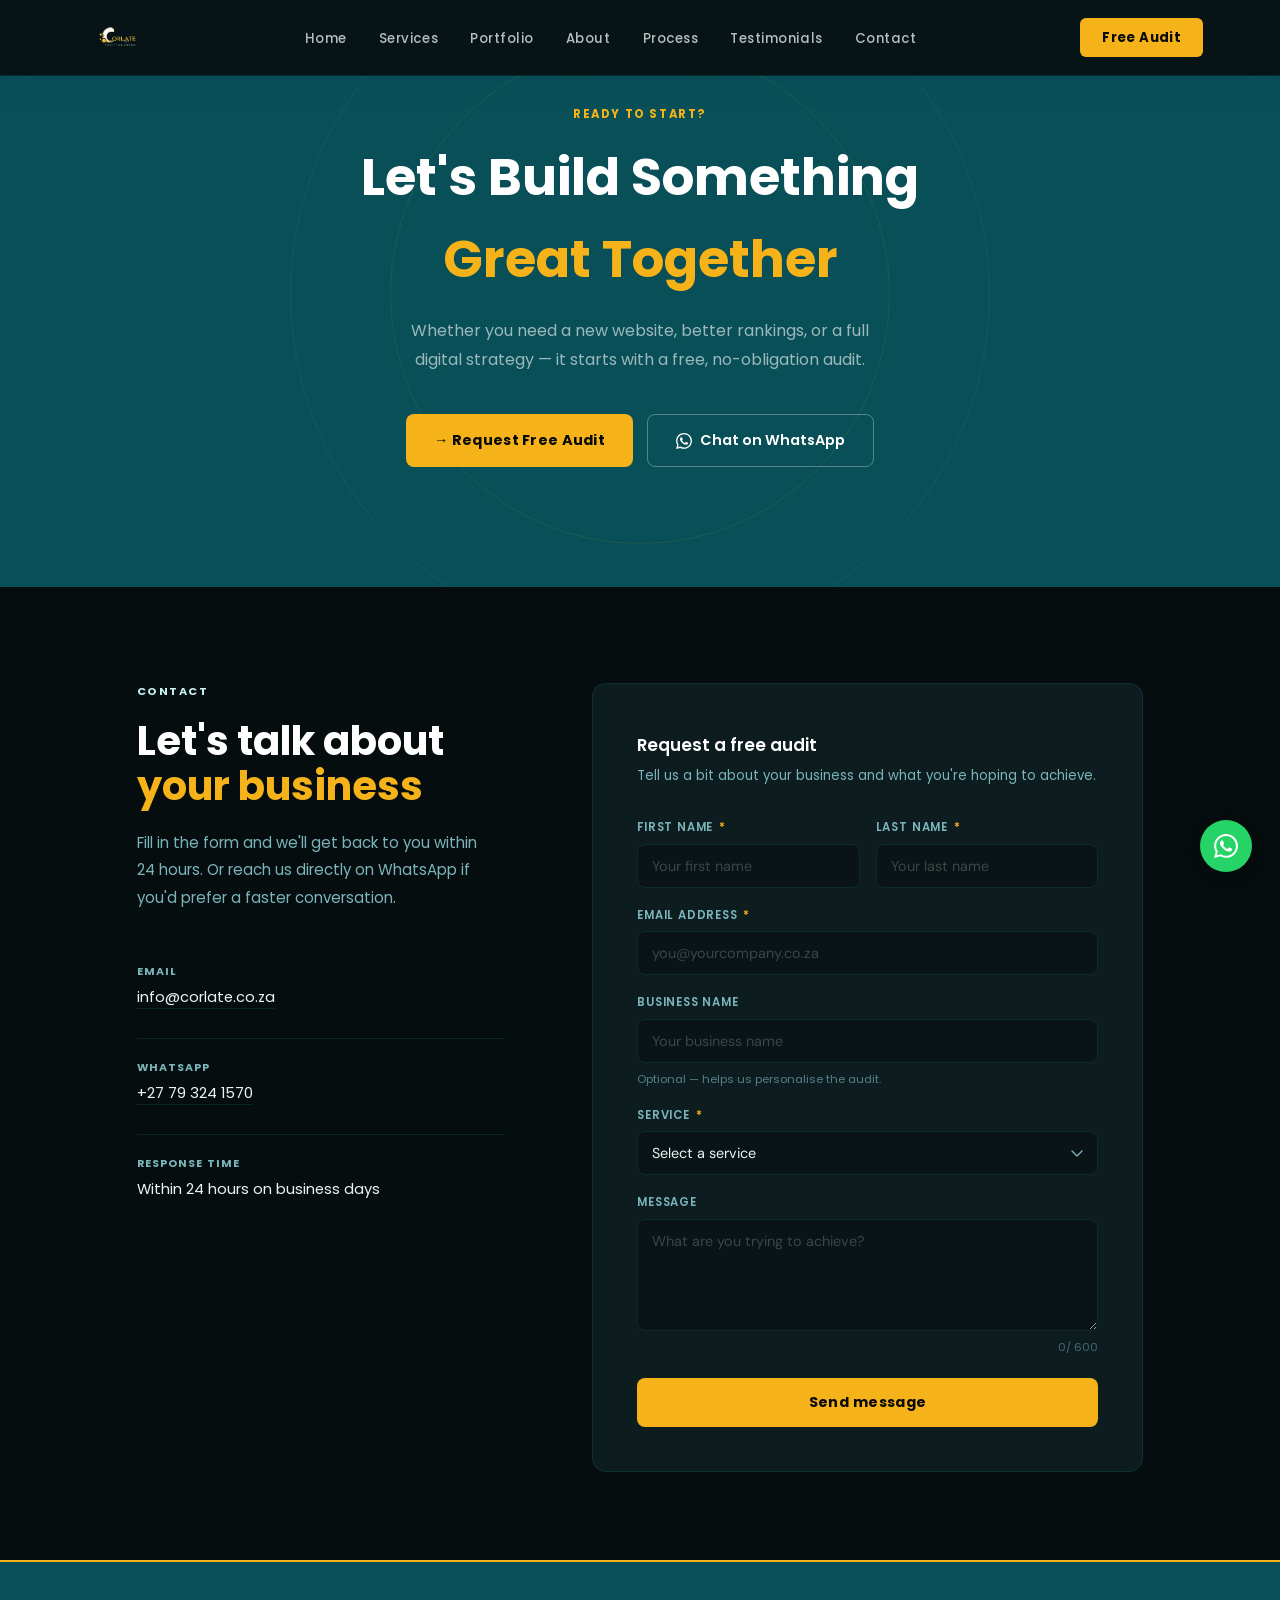
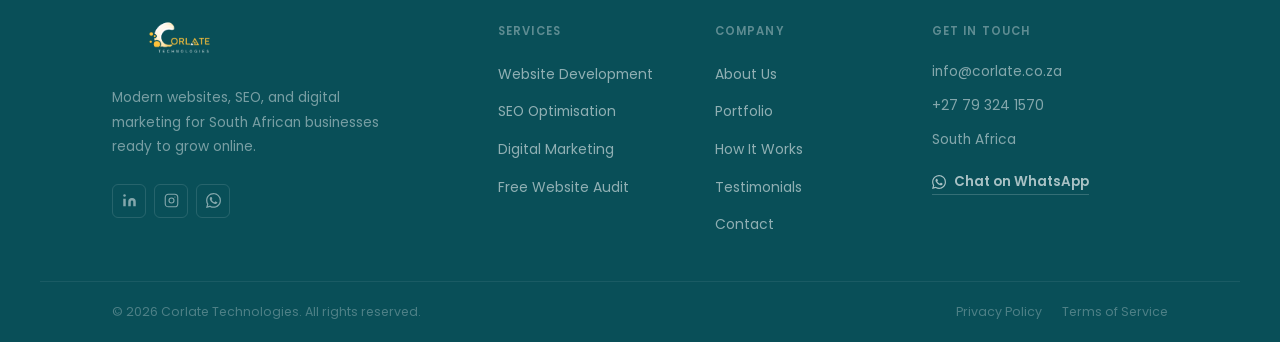
<file: pages/contact.html>
<!DOCTYPE html>
<html lang="en">
<head>
<meta charset="UTF-8" />
<meta name="viewport" content="width=device-width, initial-scale=1.0" />
<title>Contact | Corlate Technologies</title>
<link rel="preconnect" href="https://fonts.googleapis.com">
<link href="https://fonts.googleapis.com/css2?family=Poppins:wght@300;400;500;600;700;800&family=DM+Sans:opsz,wght@9..40,300;9..40,400;9..40,500;9..40,700&display=swap" rel="stylesheet">
<link rel="stylesheet" href="../css/styles.css">
<link rel="stylesheet" href="../css/contact.css">
<link rel="stylesheet" href="../css/footer.css">
<link rel="stylesheet" href="../css/layout.css">
</head>
<body>

<div id="site-nav"></div>

<!-- CTA -->
<section id="cta" style="padding-top: 100px;">
  <div class="cta-ring"></div>
  <div class="cta-ring-2"></div>
  <div class="section-label reveal" style="color:var(--gold);">Ready to Start?</div>
  <h2 class="cta-title reveal reveal-delay-1">Let's Build Something<br><em>Great Together</em></h2>
  <p class="cta-sub reveal reveal-delay-2">Whether you need a new website, better rankings, or a full digital strategy — it starts with a free, no-obligation audit.</p>
  <div class="cta-btns reveal reveal-delay-3">
    <a href="#contact" class="btn-gold">→ Request Free Audit</a>
    <a href="https://wa.me/27793241570?text=Hi%20Corlate%20Technologies%2C%20I%20want%20a%20free%20audit" target="_blank" class="btn-ghost" style="color:#fff; border-color:rgba(255,255,255,0.3);">
      <svg width="16" height="16" viewBox="0 0 24 24" fill="currentColor"><path d="M17.472 14.382c-.297-.149-1.758-.867-2.03-.967-.273-.099-.471-.148-.67.15-.197.297-.767.966-.94 1.164-.173.199-.347.223-.644.075-.297-.15-1.255-.463-2.39-1.475-.883-.788-1.48-1.761-1.653-2.059-.173-.297-.018-.458.13-.606.134-.133.298-.347.446-.52.149-.174.198-.298.298-.497.099-.198.05-.371-.025-.52-.075-.149-.669-1.612-.916-2.207-.242-.579-.487-.5-.669-.51-.173-.008-.371-.01-.57-.01-.198 0-.52.074-.792.372-.272.297-1.04 1.016-1.04 2.479 0 1.462 1.065 2.875 1.213 3.074.149.198 2.096 3.2 5.077 4.487.709.306 1.262.489 1.694.625.712.227 1.36.195 1.871.118.571-.085 1.758-.719 2.006-1.413.248-.694.248-1.289.173-1.413-.074-.124-.272-.198-.57-.347m-5.421 7.403h-.004a9.87 9.87 0 01-5.031-1.378l-.361-.214-3.741.982.998-3.648-.235-.374a9.86 9.86 0 01-1.51-5.26c.001-5.45 4.436-9.884 9.888-9.884 2.64 0 5.122 1.03 6.988 2.898a9.825 9.825 0 012.893 6.994c-.003 5.45-4.437 9.884-9.885 9.884m8.413-18.297A11.815 11.815 0 0012.05 0C5.495 0 .16 5.335.157 11.892c0 2.096.547 4.142 1.588 5.945L.057 24l6.305-1.654a11.882 11.882 0 005.683 1.448h.005c6.554 0 11.89-5.335 11.893-11.893a11.821 11.821 0 00-3.48-8.413z"/></svg>
      Chat on WhatsApp
    </a>
  </div>
</section>

<!-- CONTACT -->
<section id="contact">

  <!-- Left -->
  <div class="contact-left">
    <p class="cl-label">Contact</p>
    <h2 class="cl-heading">Let's talk about <em>your business</em></h2>
    <p class="cl-desc">Fill in the form and we'll get back to you within 24 hours. Or reach us directly on WhatsApp if you'd prefer a faster conversation.</p>

    <div class="cl-details">
      <div class="cl-detail-row">
        <p class="cl-detail-label">Email</p>
        <p class="cl-detail-value"><a href="mailto:info@corlate.co.za">info@corlate.co.za</a></p>
      </div>
      <div class="cl-detail-row">
        <p class="cl-detail-label">WhatsApp</p>
        <p class="cl-detail-value"><a href="https://wa.me/27793241570" target="_blank" rel="noopener">+27 79 324 1570</a></p>
      </div>
      <div class="cl-detail-row">
        <p class="cl-detail-label">Response time</p>
        <p class="cl-detail-value">Within 24 hours on business days</p>
      </div>
    </div>
  </div>

  <!-- Right: Form -->
  <div class="cf-wrap">
    <div id="form-body">
      <p class="cf-heading">Request a free audit</p>
      <p class="cf-sub">Tell us a bit about your business and what you're hoping to achieve.</p>

      <form id="contactForm" novalidate>

        <div class="form-row">
          <div class="fg" id="fg-fname">
            <label for="fname">First name <span class="req">*</span></label>
            <input type="text" id="fname" name="fname" placeholder="Your first name" autocomplete="given-name" required>
            <span class="err-msg">Please enter your first name.</span>
          </div>
          <div class="fg" id="fg-lname">
            <label for="lname">Last name <span class="req">*</span></label>
            <input type="text" id="lname" name="lname" placeholder="Your last name" autocomplete="family-name" required>
            <span class="err-msg">Please enter your last name.</span>
          </div>
        </div>

        <div class="fg" id="fg-email">
          <label for="email">Email address <span class="req">*</span></label>
          <input type="email" id="email" name="email" placeholder="you@yourcompany.co.za" autocomplete="email" required>
          <span class="err-msg">Please enter a valid email address.</span>
        </div>

        <div class="fg" id="fg-business">
          <label for="business">Business name</label>
          <input type="text" id="business" name="business" placeholder="Your business name" autocomplete="organization">
          <span class="field-note">Optional — helps us personalise the audit.</span>
        </div>

        <div class="fg" id="fg-service">
          <label for="service">Service <span class="req">*</span></label>
          <select id="service" name="service" required>
            <option value="" disabled selected>Select a service</option>
            <option value="audit">Free Website Audit</option>
            <option value="web">Website Development</option>
            <option value="seo">SEO Optimisation</option>
            <option value="marketing">Digital Marketing</option>
            <option value="full">Full Package</option>
          </select>
          <span class="err-msg">Please select a service.</span>
        </div>

        <div class="fg" id="fg-message">
          <label for="message">Message</label>
          <textarea id="message" name="message" placeholder="What are you trying to achieve?" maxlength="600"></textarea>
        </div>
        <div class="char-row"><span id="char-count">0</span> / 600</div>

        <button type="submit" class="btn-send" id="submitBtn">Send message</button>
      </form>
    </div>

    <div class="form-success" id="form-success">
      <div class="success-mark">
        <svg width="18" height="18" viewBox="0 0 24 24" fill="none" stroke="currentColor" stroke-width="2.2" stroke-linecap="round" stroke-linejoin="round">
          <polyline points="20 6 9 17 4 12"/>
        </svg>
      </div>
      <h3>Message sent</h3>
      <p>We'll be in touch within 24 hours.<br>If you need a faster response, message us on WhatsApp.</p>
    </div>
  </div>

</section>

<div id="site-footer"></div>

<script src="../js/navbar.js?v=2"></script>
  <script src="../js/footer.js"></script>
<script src="../js/script.js"></script>
<script>
  const yearEl = document.getElementById('yr');
  if (yearEl) yearEl.textContent = new Date().getFullYear();

  const msg = document.getElementById('message');
  const counter = document.getElementById('char-count');
  msg.addEventListener('input', () => { counter.textContent = msg.value.length; });

  const form = document.getElementById('contactForm');

  function validate(id, fn) {
    const fg = document.getElementById('fg-' + id);
    const el = document.getElementById(id);
    if (!fg || !el) return true;
    const ok = fn(el.value.trim());
    el.classList.toggle('has-error', !ok);
    fg.classList.toggle('show-error', !ok);
    return ok;
  }

  function isEmail(v) { return /^[^\s@]+@[^\s@]+\.[^\s@]+$/.test(v); }

  form.addEventListener('submit', e => {
    e.preventDefault();
    const ok = [
      validate('fname',   v => v.length > 0),
      validate('lname',   v => v.length > 0),
      validate('email',   v => isEmail(v)),
      validate('service', v => v.length > 0),
    ].every(Boolean);

    if (!ok) return;

    const btn = document.getElementById('submitBtn');
    btn.disabled = true;
    btn.textContent = 'Sending\u2026';

    setTimeout(() => {
      document.getElementById('form-body').style.display = 'none';
      document.getElementById('form-success').classList.add('show');
    }, 800);
  });

  document.getElementById('fname').addEventListener('blur', () => validate('fname', v => v.length > 0));
  document.getElementById('lname').addEventListener('blur', () => validate('lname', v => v.length > 0));
  document.getElementById('email').addEventListener('blur', () => validate('email', isEmail));
  document.getElementById('service').addEventListener('change', () => validate('service', v => v.length > 0));
</script>
</body>
</html>
</file>
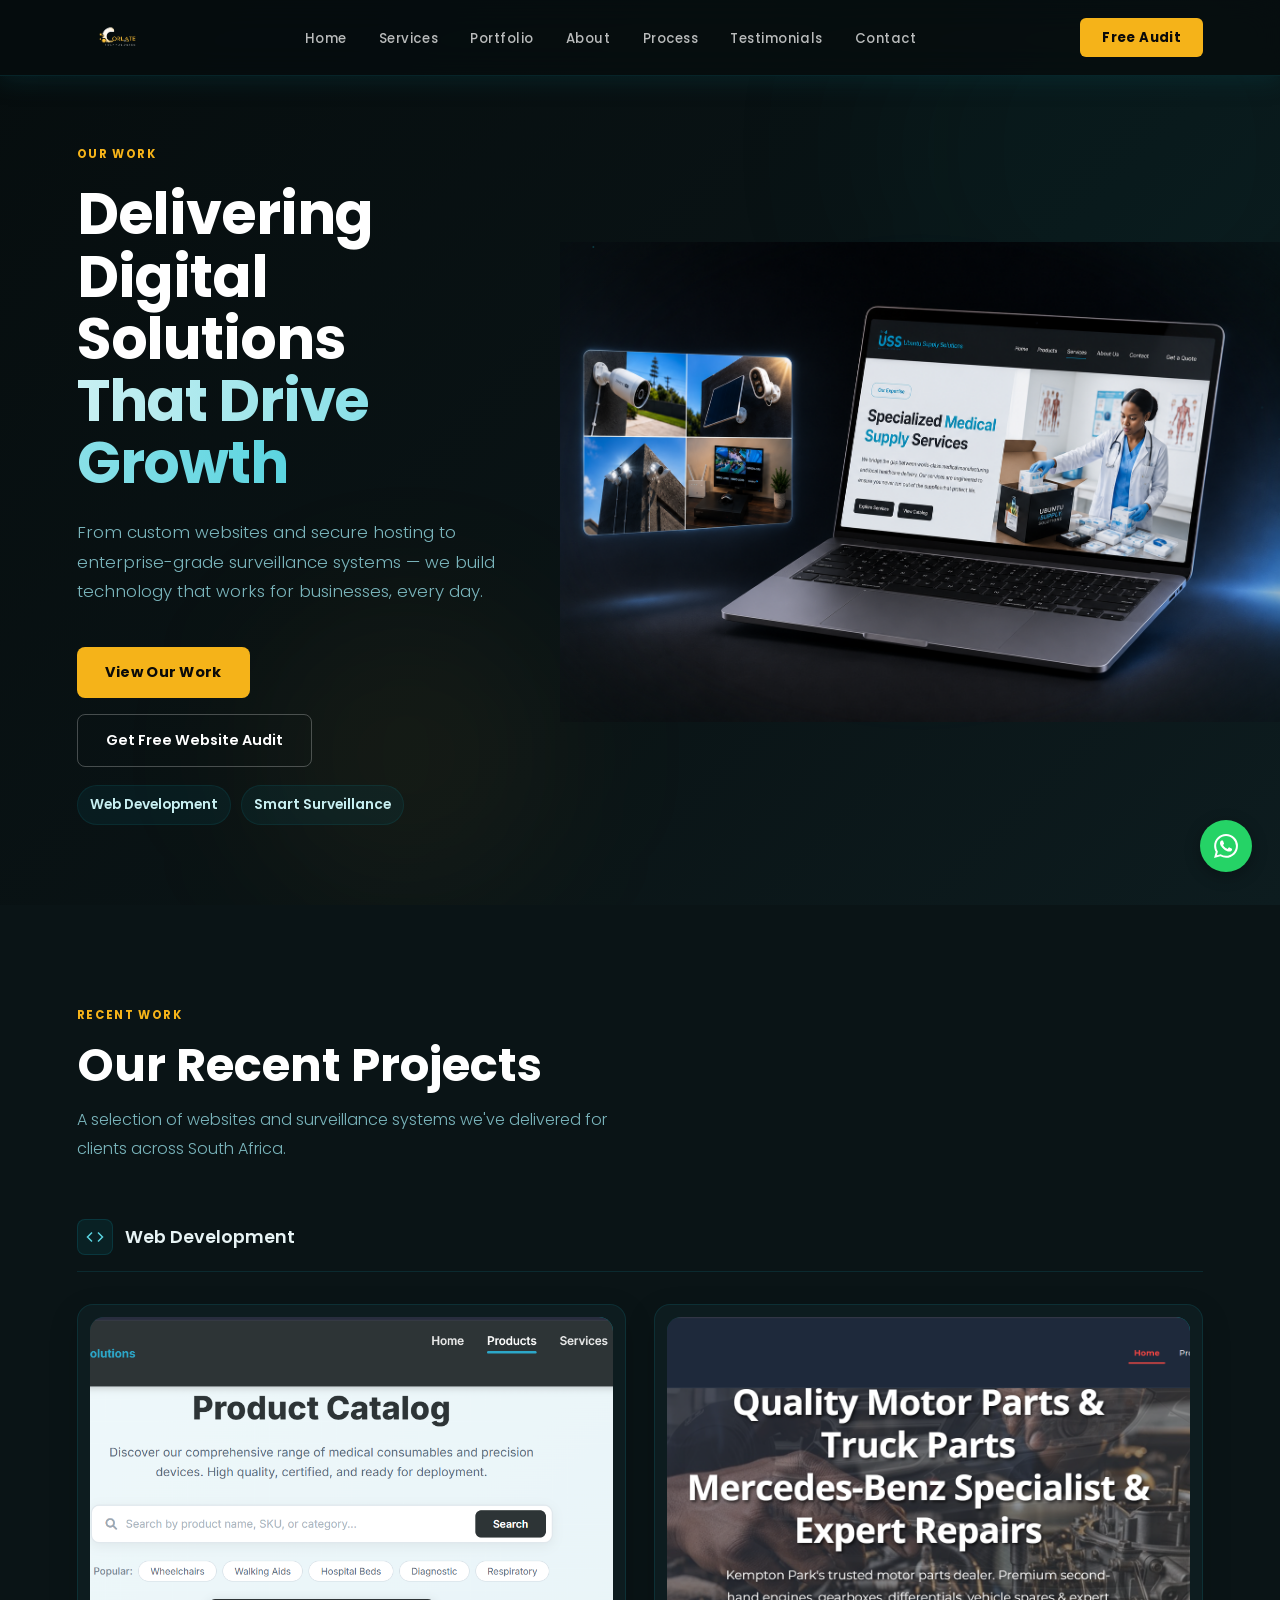
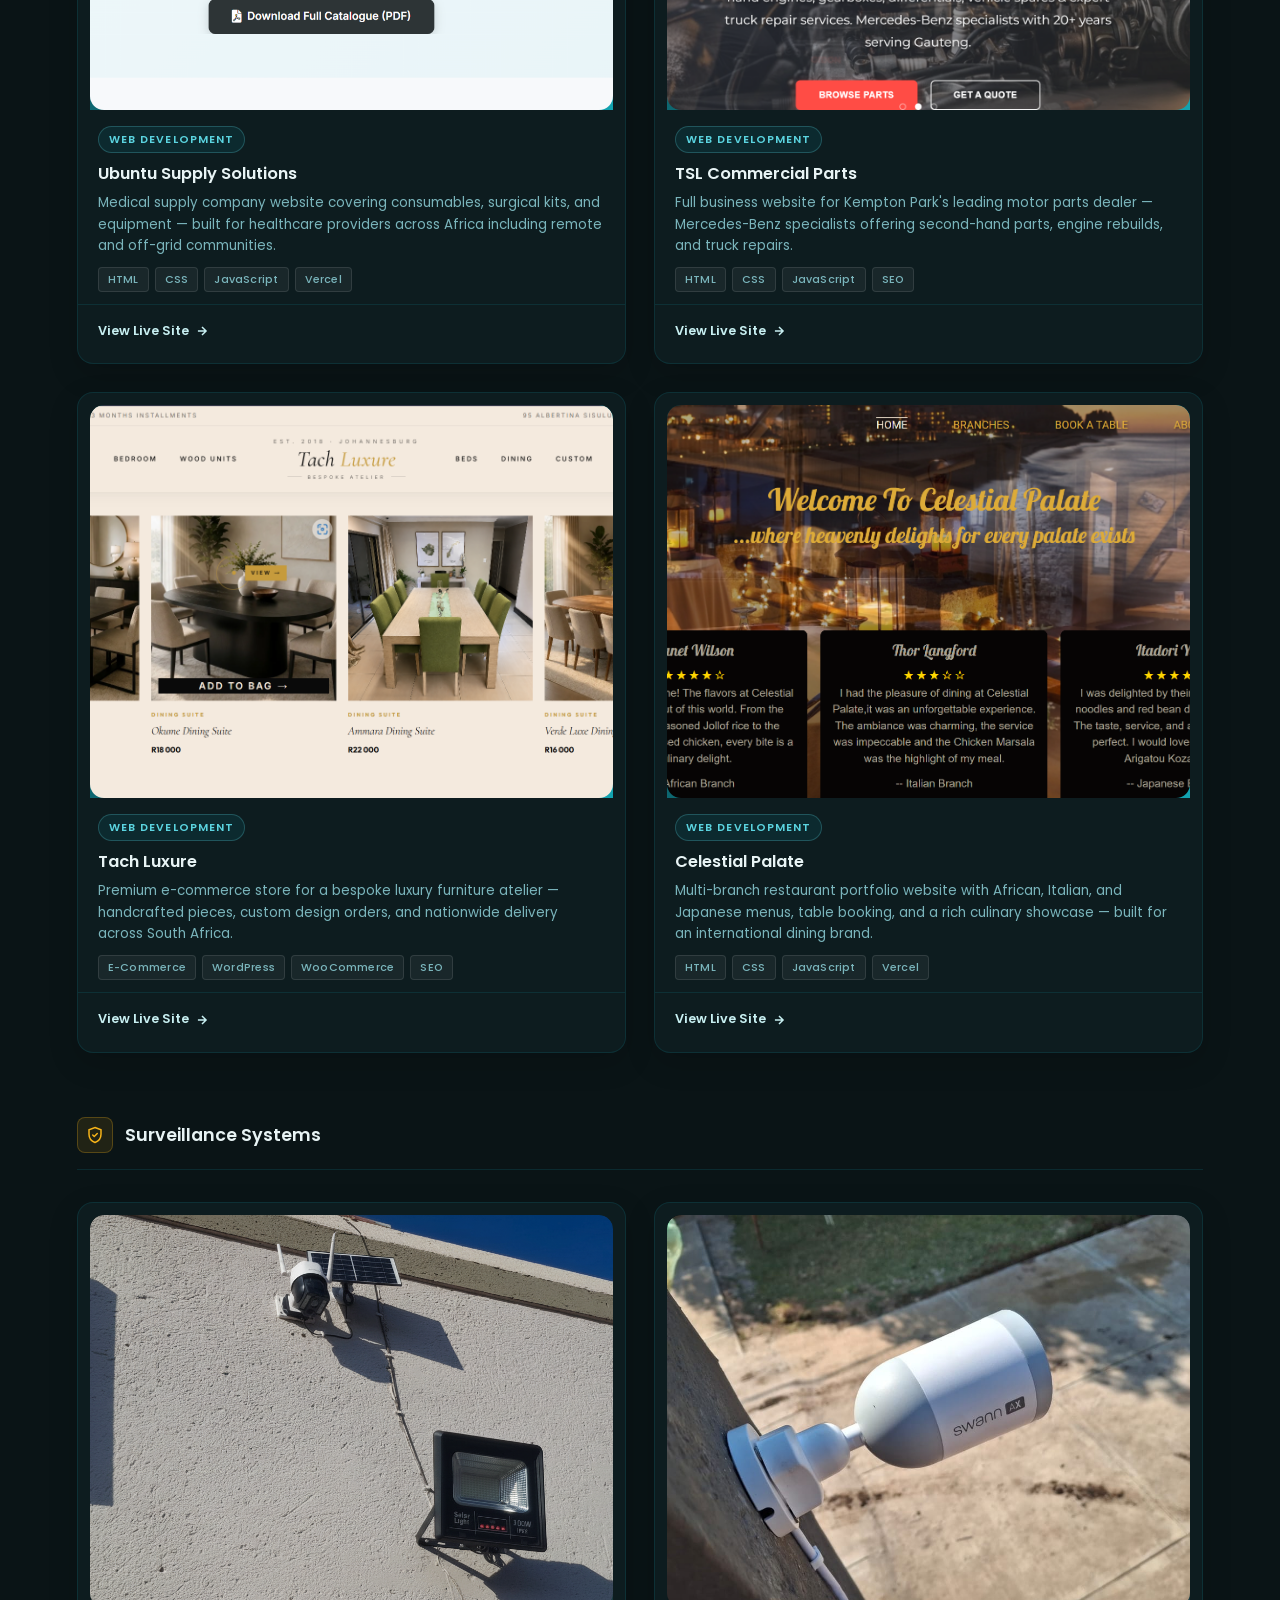
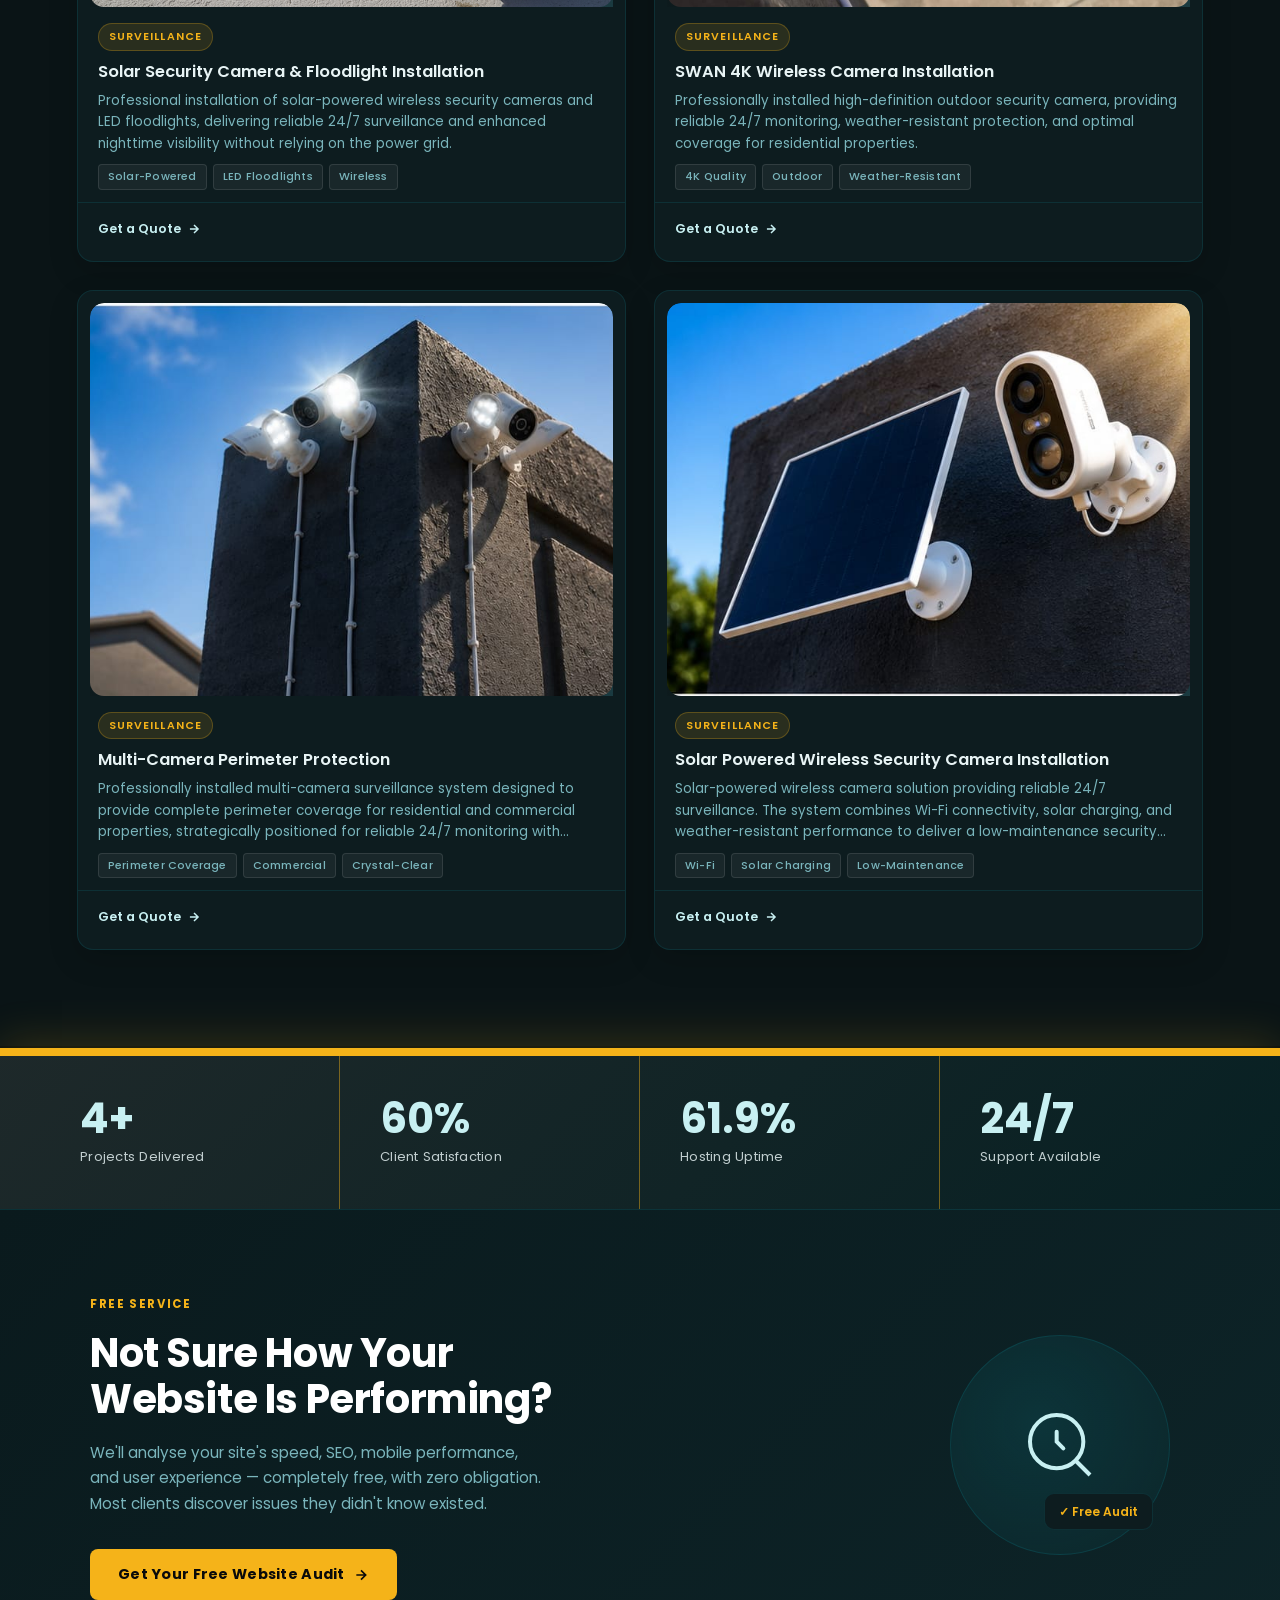
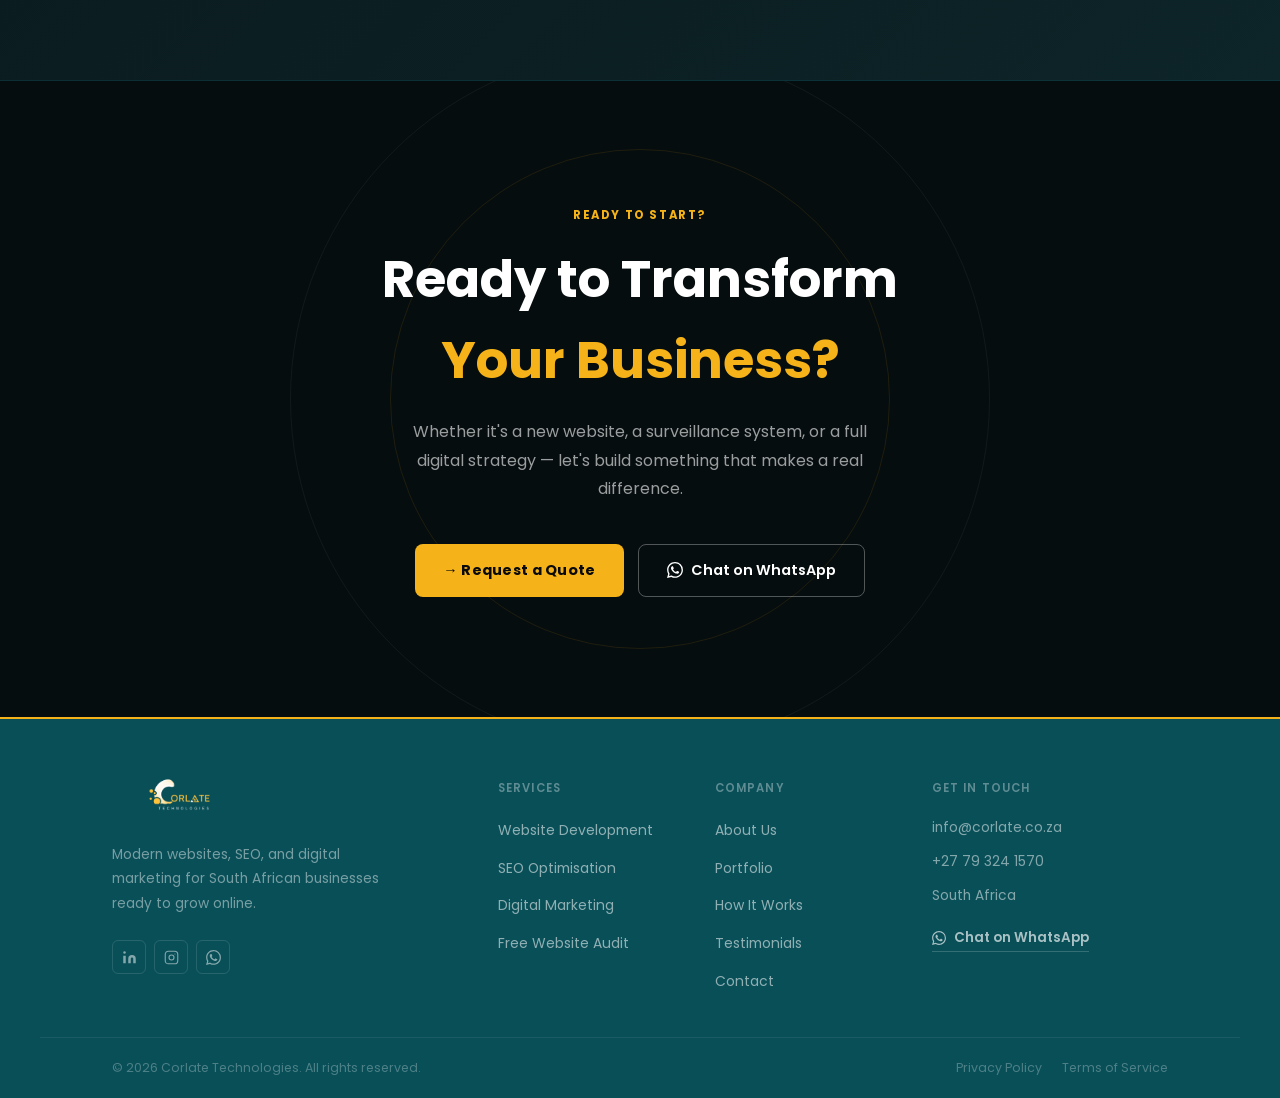
<file: pages/portfolio.html>
<!DOCTYPE html>
<html lang="en">
<head>
<meta charset="UTF-8" />
<meta name="viewport" content="width=device-width, initial-scale=1.0" />
<title>Portfolio | Corlate Technologies</title>
<meta name="description" content="Explore Corlate Technologies' portfolio of websites, surveillance systems, and digital solutions built for South African businesses." />
<link rel="preconnect" href="https://fonts.googleapis.com">
<link href="https://fonts.googleapis.com/css2?family=Poppins:wght@300;400;500;600;700&display=swap" rel="stylesheet">
<link rel="stylesheet" href="../css/styles.css">
<link rel="stylesheet" href="../css/footer.css">
<link rel="stylesheet" href="../css/layout.css">
<link rel="stylesheet" href="../css/portfolio.css">
</head>
<body>

<div id="site-nav"></div>

<!-- ═══════════════════════════════════════
     HERO (layered composition)
═══════════════════════════════════════ -->
<section class="pf-hero" id="portfolio">
  <div class="pf-hero-orb pf-hero-orb-1"></div>
  <div class="pf-hero-orb pf-hero-orb-2"></div>

  <div class="pf-hero-inner">
    <div class="pf-hero-text">
      <div class="section-label reveal">Our Work</div>
      <h1 class="pf-hero-title reveal reveal-delay-1">
        Delivering Digital Solutions<br>
        <span>That Drive Growth</span>
      </h1>
      <p class="pf-hero-sub reveal reveal-delay-2">
        From custom websites and secure hosting to enterprise-grade surveillance systems —
        we build technology that works for  businesses, every day.
      </p>
      <div class="pf-hero-btns reveal reveal-delay-3">
        <a href="#pf-work" class="btn-gold"> View Our Work</a>
        <a href="contact.html" class="btn-ghost" style="color:#fff; border-color:rgba(255,255,255,0.25);">Get Free Website Audit</a>
      </div>
      <div class="hero-service-pills reveal reveal-delay-3" aria-hidden="true">
        <span class="pill">Web Development</span>
        <span class="pill">Smart Surveillance</span>
      </div>
    </div>

    <!-- Portfolio hero image -->
    <div class="pf-hero-visual reveal reveal-delay-2">
      <img class="pf-hero-image" src="../assets/images/portfolio/porfofio-hero-image.png" alt="Website and security solutions portfolio showcase" />
      <div class="pf-hero-glow" aria-hidden="true"></div>
    </div>
  </div>
</section>

<!-- ═══════════════════════════════════════
     WORK SHOWCASE
═══════════════════════════════════════ -->
<section id="pf-work">
  <div class="pf-section-inner">
    <div class="pf-section-header">
      <div class="section-label reveal">Recent Work</div>
      <h2 class="section-title reveal reveal-delay-1">Our Recent Projects</h2>
      <p class="section-sub reveal reveal-delay-2" style="max-width:560px;">A selection of websites and surveillance systems we've delivered for clients across South Africa.</p>
    </div>

    <!-- ── Web Development ── -->
    <div class="pf-sub-heading reveal">
      <div class="pf-sub-icon">
        <svg width="18" height="18" viewBox="0 0 24 24" fill="none" stroke="currentColor" stroke-width="2"><polyline points="16 18 22 12 16 6"/><polyline points="8 6 2 12 8 18"/></svg>
      </div>
      <h3>Web Development</h3>
    </div>

    <div class="pf-grid">

      <!-- Web Project 1: Ubuntu Supply Solutions -->
      <div class="pf-card reveal">
        <div class="pf-card-img web">
          <img src="../assets/images/portfolio/ubuntu-pic.png" alt="Ubuntu Supply Solutions website preview" loading="lazy">
        </div>
        <div class="pf-card-body">
          <span class="pf-badge web">Web Development</span>
          <h3 class="pf-card-title">Ubuntu Supply Solutions</h3>
          <p class="pf-card-desc">Medical supply company website covering consumables, surgical kits, and equipment — built for healthcare providers across Africa including remote and off-grid communities.</p>
          <div class="pf-tech-tags">
            <span class="pf-tech-tag">HTML</span>
            <span class="pf-tech-tag">CSS</span>
            <span class="pf-tech-tag">JavaScript</span>
            <span class="pf-tech-tag">Vercel</span>
          </div>
        </div>
        <div class="pf-card-footer">
          <a href="https://ubuntu-supply-solutions.vercel.app/" target="_blank" rel="noopener">
            View Live Site
            <svg width="14" height="14" viewBox="0 0 24 24" fill="none" stroke="currentColor" stroke-width="2.5"><path d="M5 12h14M12 5l7 7-7 7"/></svg>
          </a>
        </div>
      </div>

      <!-- Web Project 2: TSL Commercial Parts -->
      <div class="pf-card reveal reveal-delay-1">
        <div class="pf-card-img web">
          <img src="../assets/images/portfolio/tsl-pic2.png" alt="TSL Commercial Parts website preview" loading="lazy">
        </div>
        <div class="pf-card-body">
          <span class="pf-badge web">Web Development</span>
          <h3 class="pf-card-title">TSL Commercial Parts</h3>
          <p class="pf-card-desc">Full business website for Kempton Park's leading motor parts dealer — Mercedes-Benz specialists offering second-hand parts, engine rebuilds, and truck repairs.</p>
          <div class="pf-tech-tags">
            <span class="pf-tech-tag">HTML</span>
            <span class="pf-tech-tag">CSS</span>
            <span class="pf-tech-tag">JavaScript</span>
            <span class="pf-tech-tag">SEO</span>
          </div>
        </div>
        <div class="pf-card-footer">
          <a href="https://www.tslcparts.co.za" target="_blank" rel="noopener">
            View Live Site
            <svg width="14" height="14" viewBox="0 0 24 24" fill="none" stroke="currentColor" stroke-width="2.5"><path d="M5 12h14M12 5l7 7-7 7"/></svg>
          </a>
        </div>
      </div>

      <!-- Web Project 3: Tach Luxure -->
      <div class="pf-card reveal reveal-delay-2">
        <div class="pf-card-img web">
          <img src="../assets/images/portfolio/tachluxure.png" alt="Tach Luxure website preview" loading="lazy">
        </div>
        <div class="pf-card-body">
          <span class="pf-badge web">Web Development</span>
          <h3 class="pf-card-title">Tach Luxure</h3>
          <p class="pf-card-desc">Premium e-commerce store for a bespoke luxury furniture atelier — handcrafted pieces, custom design orders, and nationwide delivery across South Africa.</p>
          <div class="pf-tech-tags">
            <span class="pf-tech-tag">E-Commerce</span>
            <span class="pf-tech-tag">WordPress</span>
            <span class="pf-tech-tag">WooCommerce</span>
            <span class="pf-tech-tag">SEO</span>
          </div>
        </div>
        <div class="pf-card-footer">
          <a href="https://www.tachluxure.co.za/" target="_blank" rel="noopener">
            View Live Site
            <svg width="14" height="14" viewBox="0 0 24 24" fill="none" stroke="currentColor" stroke-width="2.5"><path d="M5 12h14M12 5l7 7-7 7"/></svg>
          </a>
        </div>
      </div>

      <!-- Web Project 4: Celestial Palate -->
      <div class="pf-card reveal">
        <div class="pf-card-img web">
          <img src="../assets/images/portfolio/celestial-pic.png" alt="Celestial Palate website preview" loading="lazy">
        </div>
        <div class="pf-card-body">
          <span class="pf-badge web">Web Development</span>
          <h3 class="pf-card-title">Celestial Palate</h3>
          <p class="pf-card-desc">Multi-branch restaurant portfolio website with African, Italian, and Japanese menus, table booking, and a rich culinary showcase — built for an international dining brand.</p>
          <div class="pf-tech-tags">
            <span class="pf-tech-tag">HTML</span>
            <span class="pf-tech-tag">CSS</span>
            <span class="pf-tech-tag">JavaScript</span>
            <span class="pf-tech-tag">Vercel</span>
          </div>
        </div>
        <div class="pf-card-footer">
          <a href="https://celestial-palate-portfolio.vercel.app/index.html" target="_blank" rel="noopener">
            View Live Site
            <svg width="14" height="14" viewBox="0 0 24 24" fill="none" stroke="currentColor" stroke-width="2.5"><path d="M5 12h14M12 5l7 7-7 7"/></svg>
          </a>
        </div>
      </div>

    </div><!-- /pf-grid web -->

    <!-- ── Surveillance Systems ── -->
    <div class="pf-sub-heading reveal" style="margin-top: 64px;">
      <div class="pf-sub-icon pf-sub-icon--cctv">
        <svg width="18" height="18" viewBox="0 0 24 24" fill="none" stroke="currentColor" stroke-width="2"><path d="M12 2l8 3v6c0 5-3.5 9.3-8 11-4.5-1.7-8-6-8-11V5l8-3z"/><path d="M9 12l2 2 4-4" stroke-linecap="round" stroke-linejoin="round"/></svg>
      </div>
      <h3>Surveillance Systems</h3>
    </div>

    <div class="pf-grid">

      <!-- Surveillance Project 1 -->
      <div class="pf-card reveal reveal-delay-1">
        <div class="pf-card-img cctv pf-card-img--solar-floodlight">
          <img src="../assets/images/portfolio/solar-security-camera-and%20floodlight.png" alt="Solar security camera and floodlight installation" loading="lazy">
        </div>
        <div class="pf-card-body">
          <span class="pf-badge cctv">Surveillance</span>
          <h3 class="pf-card-title">Solar Security Camera &amp; Floodlight Installation</h3>
          <p class="pf-card-desc">Professional installation of solar-powered wireless security cameras and LED floodlights, delivering reliable 24/7 surveillance and enhanced nighttime visibility without relying on the power grid.</p>
          <div class="pf-tech-tags">
            <span class="pf-tech-tag">Solar-Powered</span>
            <span class="pf-tech-tag">LED Floodlights</span>
            <span class="pf-tech-tag">Wireless</span>
          </div>
        </div>
        <div class="pf-card-footer">
          <a href="contact.html">
            Get a Quote
            <svg width="14" height="14" viewBox="0 0 24 24" fill="none" stroke="currentColor" stroke-width="2.5"><path d="M5 12h14M12 5l7 7-7 7"/></svg>
          </a>
        </div>
      </div>

      <!-- Surveillance Project 2 -->
      <div class="pf-card reveal reveal-delay-2">
        <div class="pf-card-img cctv pf-card-img--swan">
          <img src="../assets/images/portfolio/swan-4k-wireless-camera.jpeg" alt="SWAN 4K wireless camera installation" loading="lazy">
        </div>
        <div class="pf-card-body">
          <span class="pf-badge cctv">Surveillance</span>
          <h3 class="pf-card-title">SWAN 4K Wireless Camera Installation</h3>
          <p class="pf-card-desc">Professionally installed high-definition outdoor security camera, providing reliable 24/7 monitoring, weather-resistant protection, and optimal coverage for residential properties.</p>
          <div class="pf-tech-tags">
            <span class="pf-tech-tag">4K Quality</span>
            <span class="pf-tech-tag">Outdoor</span>
            <span class="pf-tech-tag">Weather-Resistant</span>
          </div>
        </div>
        <div class="pf-card-footer">
          <a href="contact.html">
            Get a Quote
            <svg width="14" height="14" viewBox="0 0 24 24" fill="none" stroke="currentColor" stroke-width="2.5"><path d="M5 12h14M12 5l7 7-7 7"/></svg>
          </a>
        </div>
      </div>

      <!-- Surveillance Project 3 -->
      <div class="pf-card reveal">
        <div class="pf-card-img cctv pf-card-img--perimeter">
          <img src="../assets/images/portfolio/perimeter-security-camera.jpeg" alt="Multi-camera perimeter protection system" loading="lazy">
        </div>
        <div class="pf-card-body">
          <span class="pf-badge cctv">Surveillance</span>
          <h3 class="pf-card-title">Multi-Camera Perimeter Protection</h3>
          <p class="pf-card-desc">Professionally installed multi-camera surveillance system designed to provide complete perimeter coverage for residential and commercial properties, strategically positioned for reliable 24/7 monitoring with crystal-clear video quality.</p>
          <div class="pf-tech-tags">
            <span class="pf-tech-tag">Perimeter Coverage</span>
            <span class="pf-tech-tag">Commercial</span>
            <span class="pf-tech-tag">Crystal-Clear</span>
          </div>
        </div>
        <div class="pf-card-footer">
          <a href="contact.html">
            Get a Quote
            <svg width="14" height="14" viewBox="0 0 24 24" fill="none" stroke="currentColor" stroke-width="2.5"><path d="M5 12h14M12 5l7 7-7 7"/></svg>
          </a>
        </div>
      </div>

      <!-- Surveillance Project 4 -->
      <div class="pf-card reveal reveal-delay-1">
        <div class="pf-card-img cctv pf-card-img--solar-wireless">
          <img src="../assets/images/portfolio/solar-powered-wireless.jpeg" alt="Solar-powered wireless security camera installation" loading="lazy">
        </div>
        <div class="pf-card-body">
          <span class="pf-badge cctv">Surveillance</span>
          <h3 class="pf-card-title">Solar Powered Wireless Security Camera Installation</h3>
          <p class="pf-card-desc">Solar-powered wireless camera solution providing reliable 24/7 surveillance. The system combines Wi-Fi connectivity, solar charging, and weather-resistant performance to deliver a low-maintenance security solution for homes and businesses.</p>
          <div class="pf-tech-tags">
            <span class="pf-tech-tag">Wi-Fi</span>
            <span class="pf-tech-tag">Solar Charging</span>
            <span class="pf-tech-tag">Low-Maintenance</span>
          </div>
        </div>
        <div class="pf-card-footer">
          <a href="contact.html">
            Get a Quote
            <svg width="14" height="14" viewBox="0 0 24 24" fill="none" stroke="currentColor" stroke-width="2.5"><path d="M5 12h14M12 5l7 7-7 7"/></svg>
          </a>
        </div>
      </div>

    </div>
  </div>
</section>

<!-- ═══════════════════════════════════════
     STATS
═══════════════════════════════════════ -->
<div id="pf-stats">
  <div class="pf-stats-inner">
    <div class="pf-stat-item reveal">
      <div class="pf-stat-num" data-target="8" data-suffix="+">8+</div>
      <div class="pf-stat-desc">Projects Delivered</div>
    </div>
    <div class="pf-stat-item reveal reveal-delay-1">
      <div class="pf-stat-num" data-target="98" data-suffix="%">98%</div>
      <div class="pf-stat-desc">Client Satisfaction</div>
    </div>
    <div class="pf-stat-item reveal reveal-delay-2">
      <div class="pf-stat-num" data-target="99" data-suffix=".9%">99.9%</div>
      <div class="pf-stat-desc">Hosting Uptime</div>
    </div>
    <div class="pf-stat-item reveal reveal-delay-3">
      <div class="pf-stat-num">24/7</div>
      <div class="pf-stat-desc">Support Available</div>
    </div>
  </div>
</div>

<!-- ═══════════════════════════════════════
     AUDIT BANNER
═══════════════════════════════════════ -->
<section id="pf-audit">
  <div class="pf-audit-inner">
    <div class="pf-audit-text">
      <div class="section-label reveal" style="color:var(--gold);">Free Service</div>
      <h2 class="pf-audit-title reveal reveal-delay-1">Not Sure How Your<br>Website Is Performing?</h2>
      <p class="pf-audit-sub reveal reveal-delay-2">We'll analyse your site's speed, SEO, mobile performance, and user experience — completely free, with zero obligation. Most clients discover issues they didn't know existed.</p>
      <a href="contact.html" class="btn-gold reveal reveal-delay-3" style="display:inline-flex; align-items:center; gap:8px;">
        Get Your Free Website Audit
        <svg width="16" height="16" viewBox="0 0 24 24" fill="none" stroke="currentColor" stroke-width="2.5"><path d="M5 12h14M12 5l7 7-7 7"/></svg>
      </a>
    </div>
    <div class="pf-audit-visual reveal reveal-delay-2">
      <div class="pf-audit-graphic">
        <svg width="80" height="80" viewBox="0 0 24 24" fill="none" stroke="currentColor" stroke-width="1.2">
          <circle cx="11" cy="11" r="8"/>
          <line x1="21" y1="21" x2="16.65" y2="16.65"/>
          <path d="M11 8v3l2 2" stroke-linecap="round"/>
        </svg>
        <div class="pf-audit-score">✓ Free Audit</div>
      </div>
    </div>
  </div>
</section>

<!-- ═══════════════════════════════════════
     FINAL CTA (reuses existing styles)
═══════════════════════════════════════ -->
<section id="cta" style="background: var(--bg);">
  <div class="cta-ring"></div>
  <div class="cta-ring-2"></div>
  <div class="section-label reveal" style="color:var(--gold);">Ready to Start?</div>
  <h2 class="cta-title reveal reveal-delay-1">Ready to Transform<br><em>Your Business?</em></h2>
  <p class="cta-sub reveal reveal-delay-2">Whether it's a new website, a surveillance system, or a full digital strategy — let's build something that makes a real difference.</p>
  <div class="cta-btns reveal reveal-delay-3">
    <a href="contact.html" class="btn-gold">→ Request a Quote</a>
    <a href="https://wa.me/27793241570?text=Hi%20Corlate%20Technologies%2C%20I%20want%20a%20free%20audit" target="_blank" rel="noopener" class="btn-ghost" style="color:#fff; border-color:rgba(255,255,255,0.3);">
      <svg width="16" height="16" viewBox="0 0 24 24" fill="currentColor"><path d="M17.472 14.382c-.297-.149-1.758-.867-2.03-.967-.273-.099-.471-.148-.67.15-.197.297-.767.966-.94 1.164-.173.199-.347.223-.644.075-.297-.15-1.255-.463-2.39-1.475-.883-.788-1.48-1.761-1.653-2.059-.173-.297-.018-.458.13-.606.134-.133.298-.347.446-.52.149-.174.198-.298.298-.497.099-.198.05-.371-.025-.52-.075-.149-.669-1.612-.916-2.207-.242-.579-.487-.5-.669-.51-.173-.008-.371-.01-.57-.01-.198 0-.52.074-.792.372-.272.297-1.04 1.016-1.04 2.479 0 1.462 1.065 2.875 1.213 3.074.149.198 2.096 3.2 5.077 4.487.709.306 1.262.489 1.694.625.712.227 1.36.195 1.871.118.571-.085 1.758-.719 2.006-1.413.248-.694.248-1.289.173-1.413-.074-.124-.272-.198-.57-.347m-5.421 7.403h-.004a9.87 9.87 0 01-5.031-1.378l-.361-.214-3.741.982.998-3.648-.235-.374a9.86 9.86 0 01-1.51-5.26c.001-5.45 4.436-9.884 9.888-9.884 2.64 0 5.122 1.03 6.988 2.898a9.825 9.825 0 012.893 6.994c-.003 5.45-4.437 9.884-9.885 9.884m8.413-18.297A11.815 11.815 0 0012.05 0C5.495 0 .16 5.335.157 11.892c0 2.096.547 4.142 1.588 5.945L.057 24l6.305-1.654a11.882 11.882 0 005.683 1.448h.005c6.554 0 11.89-5.335 11.893-11.893a11.821 11.821 0 00-3.48-8.413z"/></svg>
      Chat on WhatsApp
    </a>
  </div>
</section>

<div id="site-footer"></div>

<script src="../js/navbar.js?v=2"></script>
<script src="../js/footer.js"></script>
<script src="../js/script.js"></script>
<script src="../js/hero-portfolio.js"></script>
<script>
  (function () {
    const counters = document.querySelectorAll('#pf-stats .pf-stat-num[data-target]');
    if (!counters.length) return;
    const animate = (el) => {
      const target = parseInt(el.dataset.target, 10);
      const suffix = el.dataset.suffix || '';
      const duration = 1800;
      const start = performance.now();
      const step = (now) => {
        const progress = Math.min((now - start) / duration, 1);
        const ease = 1 - Math.pow(1 - progress, 3);
        el.textContent = Math.floor(ease * target) + suffix;
        if (progress < 1) requestAnimationFrame(step);
      };
      requestAnimationFrame(step);
    };
    const observer = new IntersectionObserver((entries) => {
      entries.forEach((entry) => {
        if (entry.isIntersecting) { animate(entry.target); observer.unobserve(entry.target); }
      });
    }, { threshold: 0.5 });
    counters.forEach((c) => observer.observe(c));
  })();
</script>

</body>
</html>
</file>
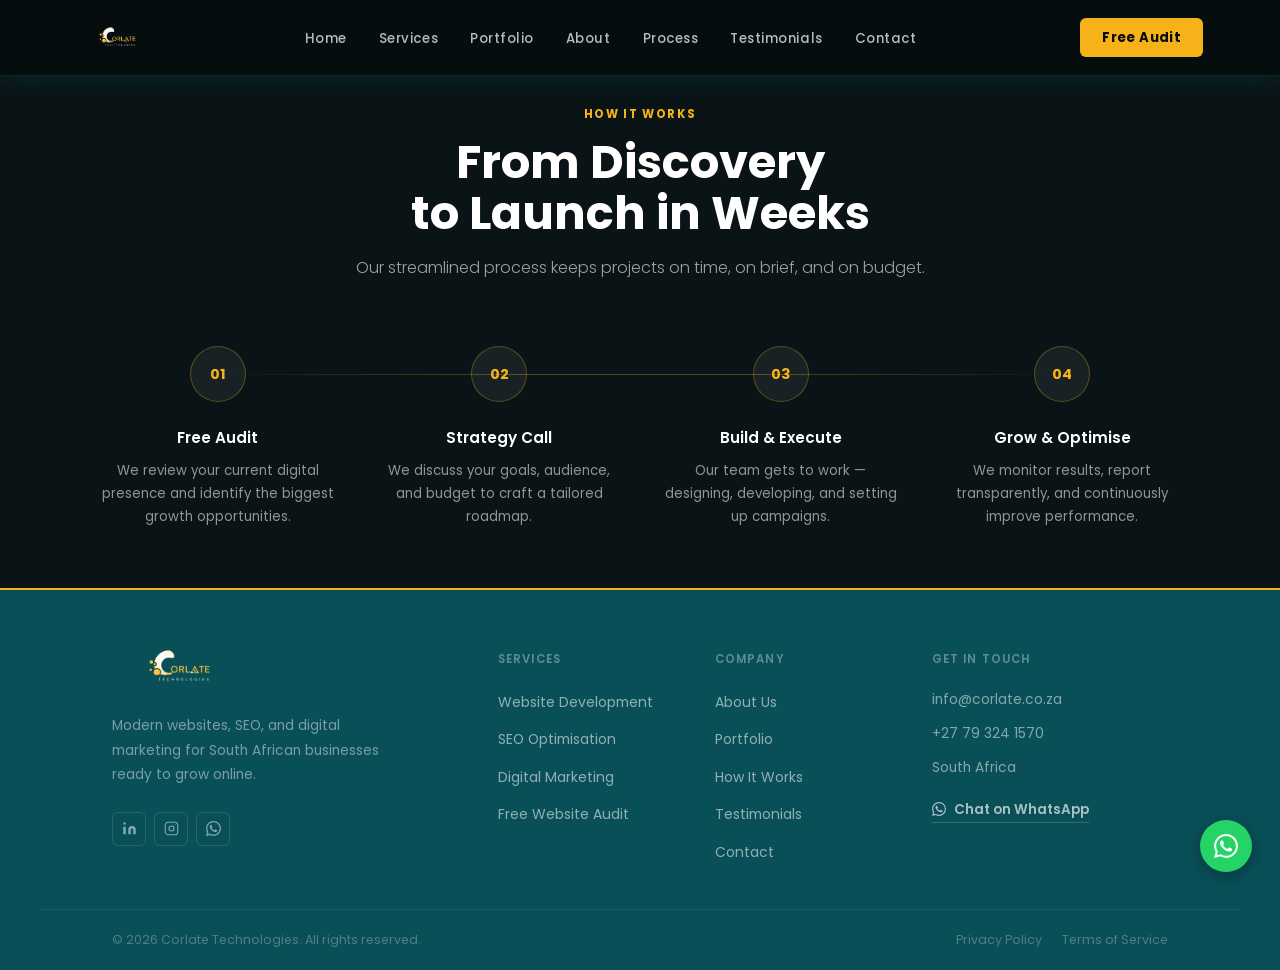
<file: pages/process.html>
<!DOCTYPE html>
<html lang="en">
<head>
<meta charset="UTF-8" />
<meta name="viewport" content="width=device-width, initial-scale=1.0" />
<title>Process | Corlate Technologies</title>
<link rel="preconnect" href="https://fonts.googleapis.com">
<link href="https://fonts.googleapis.com/css2?family=Poppins:wght@300;400;500;600;700&display=swap" rel="stylesheet">
<link rel="stylesheet" href="../css/styles.css">
<link rel="stylesheet" href="../css/footer.css">
<link rel="stylesheet" href="../css/layout.css">
</head>
<body>

<div id="site-nav"></div>

<!-- PROCESS -->
<section id="process" style="padding-top: 100px;">
  <div class="process-header">
    <div class="section-label reveal">How It Works</div>
    <h2 class="section-title reveal reveal-delay-1">From Discovery<br>to Launch in Weeks</h2>
    <p class="section-sub reveal reveal-delay-2" style="max-width:none;">Our streamlined process keeps projects on time, on brief, and on budget.</p>
  </div>
  <div class="process-steps">
    <div class="process-step reveal">
      <div class="step-num">01</div>
      <h4>Free Audit</h4>
      <p>We review your current digital presence and identify the biggest growth opportunities.</p>
    </div>
    <div class="process-step reveal reveal-delay-1">
      <div class="step-num">02</div>
      <h4>Strategy Call</h4>
      <p>We discuss your goals, audience, and budget to craft a tailored roadmap.</p>
    </div>
    <div class="process-step reveal reveal-delay-2">
      <div class="step-num">03</div>
      <h4>Build & Execute</h4>
      <p>Our team gets to work — designing, developing, and setting up campaigns.</p>
    </div>
    <div class="process-step reveal reveal-delay-3">
      <div class="step-num">04</div>
      <h4>Grow & Optimise</h4>
      <p>We monitor results, report transparently, and continuously improve performance.</p>
    </div>
  </div>
</section>

<div id="site-footer"></div>

<script src="../js/navbar.js?v=2"></script>
  <script src="../js/footer.js"></script>
<script src="../js/script.js"></script>
</body>
</html>
</file>
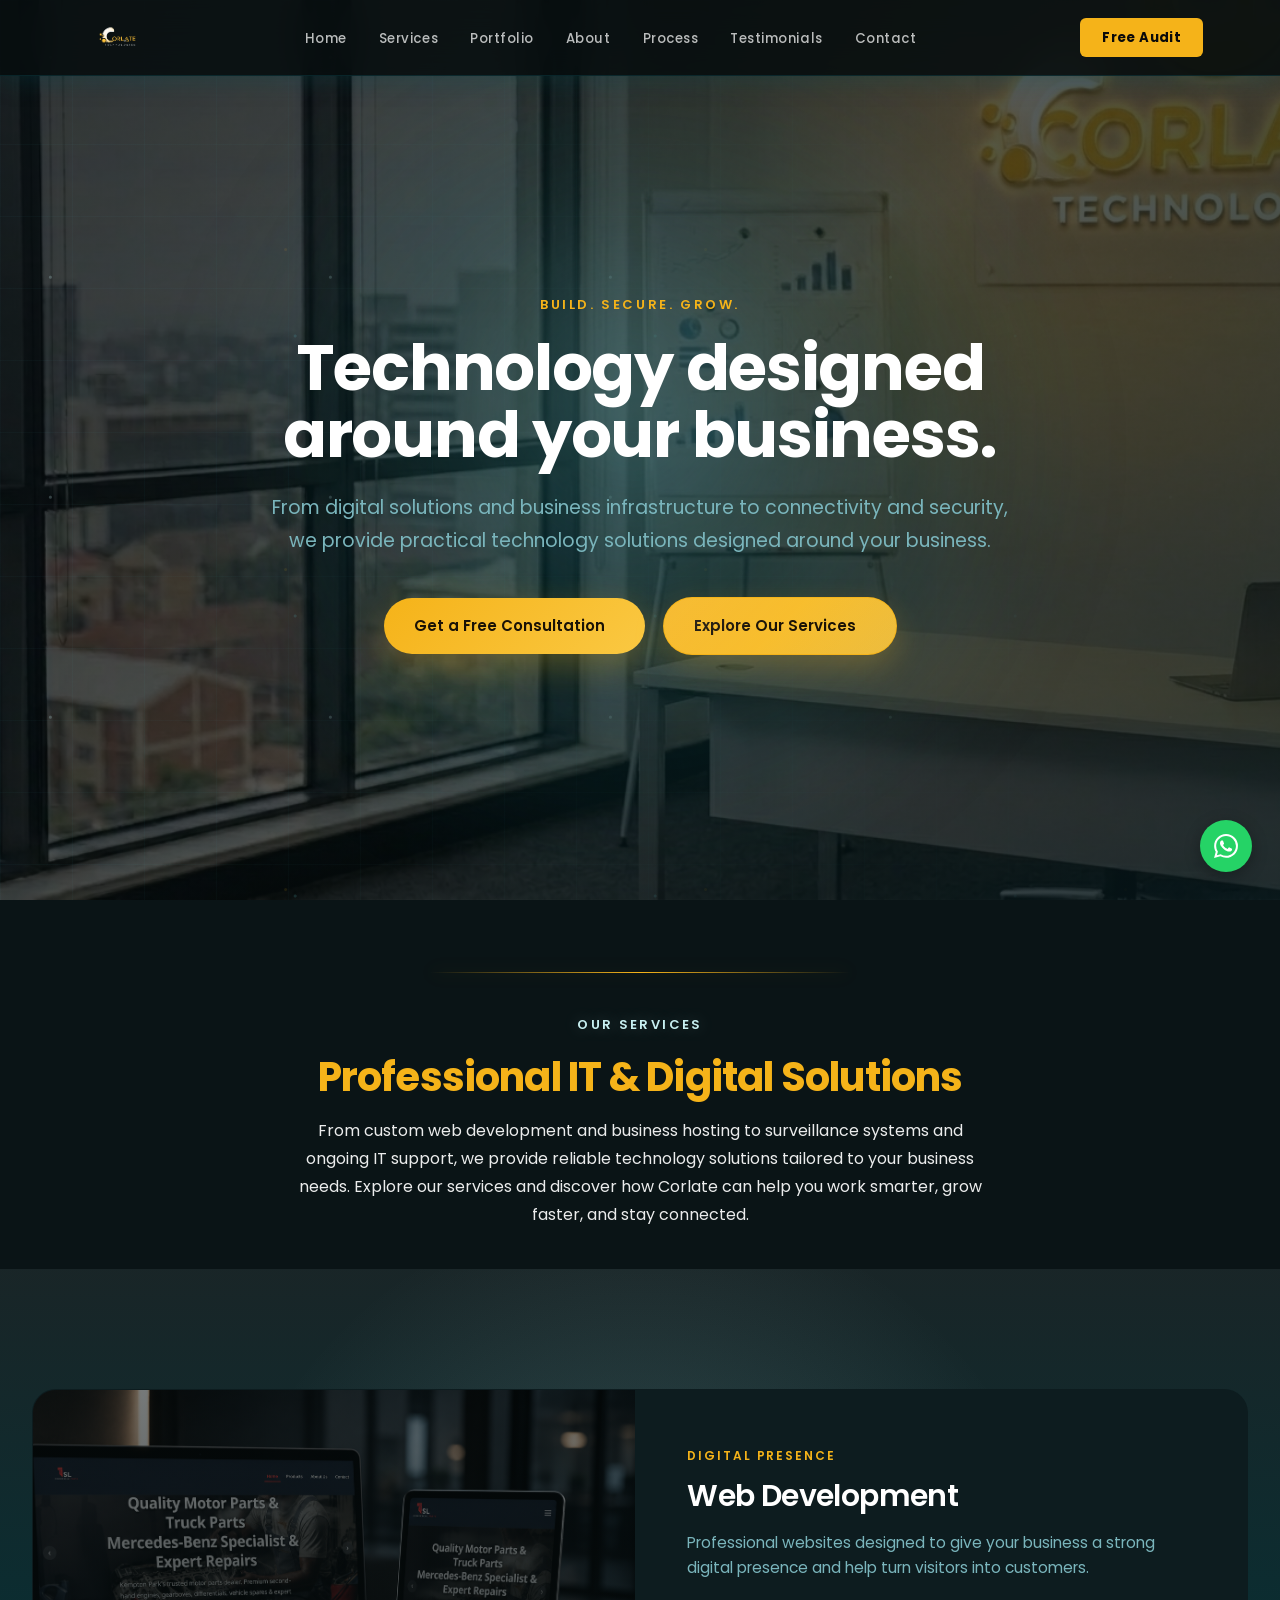
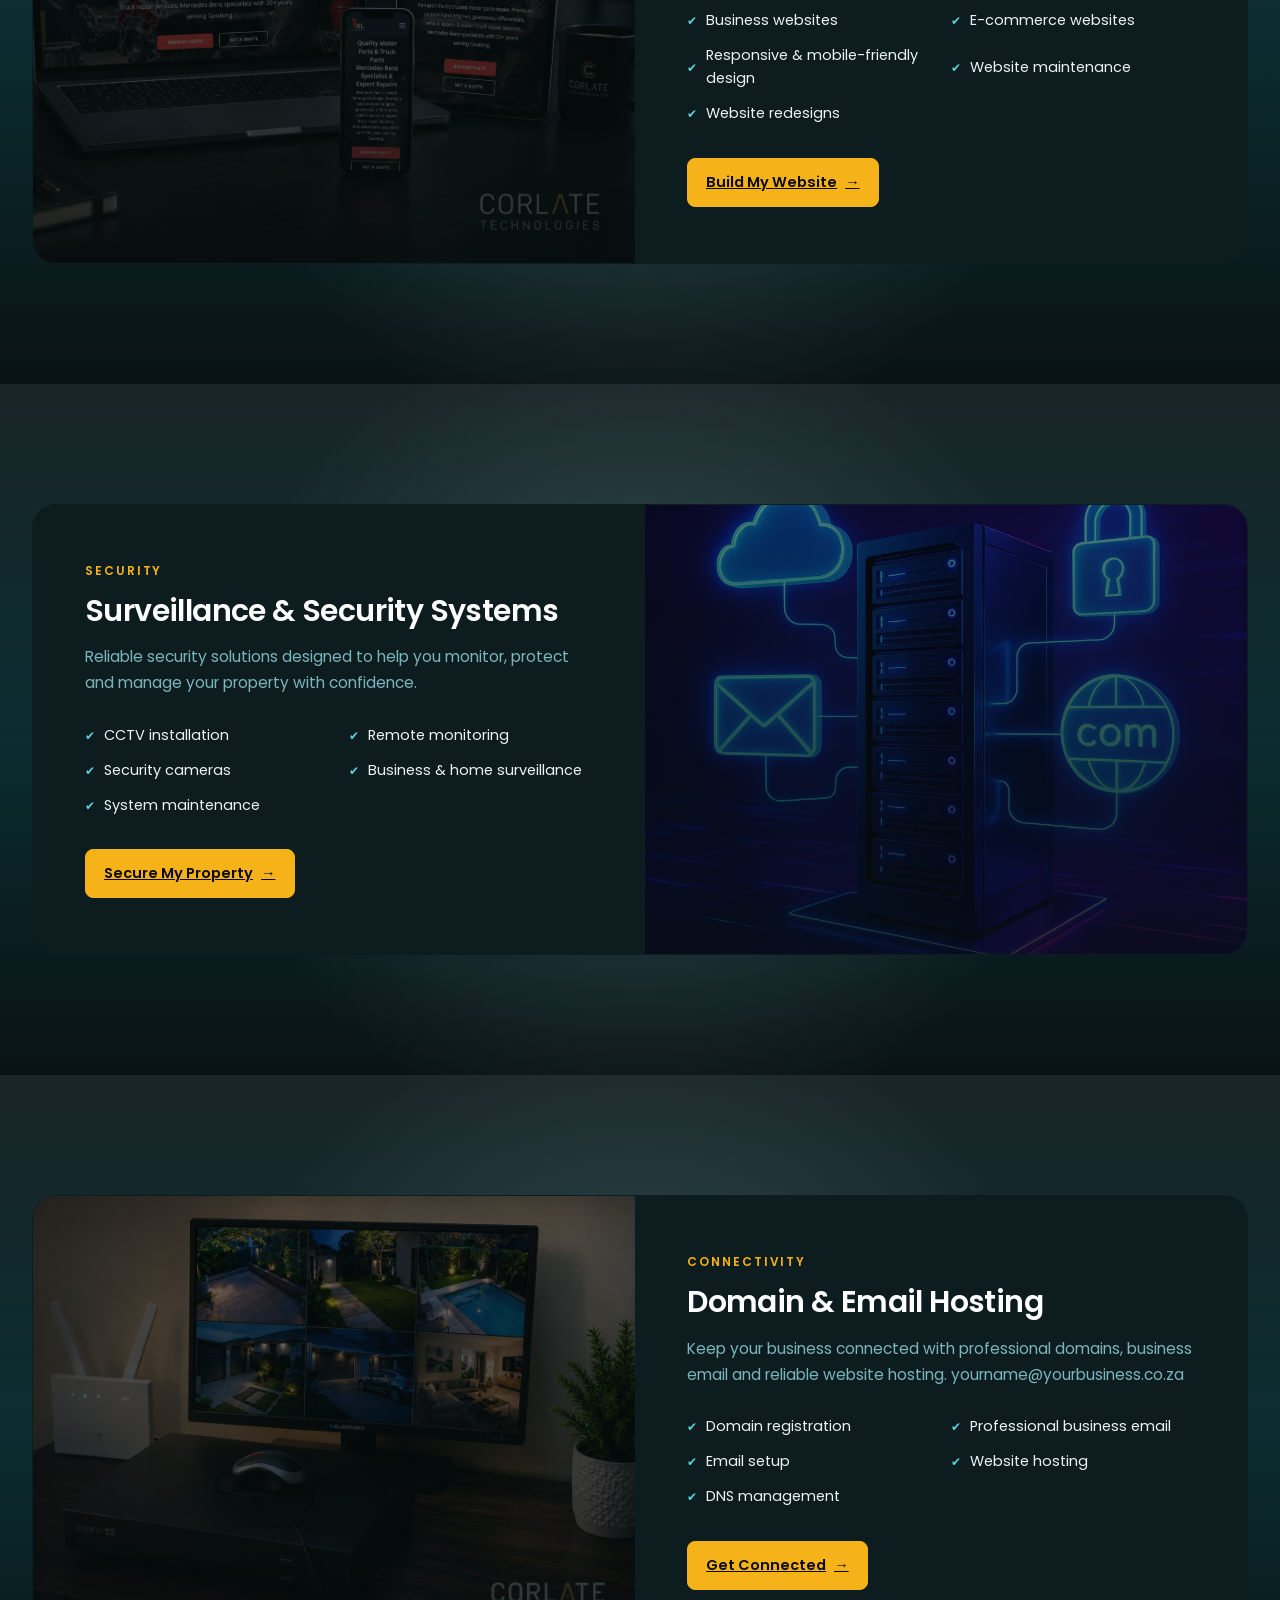
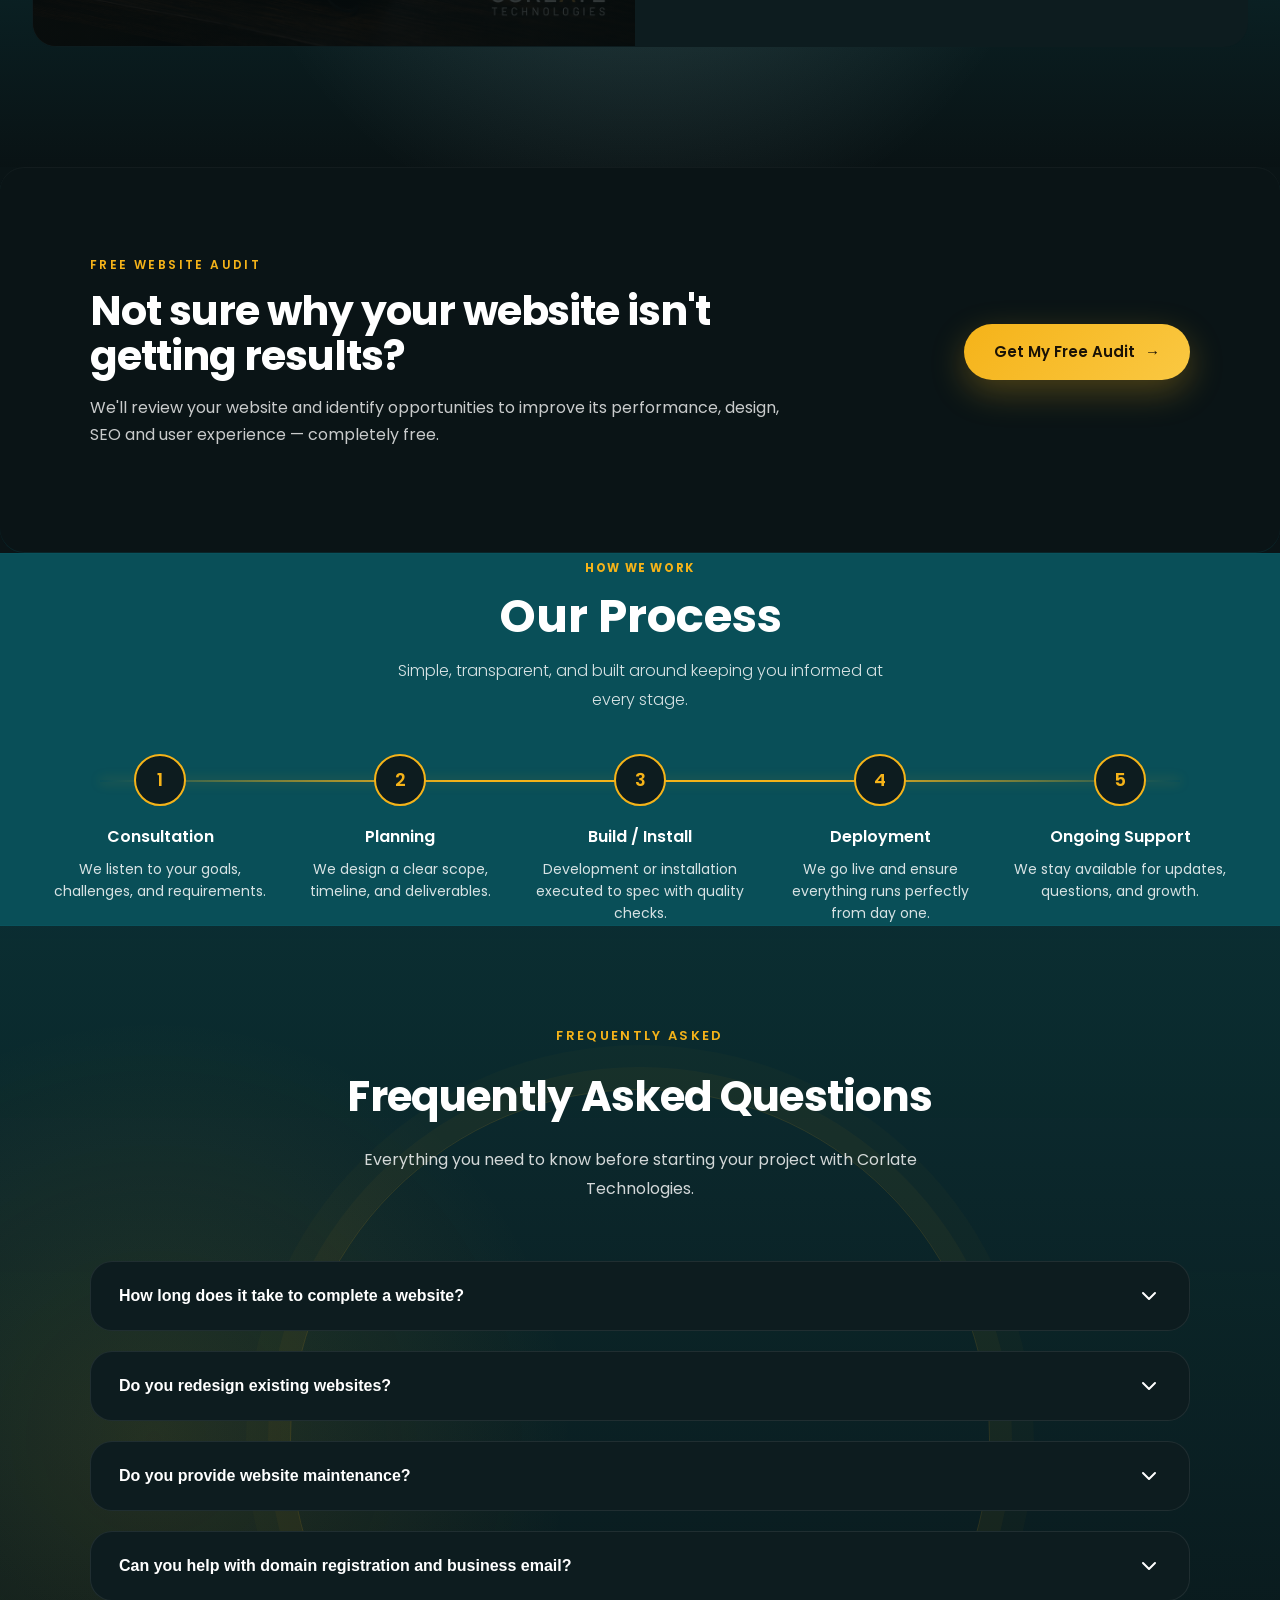
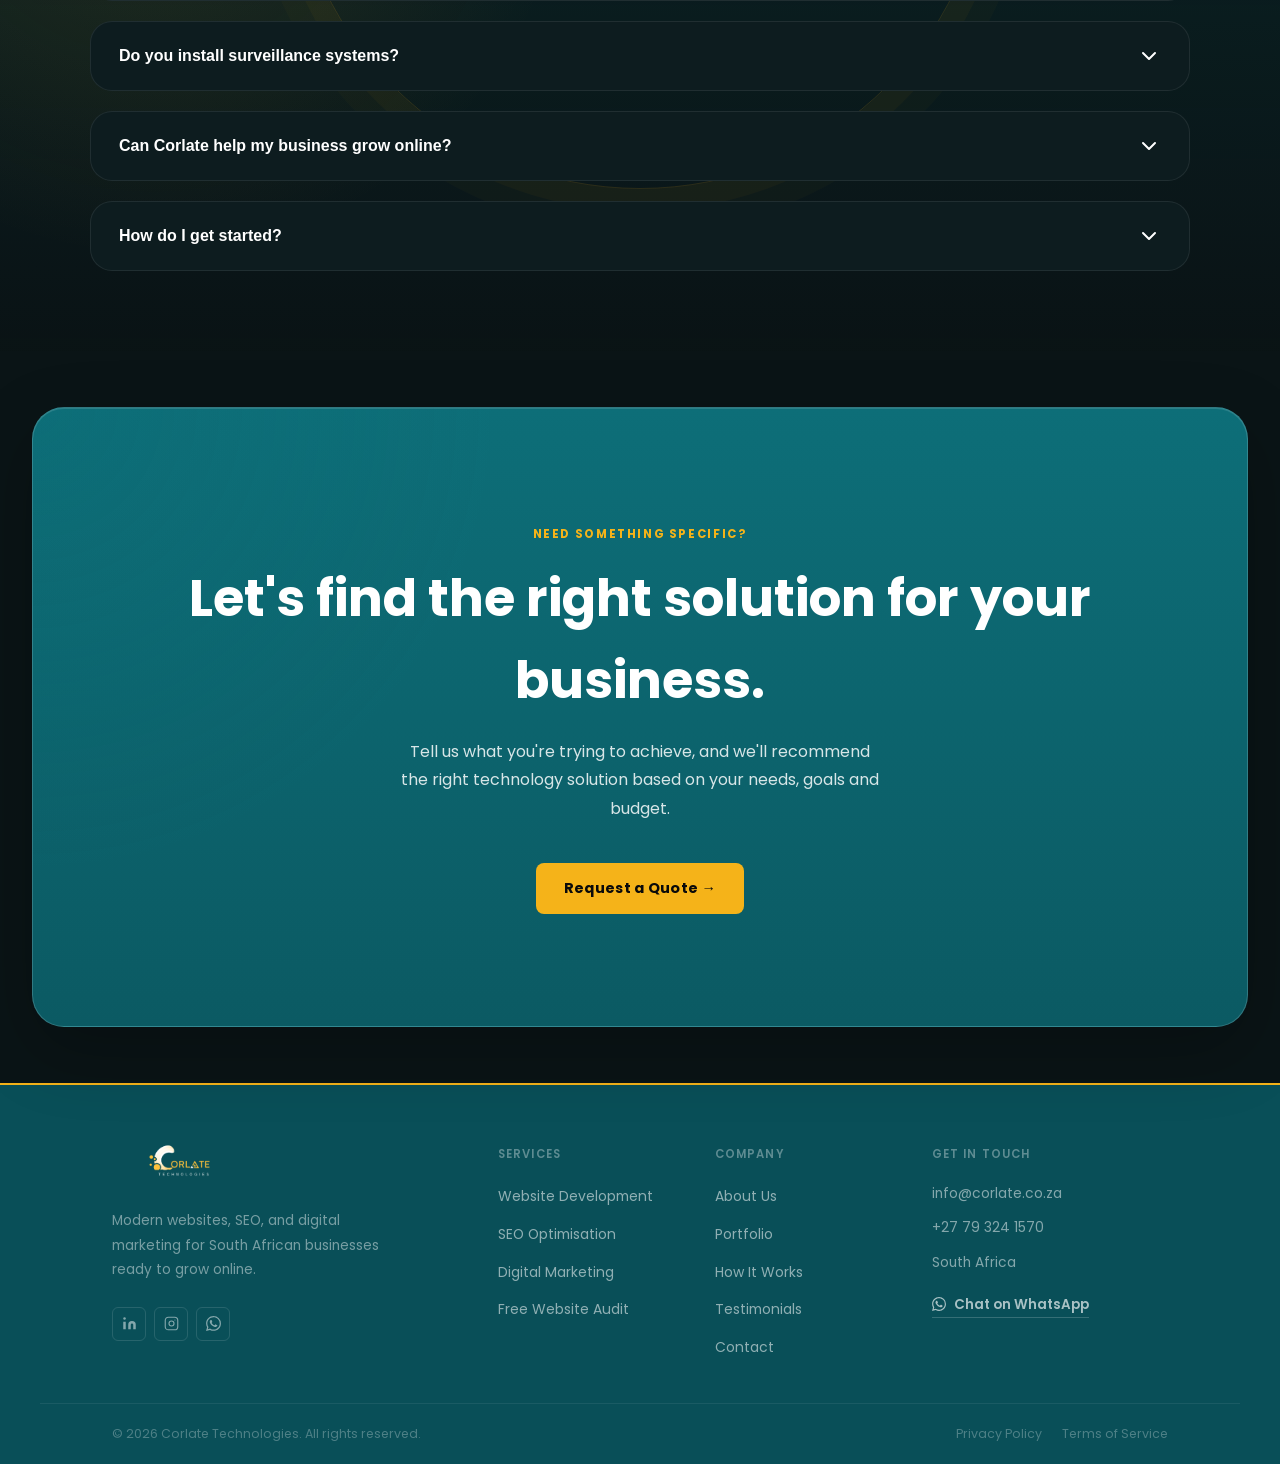
<file: pages/services.html>
<!DOCTYPE html>
<html lang="en">
<head>
<meta charset="UTF-8" />
<meta name="viewport" content="width=device-width, initial-scale=1.0" />
<title>Services | Corlate Technologies</title>
<link rel="preconnect" href="https://fonts.googleapis.com">
<link href="https://fonts.googleapis.com/css2?family=Poppins:wght@300;400;500;600;700&display=swap" rel="stylesheet">
<link rel="stylesheet" href="../css/styles.css">
<link rel="stylesheet" href="../css/footer.css">
<link rel="stylesheet" href="../css/layout.css">
<link rel="stylesheet" href="../css/services.css?v=3">
</head>
<body class="services-page">

<div id="site-nav"></div>

<main class="svc-page-content">
  <section class="svc-hero" aria-labelledby="services-hero-title">
    <div class="svc-eyebrow">Build. Secure. Grow.</div>
    <h1 id="services-hero-title">Technology designed around your business.</h1>
    <p>From digital solutions and business infrastructure to connectivity and security, we provide practical technology solutions designed around your business.</p>
    <div class="svc-hero-actions">
      <a href="/pages/contact.html" class="svc-btn-primary">Get a Free Consultation <span aria-hidden="true"></span></a>
      <a href="#services" class="svc-btn-secondary">Explore Our Services <span aria-hidden="true"></span></a>
    </div>
  </section>

  <div id="services" class="svc-services-intro">
    <div class="svc-section-rule"></div>
    <div class="svc-eyebrow">Our services</div>
    <h2>Professional IT & Digital Solutions</h2>
    <p>From custom web development and business hosting to surveillance systems and ongoing IT support, we provide reliable technology solutions tailored to your business needs. Explore our services and discover how Corlate can help you work smarter, grow faster, and stay connected.</p>
  </div>

  <section class="svc-service-section">
    <div class="svc-service-card svc-from-left" data-svc-animate>
      <div class="svc-card-visual"><img class="svc-art svc-service-image" src="../assets/images/web-system-development.png" alt="Modern website and digital solution interface"><div class="svc-veil"></div></div>
      <div class="svc-card-content">
        <div class="svc-tag">DIGITAL PRESENCE</div>
        <h2>Web Development</h2>
        <p>Professional websites designed to give your business a strong digital presence and help turn visitors into customers.</p>
        <ul class="svc-feature-list">
          <li>Business websites</li><li>E-commerce websites</li><li>Responsive &amp; mobile-friendly design</li><li>Website maintenance</li><li>Website redesigns</li>
        </ul>
        <a href="/pages/contact.html" class="svc-learn-more">Build My Website <span>→</span></a>
      </div>
    </div>
  </section>

  <section class="svc-service-section">
    <div class="svc-service-card svc-from-right" data-svc-animate>
      <div class="svc-card-visual"><img class="svc-art svc-service-image" src="../assets/images/portfolio/domai-email-hosting.jpg" alt="Secure hosting, email and domain infrastructure"><div class="svc-veil"></div></div>
      <div class="svc-card-content">
        <div class="svc-tag">SECURITY</div>
        <h2>Surveillance &amp; Security Systems</h2>
        <p>Reliable security solutions designed to help you monitor, protect and manage your property with confidence.</p>
        <ul class="svc-feature-list">
          <li>CCTV installation</li><li>Remote monitoring</li><li>Security cameras</li><li>Business &amp; home surveillance</li><li>System maintenance</li>
        </ul>
        <a href="/pages/contact.html" class="svc-learn-more">Secure My Property <span>→</span></a>
      </div>
    </div>
  </section>

  <section class="svc-service-section">
    <div class="svc-service-card svc-from-left" data-svc-animate>
      <div class="svc-card-visual"><img class="svc-art svc-service-image" src="../assets/images/portfolio/survallance-systems.png" alt="Professional surveillance monitoring system"><div class="svc-veil"></div></div>
      <div class="svc-card-content">
        <div class="svc-tag">CONNECTIVITY</div>
        <h2>Domain &amp; Email Hosting</h2>
        <p>Keep your business connected with professional domains, business email and reliable website hosting. <span>yourname@yourbusiness.co.za</span></p>
        <ul class="svc-feature-list">
          <li>Domain registration</li><li>Professional business email</li><li>Email setup</li><li>Website hosting</li><li>DNS management</li>
        </ul>
        <a href="/pages/contact.html" class="svc-learn-more">Get Connected <span>→</span></a>
      </div>
    </div>
  </section>

  <section class="svc-audit-offer" aria-labelledby="svc-audit-title">
    <div class="svc-audit-content">
      <div class="svc-audit-eyebrow">FREE WEBSITE AUDIT</div>
      <h2 id="svc-audit-title">Not sure why your website isn't getting results?</h2>
      <p>We'll review your website and identify opportunities to improve its performance, design, SEO and user experience — completely free.</p>
    </div>
    <a href="/pages/contact.html" class="svc-btn-primary">Get My Free Audit <span aria-hidden="true">→</span></a>
  </section>

  <section id="pf-process">
    <div class="pf-section-inner">
      <div class="pf-section-header" style="text-align:center;">
        <div class="section-label reveal" style="justify-content:center;">How We Work</div>
        <h2 class="section-title reveal reveal-delay-1" style="text-align:center;">Our Process</h2>
        <p class="section-sub reveal reveal-delay-2" style="max-width:520px; margin:0 auto;">Simple, transparent, and built around keeping you informed at every stage.</p>
      </div>
      <div class="pf-steps">

        <div class="pf-step reveal">
          <div class="pf-step-num">1</div>
          <div class="pf-connector"></div>
          <div class="pf-step-icon">
            <svg width="28" height="28" viewBox="0 0 24 24" fill="none" stroke="currentColor" stroke-width="1.8"><path d="M21 15a2 2 0 01-2 2H7l-4 4V5a2 2 0 012-2h14a2 2 0 012 2z"/></svg>
          </div>
          <div class="pf-step-title">Consultation</div>
          <p class="pf-step-desc">We listen to your goals, challenges, and requirements.</p>
        </div>

        <div class="pf-step reveal reveal-delay-1">
          <div class="pf-step-num">2</div>
          <div class="pf-connector"></div>
          <div class="pf-step-icon">
            <svg width="28" height="28" viewBox="0 0 24 24" fill="none" stroke="currentColor" stroke-width="1.8"><rect x="3" y="3" width="18" height="18" rx="2"/><line x1="3" y1="9" x2="21" y2="9"/><line x1="9" y1="21" x2="9" y2="9"/></svg>
          </div>
          <div class="pf-step-title">Planning</div>
          <p class="pf-step-desc">We design a clear scope, timeline, and deliverables.</p>
        </div>

        <div class="pf-step reveal reveal-delay-2">
          <div class="pf-step-num">3</div>
          <div class="pf-connector"></div>
          <div class="pf-step-icon">
            <svg width="28" height="28" viewBox="0 0 24 24" fill="none" stroke="currentColor" stroke-width="1.8"><polyline points="16 18 22 12 16 6"/><polyline points="8 6 2 12 8 18"/></svg>
          </div>
          <div class="pf-step-title">Build / Install</div>
          <p class="pf-step-desc">Development or installation executed to spec with quality checks.</p>
        </div>

        <div class="pf-step reveal reveal-delay-3">
          <div class="pf-step-num">4</div>
          <div class="pf-connector"></div>
          <div class="pf-step-icon">
            <svg width="28" height="28" viewBox="0 0 24 24" fill="none" stroke="currentColor" stroke-width="1.8"><polyline points="22 12 18 12 15 21 9 3 6 12 2 12"/></svg>
          </div>
          <div class="pf-step-title">Deployment</div>
          <p class="pf-step-desc">We go live and ensure everything runs perfectly from day one.</p>
        </div>

        <div class="pf-step reveal reveal-delay-4">
          <div class="pf-step-num">5</div>
          <div class="pf-step-icon">
            <svg width="28" height="28" viewBox="0 0 24 24" fill="none" stroke="currentColor" stroke-width="1.8"><path d="M18 20V10M12 20V4M6 20v-6"/></svg>
          </div>
          <div class="pf-step-title">Ongoing Support</div>
          <p class="pf-step-desc">We stay available for updates, questions, and growth.</p>
        </div>

      </div>
    </div>
  </section>

  <section class="svc-faq reveal" aria-labelledby="svc-faq-title">
    <div class="svc-faq-inner">
      <div class="svc-faq-header reveal reveal-delay-1">
        <div class="svc-eyebrow">Frequently asked</div>
        <h2 id="svc-faq-title" class="svc-section-heading">Frequently Asked Questions</h2>
        <p class="svc-section-sub">Everything you need to know before starting your project with Corlate Technologies.</p>
      </div>

      <div class="svc-faq-list">

        <div class="svc-faq-item reveal reveal-delay-2">
          <button class="svc-faq-trigger" aria-expanded="false" aria-controls="faq-content-1" id="faq-trigger-1">
            <span>How long does it take to complete a website?</span>
            <svg width="24" height="24" viewBox="0 0 24 24" fill="none" aria-hidden="true"><path d="M6 9l6 6 6-6" stroke="currentColor" stroke-width="2" stroke-linecap="round" stroke-linejoin="round"/></svg>
          </button>
          <div class="svc-faq-panel" id="faq-content-1" role="region" aria-labelledby="faq-trigger-1" aria-hidden="true">
            <p>Most business websites are completed within 2–6 weeks depending on the project scope, required features, and how quickly content and feedback are provided.</p>
          </div>
        </div>

        <div class="svc-faq-item reveal reveal-delay-2">
          <button class="svc-faq-trigger" aria-expanded="false" aria-controls="faq-content-2" id="faq-trigger-2">
            <span>Do you redesign existing websites?</span>
            <svg width="24" height="24" viewBox="0 0 24 24" fill="none" aria-hidden="true"><path d="M6 9l6 6 6-6" stroke="currentColor" stroke-width="2" stroke-linecap="round" stroke-linejoin="round"/></svg>
          </button>
          <div class="svc-faq-panel" id="faq-content-2" role="region" aria-labelledby="faq-trigger-2" aria-hidden="true">
            <p>Yes. We modernise outdated websites by improving their design, performance, security, responsiveness, and user experience while maintaining your brand identity.</p>
          </div>
        </div>

        <div class="svc-faq-item reveal reveal-delay-2">
          <button class="svc-faq-trigger" aria-expanded="false" aria-controls="faq-content-3" id="faq-trigger-3">
            <span>Do you provide website maintenance?</span>
            <svg width="24" height="24" viewBox="0 0 24 24" fill="none" aria-hidden="true"><path d="M6 9l6 6 6-6" stroke="currentColor" stroke-width="2" stroke-linecap="round" stroke-linejoin="round"/></svg>
          </button>
          <div class="svc-faq-panel" id="faq-content-3" role="region" aria-labelledby="faq-trigger-3" aria-hidden="true">
            <p>Absolutely. We provide ongoing maintenance, software updates, backups, security monitoring, performance optimisation, and technical support to keep your website running smoothly.</p>
          </div>
        </div>

        <div class="svc-faq-item reveal reveal-delay-2">
          <button class="svc-faq-trigger" aria-expanded="false" aria-controls="faq-content-4" id="faq-trigger-4">
            <span>Can you help with domain registration and business email?</span>
            <svg width="24" height="24" viewBox="0 0 24 24" fill="none" aria-hidden="true"><path d="M6 9l6 6 6-6" stroke="currentColor" stroke-width="2" stroke-linecap="round" stroke-linejoin="round"/></svg>
          </button>
          <div class="svc-faq-panel" id="faq-content-4" role="region" aria-labelledby="faq-trigger-4" aria-hidden="true">
            <p>Yes. We can register your domain, configure professional business email addresses, set up reliable hosting, and ensure everything works seamlessly.</p>
          </div>
        </div>

        <div class="svc-faq-item reveal reveal-delay-2">
          <button class="svc-faq-trigger" aria-expanded="false" aria-controls="faq-content-5" id="faq-trigger-5">
            <span>Do you install surveillance systems?</span>
            <svg width="24" height="24" viewBox="0 0 24 24" fill="none" aria-hidden="true"><path d="M6 9l6 6 6-6" stroke="currentColor" stroke-width="2" stroke-linecap="round" stroke-linejoin="round"/></svg>
          </button>
          <div class="svc-faq-panel" id="faq-content-5" role="region" aria-labelledby="faq-trigger-5" aria-hidden="true">
            <p>Yes. We provide professional CCTV and surveillance system installation for homes and businesses, including planning, installation, configuration, testing, and ongoing support.</p>
          </div>
        </div>

        <div class="svc-faq-item reveal reveal-delay-2">
          <button class="svc-faq-trigger" aria-expanded="false" aria-controls="faq-content-6" id="faq-trigger-6">
            <span>Can Corlate help my business grow online?</span>
            <svg width="24" height="24" viewBox="0 0 24 24" fill="none" aria-hidden="true"><path d="M6 9l6 6 6-6" stroke="currentColor" stroke-width="2" stroke-linecap="round" stroke-linejoin="round"/></svg>
          </button>
          <div class="svc-faq-panel" id="faq-content-6" role="region" aria-labelledby="faq-trigger-6" aria-hidden="true">
            <p>Absolutely. Beyond building websites, we help businesses establish a strong online presence through SEO, digital solutions, reliable hosting, and technology that supports long-term growth.</p>
          </div>
        </div>

        <div class="svc-faq-item reveal reveal-delay-2">
          <button class="svc-faq-trigger" aria-expanded="false" aria-controls="faq-content-7" id="faq-trigger-7">
            <span>How do I get started?</span>
            <svg width="24" height="24" viewBox="0 0 24 24" fill="none" aria-hidden="true"><path d="M6 9l6 6 6-6" stroke="currentColor" stroke-width="2" stroke-linecap="round" stroke-linejoin="round"/></svg>
          </button>
          <div class="svc-faq-panel" id="faq-content-7" role="region" aria-labelledby="faq-trigger-7" aria-hidden="true">
            <p>Simply contact us for a free consultation. We'll discuss your goals, understand your requirements, recommend the best solution, and provide a tailored quotation before any work begins.</p>
          </div>
        </div>

      </div>
    </div>
  </section>

  <section id="cta">
    <div class="cta-ring"></div>
    <div class="cta-ring-2"></div>
    <div class="section-label reveal" style="color:var(--gold);">Need something specific?</div>
    <h2 class="cta-title reveal reveal-delay-1">Let's find the right solution for your business.</h2>
    <p class="cta-sub reveal reveal-delay-2">Tell us what you're trying to achieve, and we'll recommend the right technology solution based on your needs, goals and budget.</p>
    <div class="cta-btns reveal reveal-delay-3">
      <a href="contact.html#contact" class="btn-gold">Request a Quote →</a>
      <!-- WhatsApp CTA removed from the final Services CTA. -->
      <!-- <a href="https://wa.me/27793241570?text=Hi%20Corlate%20Technologies%2C%20I%20want%20a%20free%20audit" target="_blank" class="btn-ghost" style="color:#fff; border-color:rgba(255,255,255,0.3);">
        <svg width="16" height="16" viewBox="0 0 24 24" fill="currentColor"><path d="M17.472 14.382c-.297-.149-1.758-.867-2.03-.967-.273-.099-.471-.148-.67.15-.197.297-.767.966-.94 1.164-.173.199-.347.223-.644.075-.297-.15-1.255-.463-2.39-1.475-.883-.788-1.48-1.761-1.653-2.059-.173-.297-.018-.458.13-.606.134-.133.298-.347.446-.52.149-.174.198-.298.298-.497.099-.198.05-.371-.025-.52-.075-.149-.669-1.612-.916-2.207-.242-.579-.487-.5-.669-.51-.173-.008-.371-.01-.57-.01-.198 0-.52.074-.792.372-.272.297-1.04 1.016-1.04 2.479 0 1.462 1.065 2.875 1.213 3.074.149.198 2.096 3.2 5.077 4.487.709.306 1.262.489 1.694.625.712.227 1.36.195 1.871.118.571-.085 1.758-.719 2.006-1.413.248-.694.248-1.289.173-1.413-.074-.124-.272-.198-.57-.347m-5.421 7.403h-.004a9.87 9.87 0 01-5.031-1.378l-.361-.214-3.741.982.998-3.648-.235-.374a9.86 9.86 0 01-1.51-5.26c.001-5.45 4.436-9.884 9.888-9.884 2.64 0 5.122 1.03 6.988 2.898a9.825 9.825 0 012.893 6.994c-.003 5.45-4.437 9.884-9.885 9.884m8.413-18.297A11.815 11.815 0 0012.05 0C5.495 0 .16 5.335.157 11.892c0 2.096.547 4.142 1.588 5.945L.057 24l6.305-1.654a11.882 11.882 0 005.683 1.448h.005c6.554 0 11.89-5.335 11.893-11.893a11.821 11.821 0 00-3.48-8.413z"/></svg>
        Chat on WhatsApp
      </a> -->
    </div>
  </section>
</main>

<div id="site-footer"></div>

<script src="../js/navbar.js?v=2"></script>
<script src="../js/footer.js"></script>
<script src="../js/script.js"></script>
<script>
  const svcObserver = new IntersectionObserver((entries) => {
    entries.forEach((entry) => {
      if (entry.isIntersecting) entry.target.classList.add('svc-in-view');
    });
  }, { threshold: 0.2 });

  document.querySelectorAll('[data-svc-animate]').forEach((element) => svcObserver.observe(element));

  if (window.matchMedia('(prefers-reduced-motion: reduce)').matches) {
    document.querySelectorAll('[data-svc-animate]').forEach((element) => element.classList.add('svc-in-view'));
  }
</script>
</body>
</html>
</file>
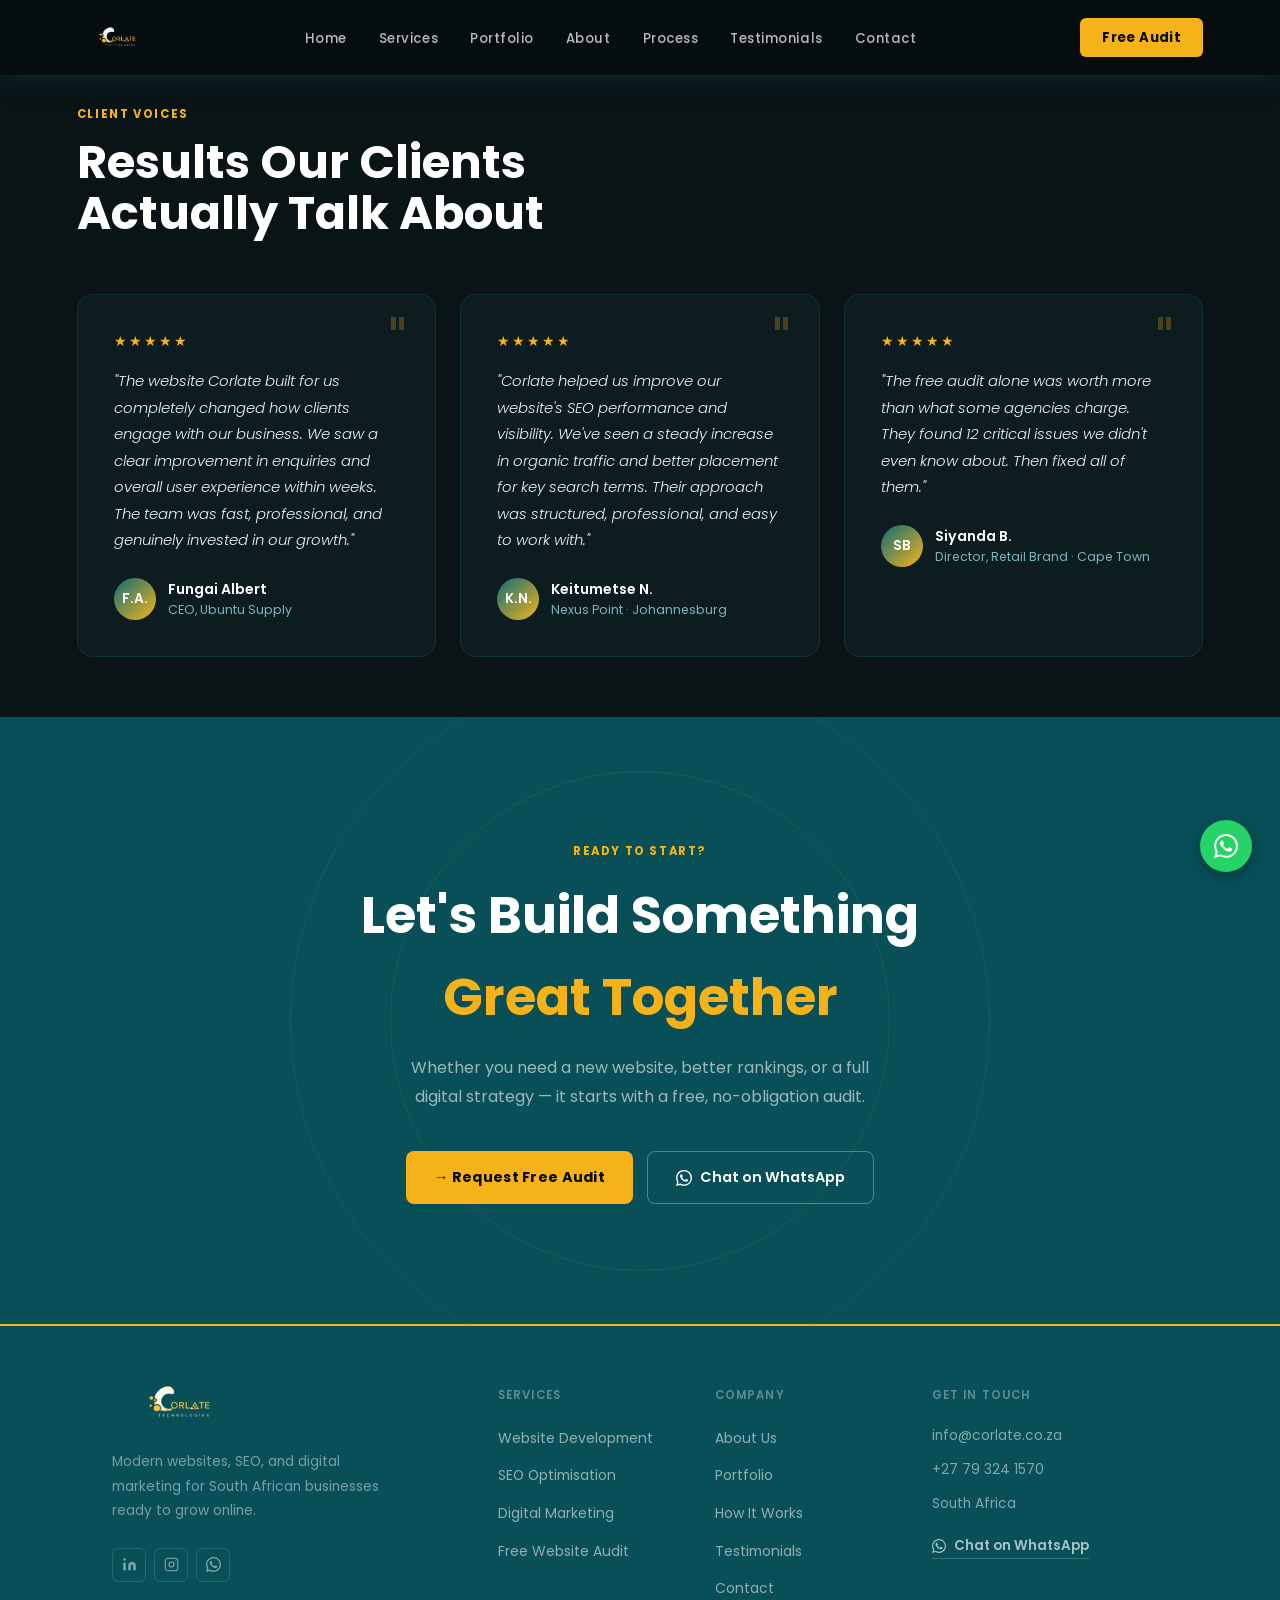
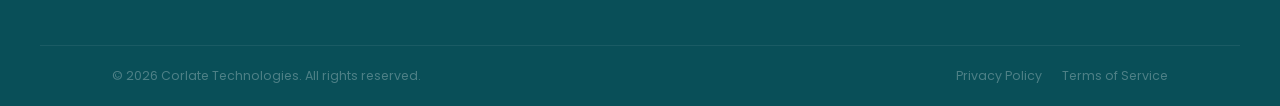
<file: pages/testimonials.html>
<!DOCTYPE html>
<html lang="en">
<head>
<meta charset="UTF-8" />
<meta name="viewport" content="width=device-width, initial-scale=1.0" />
<title>Testimonials | Corlate Technologies</title>
<link rel="preconnect" href="https://fonts.googleapis.com">
<link href="https://fonts.googleapis.com/css2?family=Poppins:wght@300;400;500;600;700&display=swap" rel="stylesheet">
<link rel="stylesheet" href="../css/styles.css">
<link rel="stylesheet" href="../css/footer.css">
<link rel="stylesheet" href="../css/layout.css">
</head>
<body>

<div id="site-nav"></div>

<!-- TESTIMONIALS -->
<section id="testimonials" style="padding-top: 100px;">
  <div>
    <div class="section-label reveal">Client Voices</div>
    <h2 class="section-title reveal reveal-delay-1">Results Our Clients<br>Actually Talk About</h2>
  </div>
  <div class="test-grid">
    <div class="test-card reveal">
      <div class="stars">★★★★★</div>
      <p class="test-quote">"The website Corlate built for us completely changed how clients engage with our business. We saw a clear improvement in enquiries and overall user experience within weeks. The team was fast, professional, and genuinely invested in our growth."</p>
      <div class="test-author">
        <div class="test-avatar">F.A.</div>
        <div>
          <div class="test-name">Fungai Albert</div>
          <div class="test-role">CEO, Ubuntu Supply</div>
        </div>
      </div>
    </div>
    <div class="test-card reveal reveal-delay-1">
      <div class="stars">★★★★★</div>
      <p class="test-quote">"Corlate helped us improve our website's SEO performance and visibility. We've seen a steady increase in organic traffic and better placement for key search terms. Their approach was structured, professional, and easy to work with."</p>
      <div class="test-author">
        <div class="test-avatar">K.N.</div>
        <div>
          <div class="test-name">Keitumetse N.</div>
          <div class="test-role">Nexus Point · Johannesburg</div>
        </div>
      </div>
    </div>
    <div class="test-card reveal reveal-delay-2">
      <div class="stars">★★★★★</div>
      <p class="test-quote">"The free audit alone was worth more than what some agencies charge. They found 12 critical issues we didn't even know about. Then fixed all of them."</p>
      <div class="test-author">
        <div class="test-avatar">SB</div>
        <div>
          <div class="test-name">Siyanda B.</div>
          <div class="test-role">Director, Retail Brand · Cape Town</div>
        </div>
      </div>
    </div>
  </div>
</section>

<!-- CTA -->
<section id="cta">
  <div class="cta-ring"></div>
  <div class="cta-ring-2"></div>
  <div class="section-label reveal" style="color:var(--gold);">Ready to Start?</div>
  <h2 class="cta-title reveal reveal-delay-1">Let's Build Something<br><em>Great Together</em></h2>
  <p class="cta-sub reveal reveal-delay-2">Whether you need a new website, better rankings, or a full digital strategy — it starts with a free, no-obligation audit.</p>
  <div class="cta-btns reveal reveal-delay-3">
    <a href="contact.html" class="btn-gold">→ Request Free Audit</a>
    <a href="https://wa.me/27793241570?text=Hi%20Corlate%20Technologies%2C%20I%20want%20a%20free%20audit" target="_blank" class="btn-ghost" style="color:#fff; border-color:rgba(255,255,255,0.3);">
      <svg width="16" height="16" viewBox="0 0 24 24" fill="currentColor"><path d="M17.472 14.382c-.297-.149-1.758-.867-2.03-.967-.273-.099-.471-.148-.67.15-.197.297-.767.966-.94 1.164-.173.199-.347.223-.644.075-.297-.15-1.255-.463-2.39-1.475-.883-.788-1.48-1.761-1.653-2.059-.173-.297-.018-.458.13-.606.134-.133.298-.347.446-.52.149-.174.198-.298.298-.497.099-.198.05-.371-.025-.52-.075-.149-.669-1.612-.916-2.207-.242-.579-.487-.5-.669-.51-.173-.008-.371-.01-.57-.01-.198 0-.52.074-.792.372-.272.297-1.04 1.016-1.04 2.479 0 1.462 1.065 2.875 1.213 3.074.149.198 2.096 3.2 5.077 4.487.709.306 1.262.489 1.694.625.712.227 1.36.195 1.871.118.571-.085 1.758-.719 2.006-1.413.248-.694.248-1.289.173-1.413-.074-.124-.272-.198-.57-.347m-5.421 7.403h-.004a9.87 9.87 0 01-5.031-1.378l-.361-.214-3.741.982.998-3.648-.235-.374a9.86 9.86 0 01-1.51-5.26c.001-5.45 4.436-9.884 9.888-9.884 2.64 0 5.122 1.03 6.988 2.898a9.825 9.825 0 012.893 6.994c-.003 5.45-4.437 9.884-9.885 9.884m8.413-18.297A11.815 11.815 0 0012.05 0C5.495 0 .16 5.335.157 11.892c0 2.096.547 4.142 1.588 5.945L.057 24l6.305-1.654a11.882 11.882 0 005.683 1.448h.005c6.554 0 11.89-5.335 11.893-11.893a11.821 11.821 0 00-3.48-8.413z"/></svg>
      Chat on WhatsApp
    </a>
  </div>
</section>

<div id="site-footer"></div>

<script src="../js/navbar.js?v=2"></script>
  <script src="../js/footer.js"></script>
<script src="../js/script.js"></script>
</body>
</html>
</file>
<file: css/styles.css>
:root {
  --teal: #0d6e78;
  --teal-dark: #094f58;
  --teal-light: #c8f0f2;
  --gold: #f5b319;
  --gold-light: #fac842;
  --sky: #5bd4e0;
  --bg: #060d0e;
  --bg-2: #0a1416;
  --bg-card: #0d1c1f;
  --text: #e8f4f5;
  --text-muted: #7ab5bc;
  --border: rgba(13,110,120,0.25);
  --white: #ffffff;
}

*, *::before, *::after { box-sizing: border-box; margin: 0; padding: 0; }
html { scroll-behavior: smooth; overflow-x: hidden; max-width: 100vw; }
body {
  font-family: 'Poppins', sans-serif;
  font-weight: 400;
  background: #060d0e;
  color: #e8f4f5;
  overflow-x: hidden;
  line-height: 1.6;
  max-width: 100vw;
}

/* ── NAV ── */
nav {
  position: fixed; top: 0; left: 0; right: 0; z-index: 100;
  display: flex; align-items: center; justify-content: space-between;
  padding: 0 6%; height: 76px;
  background: rgba(6,13,14,0.88);
  border-bottom: 1px solid rgba(13,110,120,0.25);
  backdrop-filter: blur(16px);
  box-shadow: 0 2px 24px rgba(9,79,88,0.35);
  transition: background 0.3s, box-shadow 0.3s;
}
nav.scrolled {
  background: var(--teal-dark);
  box-shadow: 0 2px 32px rgba(9,79,88,0.45);
}
.nav-logo span {
  font-family:'Poppins',sans-serif; font-weight:700; font-size:1.1rem;
  color: #ffffff; letter-spacing:0.05em;
}
.nav-links a {
  font-size:0.83rem; color: rgba(255,255,255,0.72); text-decoration:none;
  letter-spacing:0.04em; font-weight:500; transition:color 0.2s;
}
.nav-links a:hover { color: var(--gold); }
.nav-logo { display:flex; align-items:center; gap:10px; text-decoration:none; }
.nav-logo img { height:64px; width:auto; object-fit:contain; border-radius:8px; transform:scale(1.35); transform-origin:left center; }
.nav-links { display:flex; gap:36px; list-style:none; }
.nav-cta {
  background: var(--gold); color: #0a0a0a; border:none;
  padding: 9px 22px; border-radius: 6px; font-weight:700;
  font-size:0.82rem; cursor:pointer; letter-spacing:0.03em;
  transition: background 0.2s, transform 0.15s;
  text-decoration:none; font-family:'Poppins',sans-serif;
}
.nav-cta:hover { background:var(--gold-light); transform:translateY(-1px); }
.hamburger { display:none; flex-direction:column; gap:5px; cursor:pointer; padding:6px; }
.hamburger span { width:22px; height:2px; background:#ffffff; border-radius:2px; transition:0.3s; }
.hamburger.active span:nth-child(1) { transform: rotate(45deg) translate(10px, 10px); }
.hamburger.active span:nth-child(2) { opacity: 0; }
.hamburger.active span:nth-child(3) { transform: rotate(-45deg) translate(7px, -7px); }

.mobile-menu { display:none; position:absolute; top:76px; left:0; right:0; background:rgba(6,13,14,0.98); border-bottom:1px solid rgba(13,110,120,0.25); padding:20px 0; max-height:calc(100vh - 76px); overflow-y:auto; }
.mobile-menu.active { display:block; }
.mobile-links { display:flex; flex-direction:column; list-style:none; gap:0; }
.mobile-links li { border-bottom:1px solid rgba(13,110,120,0.1); }
.mobile-links a { display:block; padding:16px 5%; color:rgba(255,255,255,0.72); text-decoration:none; font-size:0.95rem; transition:color 0.2s, background 0.2s; }
.mobile-links a:hover { color:var(--gold); background:rgba(13,110,120,0.2); }
.mobile-cta { background:var(--gold) !important; color:#0a0a0a !important; font-weight:700; margin:12px 5%; border-radius:6px; }
.mobile-cta:hover { background:var(--gold-light) !important; }

/* ── HERO ── */
#hero {
  position: relative; width:100%; height:100vh; min-height:640px;
  display:flex; align-items:center; overflow:hidden; padding-top:140px;
  background: linear-gradient(135deg, #060d0e 0%, #081216 60%, #0d1c1f 100%);
}
.hero-video {
  position:absolute; inset:0; width:100%; height:100%;
  object-fit:cover; object-position:center;
  opacity: 0.12; z-index:0;
}
@media(max-width: 768px) {
  .hero-video { opacity: 0.08; }
}

/* subtle teal geometric accent */
.hero-geo {
  position:absolute; right: -100px; top:50%; transform:translateY(-50%);
  width:520px; height:520px; z-index:1;
  border-radius:60% 40% 70% 30% / 50% 60% 40% 50%;
  background: radial-gradient(ellipse at 40% 40%, rgba(13,110,120,0.06) 0%, rgba(245,179,25,0.03) 60%, transparent 100%);
  border: 1px solid rgba(13,110,120,0.06);
  animation: morphBlob 14s ease-in-out infinite;
}
@media(max-width: 1200px) { .hero-geo { display: none; } }

/* ── Layered composition */
.hero-composition { position: absolute; right: 6%; top: 8%; width: 48%; height: 76%; z-index: 2; pointer-events: none; }
.hc-glow { position:absolute; inset: -10% -10% -10% -10%; background: radial-gradient(ellipse at 30% 40%, rgba(200,240,242,0.06), transparent 30%), radial-gradient(ellipse at 70% 60%, rgba(13,110,120,0.06), transparent 20%); filter: blur(28px); opacity:0.95; }
.device { position:absolute; display:block; transform-origin:center; transition: transform 0.6s cubic-bezier(0.2,0.9,0.2,1); }
.device img { width:100%; height:100%; object-fit:cover; display:block; border-radius:8px; box-shadow: 0 12px 40px rgba(2,8,10,0.6); }

.device-laptop { right: 0; bottom: 4%; width: 68%; height: 60%; transform: rotate(-4deg); }
.device-laptop .device-frame { position:absolute; inset:6% 6% 8% 6%; border-radius:8px; pointer-events:none; }
.device-phone { right: 38%; bottom: 36%; width: 20%; height: 36%; transform: rotate(-8deg); box-shadow: 0 18px 48px rgba(2,8,10,0.7); border-radius:14px; }
.device-camera { right: -4%; top: -6%; width: 22%; height: 28%; transform: rotate(6deg); border-radius:14px; overflow:hidden; }
.device-camera img { object-fit:cover; border-radius:12px; box-shadow: 0 14px 40px rgba(2,8,10,0.6); }
.device-server { right: 10%; bottom: 62%; width: 12%; height: 18%; display:flex; align-items:center; justify-content:center; background: linear-gradient(180deg, rgba(18,163,176,0.12), rgba(9,79,88,0.12)); border-radius:10px; box-shadow: inset 0 1px 0 rgba(255,255,255,0.02), 0 10px 30px rgba(2,8,10,0.6); }
.server-stack svg { color: var(--teal-light); opacity:0.95; }

/* floating animations */
@keyframes floatY { 0%{ transform: translateY(0) } 50%{ transform: translateY(-8px) } 100%{ transform: translateY(0) } }
.device-laptop { animation: floatY 8s ease-in-out infinite; }
.device-phone { animation: floatY 6.5s ease-in-out infinite; }
.device-camera { animation: floatY 9s ease-in-out infinite; }
.device-server { animation: floatY 7.5s ease-in-out infinite; }

/* service pills */
.hero-service-pills { display:flex; gap:10px; margin-top:18px; }
.hero-service-pills .pill { background: rgba(13,110,120,0.12); border: 1px solid rgba(13,110,120,0.18); color: var(--teal-light); padding:8px 12px; border-radius:999px; font-weight:600; font-size:0.86rem; }

@media (max-width: 1100px) {
  .hero-composition { width: 52%; height:66%; right:4%; }
  .device-laptop { width:72%; height:60%; }
  .device-phone { right: 34%; bottom: 34%; width: 18%; height: 34%; }
}
@media (max-width: 900px) {
  #hero { padding-top:110px; min-height:520px; }
  .hero-composition { position: absolute; right: 6%; top: 42%; width: 40%; height: 46%; opacity:0.95; }
  .device-laptop { width:100%; height:100%; right:0; bottom:0; transform:none; }
  .device-phone, .device-camera, .device-server { display:none; }
  .hero-content { max-width: 100%; padding-right: 6%; }
}
@keyframes morphBlob {
  0%,100%{ border-radius:60% 40% 70% 30%/50% 60% 40% 50%; }
  33%{ border-radius:40% 60% 30% 70%/60% 40% 60% 40%; }
  66%{ border-radius:70% 30% 50% 50%/30% 70% 30% 70%; }
}
.hero-content {
  position: relative; z-index: 3;
  max-width: 600px;
  padding: 0 6%;
}
.hero-badge {
  display: inline-flex; align-items: center; gap: 8px;
  background: rgba(13,110,120,0.18); border: 1px solid rgba(13,110,120,0.25);
  padding: 6px 16px; border-radius: 100px; margin-bottom: 20px;
  font-size: 0.72rem; color: #5bd4e0; letter-spacing: 0.07em; font-weight: 700;
}
.hero-badge::before {
  content:''; width:6px; height:6px; border-radius:50%;
  background:var(--gold); animation: pulse 2s infinite;
}
.hero-tagline {
  font-size: 0.85rem; color: #7ab5bc; margin-bottom: 20px;
  font-weight: 300; letter-spacing: 0.05em;
}
.hero-title {
  font-family: 'Poppins', sans-serif; font-weight: 700;
  font-size: clamp(1.6rem, 3.5vw, 2rem);
  line-height: 1.05; color: #ffffff; margin-bottom: 20px;
}
.hero-title em { font-style: normal; color: #f5b319; }
.hero-sub {
  font-size: 0.95rem; color: #7ab5bc;
  max-width: 480px; line-height: 1.75; margin-bottom: 36px; font-weight: 300;
}
.hero-btns {
  display: flex; gap: 20px; flex-wrap: wrap; align-items: center;
}
.btn-primary {
  background: var(--gold); color: #0a0a0a; padding: 14px 28px;
  border-radius: 8px; font-weight: 700; font-size: 0.9rem;
  text-decoration: none; transition: 0.2s; letter-spacing: 0.02em;
  display: inline-flex; align-items: center; gap: 8px;
}
.btn-primary:hover { background: var(--gold-light); transform: translateY(-2px); box-shadow: 0 8px 30px rgba(245,179,25,0.32); }
.btn-gold {
  background:var(--gold); color:#0a0a0a; padding:14px 28px;
  border-radius:8px; font-weight:700; font-size:0.9rem;
  text-decoration:none; transition:0.2s; display:inline-flex; align-items:center; gap:8px;
  letter-spacing:0.02em;
}
.btn-gold:hover { background:var(--gold-light); transform:translateY(-2px); box-shadow: 0 8px 30px rgba(245,179,25,0.32); }
.btn-ghost {
  background:transparent; color:var(--teal); padding:14px 28px;
  border-radius:8px; font-weight:600; font-size:0.9rem;
  text-decoration:none; border:1.5px solid var(--teal);
  transition:0.2s; display:inline-flex; align-items:center; gap:8px;
}
.btn-ghost:hover { background:rgba(13,110,120,0.06); transform:translateY(-2px); }
.btn-whatsapp {
  background:var(--teal-dark); color:#fff; padding:14px 28px;
  border-radius:8px; font-weight:700; font-size:0.9rem;
  text-decoration:none; transition:0.2s; display:inline-flex; align-items:center; gap:8px;
  letter-spacing:0.02em;
}
.btn-whatsapp:hover { background:var(--teal); transform:translateY(-2px); box-shadow: 0 8px 30px rgba(13,110,120,0.28); }
.btn-secondary {
  background: transparent; color: #ffffff; padding: 14px 28px;
  border-radius: 8px; font-weight: 600; font-size: 0.9rem;
  text-decoration: none; border: 1.5px solid rgba(255,255,255,0.4);
  transition: 0.2s; display: inline-flex; align-items: center; gap: 8px;
  letter-spacing: 0.02em;
}
.btn-secondary:hover { background: rgba(255,255,255,0.08); border-color: rgba(255,255,255,0.6); transform: translateY(-2px); }
.hero-description {
  font-size: clamp(0.95rem, 2vw, 1.1rem); color: var(--teal-dark);
  max-width:520px; line-height:1.75; margin-bottom:40px;
  font-weight:300; animation: fadeUp 1s 0.35s ease both;
}
.hero-scroll {
  position:absolute; bottom:36px; left:6%; z-index:3;
  display:flex; align-items:center; gap:10px;
  font-size:0.72rem; color:var(--text-muted); letter-spacing:0.1em;
}
.scroll-line { width:40px; height:1px; background:var(--teal); opacity:0.35; }

/* ── HERO SLIDE TEXT ── */
.hero-slide-outer { margin-bottom: 22px; }
.hero-slide-wrap {
  overflow: hidden;
  height: clamp(8rem, 15vw, 12rem);
  transition: height 0.6s ease;
}
.hero-slide-wrap.expanded { height: clamp(10rem, 14vw, 12rem); }
.hero-slide-track {
  display: flex;
  flex-direction: column;
}
.hero-slide-line {
  font-family: 'Poppins', sans-serif;
  font-weight: 700;
  font-size: clamp(2.4rem, 5.5vw, 4rem);
  line-height: 1.2;
  color: var(--gold);
  text-shadow: 0 0 40px rgba(245,179,25,0.22);
  padding: 8px 0;
  flex-shrink: 0;
}
.hero-slide-line.line-2 {
  font-family: 'Poppins', sans-serif;
  font-weight: 400;
  font-size: clamp(0.95rem, 2vw, 1.1rem);
  line-height: 1.75;
  color: var(--gold);
  text-shadow: none;
  max-width: 540px;
  margin-top: 10px;
}
@keyframes slideTexts {
  0%   { transform: translateY(0); }
  38%  { transform: translateY(0); }
  46%  { transform: translateY(-100%); }
  84%  { transform: translateY(-100%); }
  92%  { transform: translateY(0); }
  100% { transform: translateY(0); }
}

/* ── SECTION COMMONS ── */
section { padding: 60px 6%; width: 100%; overflow: hidden; }
.section-label {
  display:inline-block; font-size:0.72rem; letter-spacing:0.14em;
  text-transform:uppercase; color:#f5b319; font-weight:700;
  margin-bottom:14px;
}
.section-title {
  font-family:'Poppins',sans-serif; font-weight:700;
  font-size: clamp(1.9rem, 4vw, 2.9rem); line-height:1.08;
  color:#ffffff; margin-bottom:16px;
}
.section-sub {
  font-size:1rem; color:#7ab5bc; max-width:520px;
  line-height:1.78; font-weight:300;
}

/* ── STATS RIBBON ── */
#stats {
  padding: 0;
  background: linear-gradient(135deg, rgba(200,240,242,0.12), rgba(13,110,120,0.2));
  margin-top: 6px;
  border-top: 4px solid var(--teal-light);
  box-shadow: 0 -4px 0 var(--teal-light), 0 -12px 40px rgba(9,79,88,0.16);
}
.stats-inner {
  display:grid; grid-template-columns:repeat(4,1fr);
  max-width:1200px; margin:0 auto;
}
.stat-item {
  padding:42px 40px;
  border-right:1px solid rgba(200,240,242,0.18);
  transition: background 0.3s, transform 0.3s;
}
.stat-item:last-child { border-right:none; }
.stat-item:hover {
  background: rgba(200,240,242,0.08);
  transform: translateY(-2px);
}
.stat-num {
  font-family:'Poppins',sans-serif; font-weight:700;
  font-size:2.6rem; color:var(--teal-light); line-height:1;
}
.stat-desc { font-size:0.82rem; color:rgba(232,244,245,0.82); margin-top:6px; letter-spacing:0.02em; }

/* ── SERVICES — 3D FLIP CARDS ── */
#services {
  background: #0a1416;
  padding-bottom: 40px;
}
.services-header {
  max-width:640px; margin-bottom:64px;
}

/* Horizontal scroll track */
.services-track-wrap {
  position: relative;
  overflow: hidden;
  width: 100%;
  max-width: 100%;
}
.services-track {
  display: flex;
  gap: 28px;
  overflow-x: auto;
  overflow-y: hidden;
  scroll-snap-type: x mandatory;
  -webkit-overflow-scrolling: touch;
  scrollbar-width: none;
  padding-bottom: 12px;
  cursor: grab;
  /* extra bottom padding so box-shadow of flipped card isn't clipped */
  padding-top: 4px;
  width: 100%;
  max-width: 100%;
}
.services-track:active { cursor: grabbing; }
.services-track::-webkit-scrollbar { display:none; }

/* The outer wrapper — sets the 3D perspective */
.service-flip-wrap {
  flex: 0 0 320px;
  scroll-snap-align: start;
  height: 500px;
  perspective: 1000px;
  cursor: pointer;
}

/* The card itself — rotates on hover/touch */
.service-card {
  width: 100%; height: 100%;
  position: relative;
  transform-style: preserve-3d;
  transition: transform 0.65s cubic-bezier(0.4, 0.2, 0.2, 1);
  border-radius: 18px;
}
/* Hover flips on desktop */
.service-flip-wrap:hover .service-card {
  transform: rotateY(180deg);
}
/* JS-toggled flip for touch devices */
.service-flip-wrap.flipped .service-card {
  transform: rotateY(180deg);
}

/* Both faces share these base styles */
.card-front,
.card-back {
  position: absolute; inset: 0;
  border-radius: 18px;
  backface-visibility: hidden;
  -webkit-backface-visibility: hidden;
  display: flex; flex-direction: column;
  overflow: hidden;
}

/* ── FRONT FACE ── */
.card-front {
  background: #0d1c1f;
  border: 1px solid rgba(13,110,120,0.25);
  box-shadow: 0 4px 24px rgba(13,110,120,0.07);
}
.card-front-visual {
  flex: 0 0 220px;
  display: flex; align-items: center; justify-content: center;
  position: relative; overflow: hidden;
}
.card-front-visual::after {
  content:'';
  position: absolute; inset: 0; opacity: 0.07;
  background-image:
    repeating-linear-gradient(0deg, rgba(255,255,255,0.5) 0px, transparent 1px, transparent 32px, rgba(255,255,255,0.5) 33px),
    repeating-linear-gradient(90deg, rgba(255,255,255,0.5) 0px, transparent 1px, transparent 32px, rgba(255,255,255,0.5) 33px);
}
.sv-1 { background: linear-gradient(145deg, #0d6e78 0%, #094f58 100%); }
.sv-2 { background: linear-gradient(145deg, #e8960d 0%, #f5b319 100%); }
.sv-3 { background: linear-gradient(145deg, #12a3b0 0%, #0d6e78 100%); }
.sv-4 { background: linear-gradient(145deg, #094f58 0%, #0d9aaa 100%); }

.card-front-icon {
  font-size: 3.2rem; position: relative; z-index: 1;
  filter: drop-shadow(0 4px 12px rgba(0,0,0,0.2));
}
/* small "flip hint" badge */
.flip-hint {
  position: absolute; top: 12px; right: 14px; z-index: 2;
  font-size: 0.6rem; letter-spacing: 0.08em; font-weight: 700;
  color: rgba(255,255,255,0.55); text-transform: uppercase;
  display: flex; align-items: center; gap: 4px;
}
.flip-hint svg { opacity: 0.6; }

.card-front-body {
  padding: 24px 28px 28px; flex: 1;
}
.card-front-body h3 {
  font-family:'Poppins',sans-serif; font-weight:600; font-size:1.08rem;
  color:#ffffff; margin-bottom:8px;
}
.card-front-body p {
  font-size:0.84rem; color:#7ab5bc; line-height:1.65;
}

/* ── BACK FACE ── */
.card-back {
  transform: rotateY(180deg);
  justify-content: flex-start;
  padding: 28px 26px;
  box-shadow: 0 16px 48px rgba(13,110,120,0.18);
}
.cb-1 { background: linear-gradient(145deg, #0d6e78, #094f58); }
.cb-2 { background: linear-gradient(145deg, #d48600, #f5b319); }
.cb-3 { background: linear-gradient(145deg, #0d6e78, #12a3b0); }
.cb-4 { background: linear-gradient(145deg, #094f58, #0d9aaa); }

.card-back-icon {
  font-size: 1.8rem; margin-bottom: 10px; opacity: 0.9;
}
.card-back h4 {
  font-family:'Poppins',sans-serif; font-weight:700; font-size:1rem;
  margin-bottom: 10px;
}
.cb-2 h4 { color: #0a0a0a; }
.cb-1 h4, .cb-3 h4, .cb-4 h4 { color: #fff; }

.card-back p {
  font-size: 0.82rem; line-height: 1.65; margin-bottom: 18px;
}
.cb-2 p { color: rgba(9,79,88,0.85); }
.cb-1 p, .cb-3 p, .cb-4 p { color: rgba(255,255,255,0.82); }

.back-cta {
  display: inline-flex; align-items: center; gap: 6px;
  padding: 10px 20px; border-radius: 8px;
  font-family:'Poppins',sans-serif; font-weight:600;
  font-size: 0.8rem; letter-spacing: 0.05em; text-transform: uppercase;
  text-decoration: none; transition: 0.2s; align-self: flex-start;
}
.cb-1 .back-cta, .cb-3 .back-cta, .cb-4 .back-cta {
  background: var(--gold); color: #0a0a0a;
}
.cb-2 .back-cta {
  background: var(--teal-dark); color: #fff;
}
.back-cta:hover { opacity: 0.88; transform: translateX(3px); }

/* Scroll nav dots */
.scroll-nav {
  display: flex; gap: 8px;
}
.scroll-dot {
  width: 8px; height: 8px; border-radius: 50%;
  background: transparent; border: 1.5px solid var(--teal);
  cursor: pointer; transition: background 0.2s, transform 0.2s;
}
.scroll-dot.active { background: var(--teal); transform: scale(1.3); }

/* Scroll arrows */
.scroll-arrows {
  display: flex; gap: 10px;
}
.scroll-arrow {
  width: 44px; height: 44px; border-radius: 50%;
  border: 1.5px solid var(--border);
  background: var(--white);
  display: flex; align-items: center; justify-content: center;
  cursor: pointer; transition: 0.2s; color: var(--teal);
  font-size: 1.1rem;
}
.scroll-arrow:hover { background: var(--teal); color: #fff; border-color: var(--teal); }

/* ── ABOUT — SLIDING CARDS ── */
#about {
  background: #0a1416;
  padding: 40px 6% 80px;
}
.about-wrapper {
  display: grid; grid-template-columns: 1.1fr 1fr; gap: 80px; align-items: center;
  margin-bottom: 80px;
}
.about-header { max-width:480px; margin-bottom:0; }
.about-header .section-label { margin-bottom:12px; }
.about-header .section-title { 
  margin-bottom:24px; 
  font-size: clamp(1.8rem, 3.5vw, 2.4rem); 
  line-height: 1.2; 
  font-weight: 800;
}
.about-header .section-sub { 
  margin-bottom:16px; 
  line-height:1.8; 
  font-size: 0.98rem;
  color: #7ab5bc;
}
.about-header .section-sub:last-of-type { margin-bottom:0; }
.about-image-column { 
  display: flex; 
  flex-direction: column; 
  gap: 20px; 
  align-items: stretch;
}
.about-image-right {
  width: 100%; 
  aspect-ratio: 1.6 / 1;
  border-radius: 12px; 
  overflow: hidden;
  box-shadow: 0 24px 64px rgba(13,110,120,0.18);
  transition: transform 0.4s cubic-bezier(0.4, 0, 0.2, 1), box-shadow 0.4s;
  background: #0a1416;
  display: flex;
  align-items: center;
  justify-content: center;
}
.about-image-right:hover {
  transform: translateY(-3px);
  box-shadow: 0 28px 72px rgba(13,110,120,0.24);
}
.about-image-right img {
  width: 100%; 
  height: 100%; 
  object-fit: contain;
  border-radius: 12px;
  display: block;
}
.about-track-wrap { position: relative; overflow: hidden; display: none; }
.about-track {
  display: flex; gap: 24px;
  overflow-x: auto; scroll-snap-type: x mandatory;
  -webkit-overflow-scrolling: touch; scrollbar-width: none;
  padding-bottom: 8px; cursor: grab;
}
.about-track:active { cursor: grabbing; }
.about-track::-webkit-scrollbar { display: none; }

.about-card {
  flex: 0 0 320px;
  scroll-snap-align: start;
  border-radius: 16px;
  overflow: hidden;
  position: relative;
  border: 1px solid var(--border);
  background: var(--white);
  transition: transform 0.35s, box-shadow 0.35s;
}
.about-card:hover {
  transform: translateY(-8px);
  box-shadow: 0 24px 64px rgba(13,110,120,0.13);
}
.about-card-visual {
  width: 100%; height: 240px;
  position: relative; overflow: hidden;
  display: flex; align-items: center; justify-content: center;
}
.about-card-bg {
  position: absolute; inset: 0;
  transition: transform 0.55s cubic-bezier(0.4,0,0.2,1);
}
.about-card:hover .about-card-bg { transform: translateY(-100%); }

.about-card-reveal {
  position: absolute; inset: 0;
  background: var(--gold);
  transform: translateY(100%);
  transition: transform 0.55s cubic-bezier(0.4,0,0.2,1);
  display: flex; flex-direction: column;
  align-items: flex-start; justify-content: center;
  padding: 32px;
  color: #0a0a0a;
}
.about-card:hover .about-card-reveal { transform: translateY(0); }
.about-card-reveal h4 {
  font-family: 'Poppins', sans-serif; font-weight: 600;
  font-size: 1rem; margin-bottom: 10px; color: var(--teal-dark);
}
.about-card-reveal p {
  font-size: 0.88rem; line-height: 1.65; color: rgba(9,79,88,0.85);
}
.about-card-reveal .about-link {
  margin-top: 16px; font-size: 0.75rem; font-weight: 700;
  letter-spacing: 0.07em; text-transform: uppercase;
  color: var(--teal-dark); text-decoration: none;
  display: inline-flex; align-items: center; gap: 6px;
}

.about-card-icon {
  font-size: 2.8rem; z-index: 1; position: relative;
}
.ab-1 { background: linear-gradient(135deg, #eef4f5 0%, #d6eaec 100%); }
.ab-2 { background: linear-gradient(135deg, #fff8e1 0%, #fde9a2 100%); }
.ab-3 { background: linear-gradient(135deg, #e8f4f5 0%, #b8dfe4 100%); }

.about-card-body {
  padding: 24px 28px 28px;
}
.about-card-body h3 {
  font-family:'Poppins',sans-serif; font-weight:600; font-size:1.05rem;
  color: var(--teal-dark); margin-bottom: 8px;
}
.about-card-body p {
  font-size: 0.84rem; color: var(--text-muted); line-height: 1.65;
}

/* Team strip below about cards */
.team-strip {
  display: grid; 
  grid-template-columns: repeat(3, 1fr);
  gap: 20px; 
  margin-top: 0;
  width: 100%;
}
.team-card {
  background: rgba(13,110,120,0.12); 
  border: 1px solid rgba(13,110,120,0.28);
  border-radius: 10px; 
  padding: 20px 16px;
  display: flex; 
  flex-direction: column; 
  align-items: center; 
  justify-content: center; 
  gap: 12px;
  text-align: center;
  transition: all 0.3s cubic-bezier(0.4, 0, 0.2, 1);
  backdrop-filter: blur(6px);
}
.team-card:nth-child(2) {
  grid-column: auto;
}
.team-card:hover { 
  border-color: rgba(18,163,176,0.5); 
  background: rgba(13,110,120,0.2); 
  transform: translateY(-4px); 
  box-shadow: 0 8px 32px rgba(13,110,120,0.15); 
}
.team-avatar {
  width: 48px; 
  height: 48px; 
  border-radius: 50%;
  background: linear-gradient(135deg, var(--teal), var(--gold));
  display: flex; 
  align-items: center; 
  justify-content: center;
  font-family:'Poppins',sans-serif; 
  font-weight:700;
  font-size: 0.85rem; 
  color: #fff; 
  flex-shrink: 0;
  box-shadow: 0 3px 12px rgba(13,110,120,0.25);
}
.team-card h4 { 
  font-family:'Poppins',sans-serif; 
  font-weight:600; 
  font-size:0.88rem; 
  color:#ffffff; 
  text-align: center;
  margin: 0;
}
.team-card p { 
  font-size:0.77rem; 
  color:#5bd4e0; 
  margin: 0; 
  text-align: center; 
  font-weight: 400;
  line-height: 1.3;
}

/* ── TEAM VIDEO ── */
.team-video-wrap {
  display: grid;
  grid-template-columns: 280px 1fr;
  gap: 48px;
  align-items: center;
  margin-top: 56px;
  padding: 48px 6%;
  margin-left: calc(-50vw + 50%);
  margin-right: calc(-50vw + 50%);
  width: 100vw;
  background: var(--teal-dark);
  border: none;
}
.team-video-wrap .section-label { color: var(--gold); }
.team-video-wrap .team-video-label p { color: rgba(255,255,255,0.6); }
.team-video-player {
  position: relative;
  border-radius: 16px;
  overflow: hidden;
  aspect-ratio: 16/9;
  cursor: pointer;
  box-shadow: 0 12px 48px rgba(13,110,120,0.14);
  background: var(--teal-dark);
}
.tvp-poster {
  position: absolute; inset: 0;
  transition: opacity 0.4s;
}
.tvp-poster img {
  width: 100%; height: 100%;
  object-fit: cover; display: block;
}
.tvp-overlay {
  position: absolute; inset: 0;
  background: linear-gradient(135deg, rgba(9,79,88,0.55) 0%, rgba(13,110,120,0.3) 100%);
}
.tvp-play-btn {
  position: absolute; top: 50%; left: 50%;
  transform: translate(-50%, -50%);
  width: 72px; height: 72px; border-radius: 50%;
  background: var(--gold); border: none; cursor: pointer;
  display: flex; align-items: center; justify-content: center;
  color: #0a0a0a;
  box-shadow: 0 8px 32px rgba(245,179,25,0.5);
  transition: transform 0.2s, box-shadow 0.2s;
}
.team-video-player:hover .tvp-play-btn {
  transform: translate(-50%, -50%) scale(1.1);
  box-shadow: 0 12px 40px rgba(245,179,25,0.65);
}
.tvp-badge {
  position: absolute; bottom: 16px; left: 16px;
  background: rgba(9,79,88,0.85); backdrop-filter: blur(8px);
  color: #fff; font-size: 0.75rem; font-weight: 600;
  letter-spacing: 0.05em; padding: 6px 14px; border-radius: 100px;
  border: 1px solid rgba(255,255,255,0.15);
}
.tvp-poster.hidden { opacity: 0; pointer-events: none; }

@media(max-width:900px){
  .team-video-wrap { grid-template-columns: 1fr; gap: 24px; width: 100vw; margin-left: calc(-50vw + 50%); margin-right: calc(-50vw + 50%); }
}

/* ── TRUST LOGOS ── */
#trust {
  text-align:center; padding:60px 6%;
  background: #0a1416;
  border-top: 1px solid var(--border);
  border-bottom: 1px solid var(--border);
}
.trust-label { font-size:0.73rem; letter-spacing:0.12em; text-transform:uppercase; color:var(--text-muted); margin-bottom:36px; font-weight:600; }
.logos-row {
  display:flex; justify-content:center; align-items:center;
  flex-wrap:wrap; gap:52px;
}
.logo-placeholder {
  font-family:'Poppins',sans-serif; font-weight:700; font-size:0.95rem;
  color:rgba(13,110,120,0.25); letter-spacing:0.1em;
  transition:color 0.3s;
}
.logo-placeholder:hover { color:rgba(13,110,120,0.6); }

/* ── PROCESS ── */
#process { background: #0a1416; padding-top: 20px; }
#process .section-label { color: var(--gold); }
#process .section-title { color: #fff; }
#process .section-sub { color: rgba(255,255,255,0.6); max-width:none; }
.process-header { text-align:center; max-width:600px; margin:0 auto 64px; }
.process-steps {
  display:grid; grid-template-columns:repeat(4,1fr);
  gap:0; position:relative;
}
.process-steps::before {
  content:''; position:absolute; top:28px; left:12.5%; right:12.5%; height:1px;
  background:linear-gradient(90deg, transparent, rgba(245,179,25,0.3), rgba(245,179,25,0.3), transparent);
  z-index:0;
}
.process-step { position:relative; z-index:1; padding:0 24px; text-align:center; }
.step-num {
  width:56px; height:56px; border-radius:50%;
  background: rgba(255,255,255,0.06); border:1px solid rgba(245,179,25,0.3);
  display:flex; align-items:center; justify-content:center;
  margin:0 auto 24px; font-family:'Poppins',sans-serif; font-weight:700;
  font-size:0.9rem; color:var(--gold);
  transition: background 0.3s, border-color 0.3s;
}
.process-step:hover .step-num { background:rgba(245,179,25,0.15); border-color:var(--gold); }
.process-step h4 { font-family:'Poppins',sans-serif; font-weight:600; font-size:0.95rem; color:#fff; margin-bottom:10px; }
.process-step p { font-size:0.83rem; color:rgba(255,255,255,0.55); line-height:1.7; }

/* ── TESTIMONIALS ── */
#testimonials { background: #0a1416; }
#testimonials .test-quote { color: #e8f4f5; }
#testimonials .test-role { color: #7ab5bc; }
#testimonials .test-name { color: #ffffff; }
.test-grid { display:grid; grid-template-columns:repeat(auto-fit,minmax(300px,1fr)); gap:24px; margin-top:56px; }
.test-card {
  background:#0d1c1f; border:1px solid rgba(13,110,120,0.25);
  border-radius:16px; padding:36px; position:relative;
  transition: border-color 0.3s, transform 0.3s, box-shadow 0.3s;
}
.test-card:hover { border-color:var(--teal-light); transform:translateY(-5px); box-shadow:0 16px 48px rgba(13,110,120,0.1); }
.test-card::before {
  content:'"'; position:absolute; top:20px; right:28px;
  font-family:'Poppins',sans-serif; font-size:4rem; color:var(--gold);
  opacity:0.25; line-height:1;
}
.test-quote {
  font-size:0.93rem; color:var(--text); line-height:1.78;
  margin-bottom:24px; font-style:italic; font-weight:300;
}
.test-author { display:flex; align-items:center; gap:12px; }
.test-avatar {
  width:42px; height:42px; border-radius:50%;
  background:linear-gradient(135deg,var(--teal),var(--gold));
  display:flex; align-items:center; justify-content:center;
  font-family:'Poppins',sans-serif; font-weight:600; font-size:0.85rem; color:#fff;
}
.test-name { font-family:'Poppins',sans-serif; font-weight:600; font-size:0.88rem; color:var(--teal-dark); }
.test-role { font-size:0.78rem; color:var(--text-muted); }
.stars { color:var(--gold); font-size:0.85rem; margin-bottom:16px; letter-spacing:2px; }

/* ── CTA SECTION ── */
#cta {
  text-align:center; padding:120px 6%;
  background: var(--teal-dark);
  position:relative; overflow:hidden;
}
.cta-ring {
  position:absolute; width:700px; height:700px; border-radius:50%;
  border: 1px solid rgba(255,255,255,0.05);
  top:50%; left:50%; transform:translate(-50%,-50%);
  pointer-events:none;
}
.cta-ring-2 {
  position:absolute; width:500px; height:500px; border-radius:50%;
  border: 1px solid rgba(245,179,25,0.1);
  top:50%; left:50%; transform:translate(-50%,-50%);
  pointer-events:none;
}
.cta-title {
  font-family:'Poppins',sans-serif; font-weight:700;
  font-size: clamp(2rem, 4.5vw, 3.2rem);
  color:#fff; margin-bottom:16px; position:relative;
}
.cta-title em { font-style:normal; color:var(--gold); }
.cta-sub { color:rgba(255,255,255,0.6); font-size:1rem; max-width:480px; margin:0 auto 40px; line-height:1.78; position:relative; }
.cta-btns { display:flex; justify-content:center; gap:14px; flex-wrap:wrap; position:relative; }

/* ── ANIMATIONS ── */
@keyframes fadeUp { from { opacity:0; transform:translateY(28px); } to { opacity:1; transform:translateY(0); } }
@keyframes pulse { 0%,100%{opacity:1;transform:scale(1);} 50%{opacity:0.5;transform:scale(0.8);} }
@keyframes bounceIn { from{opacity:0;transform:scale(0.3);} 70%{transform:scale(1.1);} to{opacity:1;transform:scale(1);} }
.reveal { opacity:0; transform:translateY(28px); transition:opacity 0.7s ease, transform 0.7s ease; }
.reveal.visible { opacity:1; transform:translateY(0); }
.reveal-delay-1 { transition-delay:0.1s; }
.reveal-delay-2 { transition-delay:0.2s; }
.reveal-delay-3 { transition-delay:0.3s; }
.reveal-delay-4 { transition-delay:0.4s; }

/* ── RESPONSIVE ── */
@media(max-width:900px){
  .process-steps { grid-template-columns:repeat(2,1fr); gap:32px; }
  .process-steps::before { display:none; }
  .stats-inner { grid-template-columns:repeat(4,1fr); }
  .stat-item { padding:28px 12px; }
  .team-strip { grid-template-columns:repeat(3,1fr); }
  .about-wrapper { grid-template-columns:1fr; gap:40px; margin-bottom:40px; }
  
  #hero { padding-top: 120px; }
  .hero-content { max-width: 100%; }
  .hero-title { font-size: clamp(1.8rem, 3.5vw, 2.4rem); }
  .hero-btns { flex-wrap: wrap; }
}
@media(max-width:768px){
  section { padding: 40px 5%; }
  #services .cards-grid { grid-template-columns: 1fr; }
}
@media(max-width:640px){
  nav { padding:0 5%; height: 64px; }
  .nav-links, .nav-cta { display:none; }
  .hamburger { display:flex; }
  .nav-logo img { height: 48px; width: auto; transform:scale(1.25); }
  
  section { padding:40px 5%; }
  
  #hero {
    height: 85vh;
    min-height: 500px;
    padding-top: 80px;
    align-items: center;
    justify-content: center;
  }
  .hero-content { 
    max-width: 100%;
    padding: 0 5%;
    text-align: center;
  }
  .hero-tagline { margin-bottom: 16px; }
  .hero-title { 
    font-size: clamp(1.4rem, 4vw, 1.8rem);
    margin-bottom: 16px;
  }
  .hero-sub { 
    max-width: 100%;
    margin-bottom: 28px;
    font-size: 0.9rem;
  }
  .hero-badge { 
    margin-bottom: 16px;
    font-size: 0.65rem; 
    padding: 5px 12px; 
    display: inline-flex;
  }
  .hero-btns { 
    flex-direction: column;
    gap: 12px;
    width: 100%;
  }
  .hero-btns a { 
    width: 100%;
    justify-content: center;
    text-align: center;
    padding: 12px 16px;
    font-size: 0.9rem;
  }
  .hero-geo { display:none; }
  
  .stats-inner { grid-template-columns:repeat(4,1fr); }
  .stat-item { padding:18px 10px; }
  .stat-num { font-size:1.6rem; }
  .stat-desc { font-size:0.7rem; }
  
  #services { padding: 40px 5%; }
  .cards-grid { grid-template-columns: 1fr; gap: 24px; }
  
  .process-steps { grid-template-columns:1fr; gap: 24px; }
  
  .team-strip { grid-template-columns:repeat(3,1fr); }
  .about-wrapper { gap:24px; margin-bottom:32px; }
  .about-image-right { 
    min-height: 220px;
    aspect-ratio: 1.5 / 1;
  }
  .about-header .section-title { font-size: 1.5rem; }
  .about-header .section-sub { font-size: 0.9rem; }
  
  .stats-inner { grid-template-columns:repeat(4,1fr); }
  .stat-item { padding: 16px 8px; }
  .stat-num { font-size: 1.4rem; }
  .stat-desc { font-size: 0.65rem; }
  
  #cta { padding: 60px 5%; }
  .cta-title { margin-bottom: 12px; }
  .cta-sub { margin: 0 auto 30px; }
  .cta-btns { gap: 10px; }
  .cta-btns a { padding: 12px 20px; font-size: 0.85rem; }
  
}
</file>
<file: css/contact.css>
/* ═══════════════════════════════════════════════════
   Corlate Technologies — Contact
   ═══════════════════════════════════════════════════ */

:root {
  --error: #d94f4f;
}

/* ─── CONTACT SECTION ────────────────────────────── */
#contact {
  padding: 96px 6% 88px;
  max-width: 1160px;
  margin: 0 auto;
  display: grid;
  grid-template-columns: 1fr 1.5fr;
  gap: 88px;
  align-items: start;
}

/* ─── LEFT ───────────────────────────────────────── */
.cl-label {
  font-size: 0.7rem;
  font-weight: 700;
  letter-spacing: 0.13em;
  text-transform: uppercase;
  color: var(--teal-light);
  margin-bottom: 18px;
}

.cl-heading {
  font-family: 'Poppins', sans-serif;
  font-weight: 700;
  font-size: clamp(1.8rem, 3.2vw, 2.5rem);
  line-height: 1.12;
  color: var(--white);
  margin-bottom: 20px;
}

.cl-heading em {
  font-style: normal;
  color: var(--gold);
}

.cl-desc {
  font-size: 0.94rem;
  color: var(--text-muted);
  line-height: 1.82;
  max-width: 340px;
  margin-bottom: 52px;
}

.cl-details {
  display: flex;
  flex-direction: column;
  gap: 28px;
}

.cl-detail-row {
  border-top: 1px solid var(--border);
  padding-top: 20px;
}

.cl-detail-row:first-child { border-top: none; padding-top: 0; }

.cl-detail-label {
  font-size: 0.68rem;
  font-weight: 700;
  letter-spacing: 0.1em;
  text-transform: uppercase;
  color: var(--text-muted);
  margin-bottom: 6px;
}

.cl-detail-value {
  font-size: 0.92rem;
  color: var(--text);
}

.cl-detail-value a {
  color: var(--text);
  text-decoration: none;
  border-bottom: 1px solid var(--border);
  padding-bottom: 1px;
  transition: color 0.18s, border-color 0.18s;
}

.cl-detail-value a:hover {
  color: var(--gold);
  border-color: var(--gold);
}

/* ─── RIGHT — FORM ───────────────────────────────── */
.cf-wrap {
  background: var(--bg-card);
  border: 1px solid var(--border);
  border-radius: 14px;
  padding: 48px 44px 44px;
}

.cf-heading {
  font-family: 'Poppins', sans-serif;
  font-weight: 600;
  font-size: 1.05rem;
  color: var(--white);
  margin-bottom: 6px;
}

.cf-sub {
  font-size: 0.83rem;
  color: var(--text-muted);
  margin-bottom: 32px;
}

.form-row {
  display: grid;
  grid-template-columns: 1fr 1fr;
  gap: 16px;
}

.fg {
  display: flex;
  flex-direction: column;
  gap: 7px;
  margin-bottom: 18px;
}

.fg label {
  font-size: 0.72rem;
  font-weight: 600;
  letter-spacing: 0.07em;
  text-transform: uppercase;
  color: var(--text-muted);
}

.fg label .req { color: var(--gold); margin-left: 2px; }

.fg input,
.fg select,
.fg textarea {
  background: var(--bg-2);
  border: 1px solid var(--border);
  border-radius: 8px;
  padding: 12px 14px;
  color: var(--text);
  font-family: 'DM Sans', sans-serif;
  font-size: 0.9rem;
  outline: none;
  width: 100%;
  transition: border-color 0.18s, box-shadow 0.18s;
  -webkit-appearance: none;
}

.fg input::placeholder,
.fg textarea::placeholder {
  color: rgba(232,244,245,0.22);
}

.fg input:focus,
.fg select:focus,
.fg textarea:focus {
  border-color: var(--teal-light);
  box-shadow: 0 0 0 3px rgba(18,163,176,0.08);
}

.fg input.has-error,
.fg select.has-error,
.fg textarea.has-error {
  border-color: var(--error);
}

.fg .err-msg {
  font-size: 0.72rem;
  color: var(--error);
  display: none;
}

.fg.show-error .err-msg { display: block; }

.fg select {
  cursor: pointer;
  background-image: url("data:image/svg+xml,%3Csvg xmlns='http://www.w3.org/2000/svg' width='12' height='7' viewBox='0 0 12 7'%3E%3Cpath d='M1 1l5 5 5-5' stroke='%237ab5bc' stroke-width='1.4' fill='none' stroke-linecap='round' stroke-linejoin='round'/%3E%3C/svg%3E");
  background-repeat: no-repeat;
  background-position: right 14px center;
  padding-right: 36px;
}

.fg select option { background: var(--bg-card); color: var(--text); }

.fg textarea { resize: vertical; min-height: 112px; }

.fg .field-note {
  font-size: 0.71rem;
  color: var(--text-muted);
  opacity: 0.65;
}

.char-row {
  display: flex;
  justify-content: flex-end;
  font-size: 0.69rem;
  color: var(--text-muted);
  opacity: 0.5;
  margin-top: -10px;
  margin-bottom: 18px;
}

.btn-send {
  width: 100%;
  padding: 14px;
  background: var(--gold);
  color: #0a0a0a;
  border: none;
  border-radius: 8px;
  font-family: 'Poppins', sans-serif;
  font-weight: 700;
  font-size: 0.88rem;
  letter-spacing: 0.03em;
  cursor: pointer;
  transition: background 0.18s, transform 0.12s;
  margin-top: 4px;
}

.btn-send:hover { background: #fac842; transform: translateY(-1px); }
.btn-send:active { transform: translateY(0); }
.btn-send:disabled { opacity: 0.6; cursor: not-allowed; transform: none; }

/* ─── SUCCESS STATE ──────────────────────────────── */
.form-success {
  display: none;
  flex-direction: column;
  align-items: flex-start;
  padding: 16px 0;
  gap: 12px;
}

.form-success.show { display: flex; }

.success-mark {
  width: 40px;
  height: 40px;
  border-radius: 50%;
  border: 1.5px solid var(--teal-light);
  display: flex;
  align-items: center;
  justify-content: center;
  color: var(--teal-light);
}

.form-success h3 {
  font-family: 'Poppins', sans-serif;
  font-weight: 600;
  font-size: 1rem;
  color: var(--white);
}

.form-success p {
  font-size: 0.86rem;
  color: var(--text-muted);
  line-height: 1.72;
}

/* ─── RESPONSIVE ─────────────────────────────────── */
@media (max-width: 960px) {
  #contact {
    grid-template-columns: 1fr;
    gap: 52px;
    padding: 72px 6% 64px;
  }

  .cl-desc { max-width: 100%; }
}

@media (max-width: 600px) {
  #contact { padding: 56px 5% 48px; }
  .cf-wrap { padding: 32px 24px 28px; }
  .form-row { grid-template-columns: 1fr; }
}
</file>
<file: css/footer.css>
/* ═══════════════════════════════════════════════════
   Corlate Technologies — Footer
   ═══════════════════════════════════════════════════ */

/* ─── SHELL ──────────────────────────────────────── */
footer {
  background: var(--teal-dark);
  border-top: 2px solid var(--gold);
}

.ft-inner {
  max-width: 1160px;
  margin: 0 auto;
}

/* ─── TOP GRID ───────────────────────────────────── */
.ft-top {
  display: grid;
  grid-template-columns: 2fr 1fr 1fr 1.4fr;
  gap: 48px;
  padding: 60px 6% 44px;
  border-bottom: 1px solid rgba(255, 255, 255, 0.07);
}

/* ─── BRAND COLUMN ───────────────────────────────── */
.ft-brand img {
  height: 120px;
  width: auto;
  object-fit: contain;
  border-radius: 8px;
  display: block;
  margin: -42px 0 -14px;
  transform: scale(1.2);
  transform-origin: left center;
}

.ft-tagline {
  font-size: 0.86rem;
  color: rgba(255, 255, 255, 0.45);
  line-height: 1.78;
  max-width: 270px;
  margin-bottom: 24px;
}

.ft-socials {
  display: flex;
  gap: 8px;
}

.ft-social {
  width: 34px;
  height: 34px;
  border-radius: 6px;
  border: 1px solid rgba(255, 255, 255, 0.12);
  display: flex;
  align-items: center;
  justify-content: center;
  color: rgba(255, 255, 255, 0.5);
  text-decoration: none;
  transition: border-color 0.18s, color 0.18s;
}

.ft-social:hover {
  border-color: var(--gold);
  color: var(--gold);
}

/* ─── NAV COLUMNS ────────────────────────────────── */
.ft-col h5 {
  font-family: 'Poppins', sans-serif;
  font-weight: 600;
  font-size: 0.72rem;
  letter-spacing: 0.1em;
  text-transform: uppercase;
  color: rgba(255, 255, 255, 0.35);
  margin-bottom: 20px;
}

.ft-col ul {
  list-style: none;
  display: flex;
  flex-direction: column;
  gap: 12px;
}

.ft-col ul li a {
  font-size: 0.87rem;
  color: rgba(255, 255, 255, 0.55);
  text-decoration: none;
  transition: color 0.18s;
}

.ft-col ul li a:hover { color: var(--white); }

/* ─── CONTACT COLUMN ─────────────────────────────── */
.ft-contact-rows {
  display: flex;
  flex-direction: column;
  gap: 12px;
}

.ft-crow {
  font-size: 0.86rem;
  color: rgba(255, 255, 255, 0.5);
}

.ft-crow a {
  color: rgba(255, 255, 255, 0.5);
  text-decoration: none;
  transition: color 0.18s;
}

.ft-crow a:hover { color: var(--white); }

.ft-wa {
  display: inline-flex;
  align-items: center;
  gap: 8px;
  margin-top: 20px;
  font-size: 0.84rem;
  font-weight: 600;
  color: rgba(255, 255, 255, 0.65);
  text-decoration: none;
  border-bottom: 1px solid rgba(255, 255, 255, 0.18);
  padding-bottom: 2px;
  transition: color 0.18s, border-color 0.18s;
}

.ft-wa:hover {
  color: var(--white);
  border-color: rgba(255, 255, 255, 0.5);
}

/* ─── BOTTOM BAR ─────────────────────────────────── */
.ft-bottom {
  padding: 20px 6%;
  display: flex;
  align-items: center;
  justify-content: space-between;
  flex-wrap: wrap;
  gap: 12px;
}

.ft-copy {
  font-size: 0.78rem;
  color: rgba(255, 255, 255, 0.28);
}

.ft-legal {
  display: flex;
  gap: 20px;
}

.ft-legal a {
  font-size: 0.78rem;
  color: rgba(255, 255, 255, 0.28);
  text-decoration: none;
  transition: color 0.18s;
}

.ft-legal a:hover { color: rgba(255, 255, 255, 0.6); }

/* ─── WHATSAPP FAB ───────────────────────────────── */
.wa-fab {
  position: fixed;
  bottom: 28px;
  right: 28px;
  z-index: 200;
  width: 52px;
  height: 52px;
  border-radius: 50%;
  background: #25d366;
  color: #fff;
  display: flex;
  align-items: center;
  justify-content: center;
  text-decoration: none;
  box-shadow: 0 4px 16px rgba(0, 0, 0, 0.3);
  transition: transform 0.2s, box-shadow 0.2s;
}

.wa-fab:hover {
  transform: translateY(-2px);
  box-shadow: 0 8px 24px rgba(0, 0, 0, 0.35);
}

/* ─── RESPONSIVE ─────────────────────────────────── */
@media (max-width: 960px) {
  .ft-top {
    grid-template-columns: 1fr 1fr;
    gap: 36px;
  }

  .ft-brand { grid-column: 1 / -1; }
}

@media (max-width: 600px) {
  .ft-top {
    grid-template-columns: 1fr;
    padding: 40px 5% 28px;
    gap: 28px;
  }

  .ft-brand { grid-column: auto; }

  .ft-bottom {
    flex-direction: column;
    align-items: flex-start;
    padding: 16px 5%;
    gap: 10px;
  }
}

@media (prefers-reduced-motion: reduce) {
  *, *::before, *::after { transition-duration: 0.01ms !important; }
}
</file>
<file: css/layout.css>
:root {
  --site-shell-padding: 6%;
  --nav-height: 76px;
}

nav {
  position: fixed;
  top: 0;
  left: 0;
  right: 0;
  z-index: 100;
  display: flex;
  align-items: center;
  justify-content: space-between;
  padding: 0 var(--site-shell-padding);
  height: var(--nav-height);
  background: rgba(6, 13, 14, 0.88);
  border-bottom: 1px solid rgba(13, 110, 120, 0.25);
  backdrop-filter: blur(16px);
  box-shadow: 0 2px 24px rgba(9, 79, 88, 0.35);
  transition: background 0.3s, box-shadow 0.3s;
}

nav.scrolled {
  background: var(--teal-dark);
  box-shadow: 0 2px 32px rgba(9, 79, 88, 0.45);
}

.nav-logo {
  display: flex;
  align-items: center;
  gap: 10px;
  text-decoration: none;
}

.nav-logo img {
  height: 64px;
  width: auto;
  object-fit: contain;
  border-radius: 8px;
  display: block;
  transform: scale(1.35);
  transform-origin: left center;
}

.nav-links {
  display: flex;
  align-items: center;
  gap: clamp(1.05rem, 2.5vw, 2.25rem);
  list-style: none;
}

.nav-links a {
  font-size: 0.83rem;
  color: rgba(255, 255, 255, 0.72);
  text-decoration: none;
  letter-spacing: 0.04em;
  font-weight: 500;
  transition: color 0.2s;
}

.nav-links a:hover {
  color: var(--gold);
}

.nav-cta {
  background: var(--gold);
  color: #0a0a0a;
  border: none;
  padding: 9px 22px;
  border-radius: 6px;
  font-weight: 700;
  font-size: 0.82rem;
  cursor: pointer;
  letter-spacing: 0.03em;
  transition: background 0.2s, transform 0.15s;
  text-decoration: none;
  font-family: 'Poppins', sans-serif;
}

.nav-cta:hover {
  background: var(--gold-light);
  transform: translateY(-1px);
}

.hamburger {
  display: none;
  flex-direction: column;
  gap: 5px;
  cursor: pointer;
  padding: 6px;
}

.hamburger span {
  width: 22px;
  height: 2px;
  background: #ffffff;
  border-radius: 2px;
  transition: 0.3s;
}

.hamburger.active span:nth-child(1) {
  transform: rotate(45deg) translate(10px, 10px);
}

.hamburger.active span:nth-child(2) {
  opacity: 0;
}

.hamburger.active span:nth-child(3) {
  transform: rotate(-45deg) translate(7px, -7px);
}

.mobile-menu {
  display: none;
  position: absolute;
  top: var(--nav-height);
  left: 0;
  right: 0;
  background: rgba(6, 13, 14, 0.98);
  border-bottom: 1px solid rgba(13, 110, 120, 0.25);
  padding: 20px 0;
  max-height: calc(100vh - var(--nav-height));
  overflow-y: auto;
}

.mobile-menu.active {
  display: block;
}

.mobile-links {
  display: flex;
  flex-direction: column;
  list-style: none;
  gap: 0;
}

.mobile-links li {
  border-bottom: 1px solid rgba(13, 110, 120, 0.1);
}

.mobile-links a {
  display: block;
  padding: 16px var(--site-shell-padding);
  color: rgba(255, 255, 255, 0.72);
  text-decoration: none;
  font-size: 0.95rem;
  transition: color 0.2s, background 0.2s;
}

.mobile-links a:hover {
  color: var(--gold);
  background: rgba(13, 110, 120, 0.2);
}

.mobile-cta {
  background: var(--gold) !important;
  color: #0a0a0a !important;
  font-weight: 700;
  margin: 12px var(--site-shell-padding);
  border-radius: 6px;
}

.mobile-cta:hover {
  background: var(--gold-light) !important;
}

footer {
  background: var(--teal-dark);
  border-top: 2px solid var(--gold);
}

.ft-inner {
  max-width: 1200px;
  margin: 0 auto;
}

.ft-top {
  display: grid;
  grid-template-columns: 2fr 1fr 1fr 1.4fr;
  gap: 48px;
  padding: 60px var(--site-shell-padding) 44px;
  border-bottom: 1px solid rgba(255, 255, 255, 0.07);
}

.ft-brand img {
  height: 120px;
  width: auto;
  object-fit: contain;
  border-radius: 8px;
  display: block;
  margin: -42px 0 -14px;
  transform: scale(1.2);
  transform-origin: left center;
}

.ft-tagline {
  font-size: 0.86rem;
  color: rgba(255, 255, 255, 0.45);
  line-height: 1.78;
  max-width: 270px;
  margin-bottom: 24px;
}

.ft-bottom {
  padding: 20px var(--site-shell-padding);
  display: flex;
  align-items: center;
  justify-content: space-between;
  flex-wrap: wrap;
  gap: 12px;
}

@media (max-width: 900px) {
  .nav-links,
  .nav-cta {
    display: none;
  }

  .hamburger {
    display: flex;
  }

  .nav-logo img {
    height: 48px;
    transform: scale(1.25);
  }
}

@media (max-width: 960px) {
  .ft-top {
    grid-template-columns: 1fr 1fr;
    gap: 36px;
  }

  .ft-brand {
    grid-column: 1 / -1;
  }
}

@media (max-width: 600px) {
  .ft-top {
    grid-template-columns: 1fr;
    padding: 40px var(--site-shell-padding) 28px;
    gap: 28px;
  }

  .ft-bottom {
    flex-direction: column;
    align-items: flex-start;
    padding: 16px var(--site-shell-padding);
    gap: 10px;
  }
}
</file>
<file: css/portfolio.css>
/* ═══════════════════════════════════════════════════════════
   PORTFOLIO PAGE — css/portfolio.css
   Depends on: css/styles.css (variables, .reveal, buttons)
═══════════════════════════════════════════════════════════ */

:root {
  --pf-section-pad: 96px 6%;
  --pf-section-pad-sm: 80px 6%;
  --pf-section-pad-mobile: 64px 5%;
}

/* ── HERO ──────────────────────────────────────────────────── */
.pf-hero {
  position: relative;
  min-height: 92vh;
  display: flex;
  align-items: center;
  padding: 140px 6% 80px;
  overflow: hidden;
  background: linear-gradient(135deg, #060d0e 0%, #0a1416 60%, #0d1c1f 100%);
}

.pf-hero-inner {
  position: relative;
  z-index: 2;
  display: flex;
  align-items: center;
  gap: 64px;
  max-width: 1200px;
  width: 100%;
  margin: 0 auto;
}

.pf-hero-text {
  flex: 1;
  min-width: 0;
}

.pf-hero-text .section-label {
  margin-bottom: 20px;
}

.pf-hero-title {
  font-size: clamp(2.2rem, 5vw, 3.6rem);
  font-weight: 700;
  line-height: 1.08;
  color: var(--white);
  margin-bottom: 24px;
  letter-spacing: -0.02em;
}

.pf-hero-title span {
  background: linear-gradient(90deg, var(--teal-light), var(--sky));
  -webkit-background-clip: text;
  -webkit-text-fill-color: transparent;
  background-clip: text;
  color: var(--sky);
}

.pf-hero-sub {
  font-size: 1.05rem;
  color: var(--text-muted);
  max-width: 520px;
  line-height: 1.75;
  margin-bottom: 40px;
  font-weight: 300;
}

.pf-hero-btns {
  display: flex;
  gap: 16px;
  flex-wrap: wrap;
}

.pf-hero-visual {
  position: relative;
  flex: 0 0 720px;
  display: flex;
  align-items: center;
  justify-content: center;
  margin-right: -6vw;
}

.pf-hero-image {
  display: block;
  width: 100%;
  max-width: 720px;
  height: auto;
  position: relative;
  z-index: 2;
  filter: drop-shadow(0 20px 40px rgba(0, 0, 0, 0.5));
  -webkit-mask-image: radial-gradient(ellipse 82% 88% at center, #000 56%, transparent 100%);
  mask-image: radial-gradient(ellipse 82% 88% at center, #000 56%, transparent 100%);
  animation: pf-float 6s ease-in-out infinite;
}

.pf-hero-glow {
  position: absolute;
  width: 60%;
  height: 60%;
  background: radial-gradient(circle, rgba(0, 212, 255, 0.25) 0%, transparent 70%);
  filter: blur(60px);
  z-index: 1;
}

@keyframes pf-float {
  0%, 100% { transform: translateY(0); }
  50% { transform: translateY(-12px); }
}

.pf-illustration {
  width: 100%;
  max-width: 420px;
  height: 360px;
  position: relative;
}

.pf-ill-browser {
  position: absolute;
  top: 0; left: 0;
  width: 76%;
  background: var(--bg-card);
  border: 1px solid var(--border);
  border-radius: 14px;
  overflow: hidden;
  box-shadow: 0 24px 64px rgba(0,0,0,0.5);
}

.pf-ill-browser-bar {
  background: rgba(13,110,120,0.18);
  padding: 10px 14px;
  display: flex;
  align-items: center;
  gap: 6px;
  border-bottom: 1px solid var(--border);
}

.pf-ill-dot {
  width: 8px; height: 8px;
  border-radius: 50%;
}
.pf-ill-dot:nth-child(1) { background: #ff5f57; }
.pf-ill-dot:nth-child(2) { background: #ffbd2e; }
.pf-ill-dot:nth-child(3) { background: #28ca42; }

.pf-ill-url {
  flex: 1;
  background: rgba(255,255,255,0.06);
  border-radius: 4px;
  height: 16px;
  margin-left: 8px;
}

.pf-ill-body {
  padding: 18px;
  display: flex;
  flex-direction: column;
  gap: 10px;
}

.pf-ill-line {
  height: 8px;
  border-radius: 4px;
  background: rgba(255,255,255,0.07);
}
.pf-ill-line.w-80 { width: 80%; }
.pf-ill-line.w-60 { width: 60%; }
.pf-ill-line.w-90 { width: 90%; }
.pf-ill-line.w-40 { width: 40%; }
.pf-ill-line.accent { background: linear-gradient(90deg, var(--teal), var(--teal-light)); width: 50%; }

.pf-ill-img-row {
  display: flex; gap: 8px; margin-top: 4px;
}
.pf-ill-img-block {
  flex: 1; height: 52px; border-radius: 6px;
  background: linear-gradient(135deg, rgba(13,110,120,0.3), rgba(91,212,224,0.15));
  border: 1px solid var(--border);
}

.pf-ill-shield {
  position: absolute;
  bottom: 40px; right: 0;
  width: 110px; height: 110px;
  background: linear-gradient(135deg, var(--teal-dark), var(--bg-card));
  border: 1px solid var(--border);
  border-radius: 50%;
  display: flex;
  align-items: center;
  justify-content: center;
  box-shadow: 0 8px 32px rgba(13,110,120,0.3);
  animation: floatShield 4s ease-in-out infinite;
}

.pf-ill-server {
  position: absolute;
  top: 30px; right: 20px;
  width: 80px;
  background: var(--bg-card);
  border: 1px solid var(--border);
  border-radius: 8px;
  padding: 10px 8px;
  display: flex;
  flex-direction: column;
  gap: 6px;
  box-shadow: 0 4px 20px rgba(0,0,0,0.4);
  animation: floatServer 5s ease-in-out infinite 1s;
}

.pf-ill-rack {
  height: 6px;
  border-radius: 3px;
  background: linear-gradient(90deg, var(--teal), transparent);
}
.pf-ill-rack:nth-child(2) { background: linear-gradient(90deg, var(--gold), transparent); width: 70%; }
.pf-ill-rack:nth-child(3) { width: 85%; }

@keyframes floatShield {
  0%, 100% { transform: translateY(0); }
  50% { transform: translateY(-10px); }
}
@keyframes floatServer {
  0%, 100% { transform: translateY(0) rotate(-2deg); }
  50% { transform: translateY(-8px) rotate(2deg); }
}

.pf-hero-orb {
  position: absolute;
  border-radius: 50%;
  filter: blur(80px);
  pointer-events: none;
  z-index: 1;
}
.pf-hero-orb-1 {
  width: 500px; height: 500px;
  background: rgba(13,110,120,0.07);
  top: -100px; right: -100px;
}
.pf-hero-orb-2 {
  width: 300px; height: 300px;
  background: rgba(245,179,25,0.05);
  bottom: 0; left: 20%;
}

/* ── FEATURE CARDS (below hero CTAs) ── */
.pf-feature-cards {
  display:flex; gap:12px; margin-top:20px; align-items:stretch; flex-wrap:wrap;
}
.pf-feature {
  display:flex; gap:12px; align-items:center; background: rgba(255,255,255,0.02);
  border:1px solid rgba(13,110,120,0.08); padding:12px 14px; border-radius:12px;
  min-width: 200px; box-shadow: 0 6px 20px rgba(0,0,0,0.45); transition: transform 0.24s, box-shadow 0.24s;
}
.pf-feature:hover { transform: translateY(-6px); box-shadow: 0 16px 40px rgba(13,110,120,0.16); }
.pf-feature-icon { font-size:1.45rem; width:44px; height:44px; display:flex; align-items:center; justify-content:center; border-radius:8px; background: linear-gradient(135deg, rgba(13,110,120,0.12), rgba(91,212,224,0.06)); color:var(--teal-light); }
.pf-feature-title { font-weight:700; color:var(--white); font-size:0.95rem; }
.pf-feature-sub { font-size:0.83rem; color:var(--text-muted); }

/* ── HERO STATISTICS BAR ── */
#pf-hero-stats {
  background: linear-gradient(180deg, rgba(200,240,242,0.06), rgba(13,110,120,0.02));
  padding: 18px 6%;
  margin-top: 22px;
  border-top: 4px solid var(--gold); /* gold divider */
  box-shadow: 0 -6px 24px rgba(13,110,120,0.06) inset;
}
.pf-hero-stats-inner { max-width:1200px; margin:0 auto; display:grid; grid-template-columns:repeat(4,1fr); gap:12px; align-items:center; }
.pf-stat { background: linear-gradient(135deg, rgba(255,255,255,0.02), rgba(255,255,255,0.01)); padding:18px; border-radius:12px; border:1px solid rgba(13,110,120,0.06); display:flex; flex-direction:column; gap:6px; align-items:flex-start; }
.pf-stat-num { font-family:'Poppins',sans-serif; font-weight:800; font-size:1.8rem; color:var(--teal-light); }
.pf-stat-label { font-size:0.82rem; color:var(--text-muted); }

@media(max-width:900px){
  .pf-feature-cards { gap:10px; }
  .pf-feature { flex:1 1 100%; }
  .pf-hero-stats-inner { grid-template-columns:repeat(2,1fr); }
}


/* ── SECTION COMMON ────────────────────────────────────────── */
.pf-section {
  padding: var(--pf-section-pad);
  max-width: 1200px;
  margin: 0 auto;
}

.pf-section-header {
  margin-bottom: 56px;
}

.pf-section-header .section-label {
  margin-bottom: 16px;
}

/* ── WORK SUB-HEADINGS ─────────────────────────────────────── */
.pf-sub-heading {
  display: flex;
  align-items: center;
  gap: 12px;
  margin-bottom: 32px;
  padding-bottom: 16px;
  border-bottom: 1px solid var(--border);
}

.pf-sub-icon {
  width: 36px; height: 36px;
  border-radius: 8px;
  background: rgba(13,110,120,0.15);
  border: 1px solid rgba(13,110,120,0.3);
  display: flex;
  align-items: center;
  justify-content: center;
  color: var(--sky);
  flex-shrink: 0;
}

.pf-sub-icon--cctv {
  background: rgba(245,179,25,0.1);
  border-color: rgba(245,179,25,0.25);
  color: var(--gold);
}

.pf-sub-heading h3 {
  font-size: 1.1rem;
  font-weight: 600;
  color: var(--text);
  flex: 1;
}

.pf-sub-count {
  font-size: 0.75rem;
  font-weight: 500;
  color: var(--text-muted);
  background: rgba(255,255,255,0.05);
  border: 1px solid var(--border);
  border-radius: 20px;
  padding: 3px 10px;
  letter-spacing: 0.03em;
}

/* ── WORK GRID ─────────────────────────────────────────────── */
#pf-work {
  padding: var(--pf-section-pad);
  background: var(--bg-2);
}

#pf-work .pf-section-inner {
  max-width: 1200px;
  margin: 0 auto;
}

.pf-grid {
  display: grid;
  grid-template-columns: repeat(2, 1fr);
  gap: 28px;
}

.pf-card {
  background: var(--bg-card);
  border: 1px solid var(--border);
  border-radius: 16px;
  overflow: hidden;
  transition: transform 0.3s ease, box-shadow 0.3s ease, border-color 0.3s ease;
  display: grid;
  grid-template-rows:auto auto auto;
  height: 100%;
  box-shadow: 0 10px 30px rgba(0, 0, 0, 0.16);
}

.pf-card:hover,
.pf-card:focus-within {
  transform: translateY(-6px);
  box-shadow: 0 20px 48px rgba(13,110,120,0.22);
  border-color: rgba(13,110,120,0.5);
}

/* ── IMAGE AREA: larger, more premium, and treated as the visual anchor ── */
.pf-card-img {
  width: calc(100% - 24px);
  min-height: 100px;
  position: relative;
  overflow: hidden;
  border-radius: 14px 14px 0 0;
  background: linear-gradient(135deg, #0a1214 0%, #14272b 100%);
  margin: 12px 12px 0;
  padding: 0;
  box-sizing: border-box;
  aspect-ratio: 4 / 3; /* closer to your photos' natural shape */
}

.pf-card-img img {
  width: 100%;
  height: 100%;
  display: block;
  object-fit: cover;
  object-position: center center;
  background: #071013;
  border-radius: 14px;
  transition: transform 0.4s ease;
  transform: scale(1);
}

/* Surveillance-specific framing so the installations are easier to see */
.pf-card-img--solar-floodlight img {
  object-position: center;
}

.pf-card-img--swan img {
  object-position: center;
}

.pf-card-img--perimeter img {
  object-position: center;
}

.pf-card-img--solar-wireless img {
  object-position: center;
}

.pf-card:hover .pf-card-img img,
.pf-card:focus-within .pf-card-img img {
  transform: scale(1.05);
}

.pf-card-img-placeholder {
  width: 100%;
  height: 100%;
  display: flex;
  align-items: center;
  justify-content: center;
  font-size: 2.5rem;
  color: rgba(255,255,255,0.15);
}

.pf-card-img.web {
  background: linear-gradient(135deg, #0d3d44 0%, #0d6e78 50%, #12a3b0 100%);
}

.pf-card-img.cctv {
  background: linear-gradient(135deg, #0a0f10 0%, #0d1c1f 50%, #1a3a40 100%);
}

.pf-card-body {
  padding: 16px 20px 12px;
  flex: 1;
  display: flex;
  flex-direction: column;
  gap: 8px;
}

.pf-card-body .pf-badge {
  margin: 0 0 2px;
  align-self: flex-start;
}

.pf-badge {
  display: inline-flex;
  align-items: center;
  gap: 6px;
  font-size: 0.68rem;
  font-weight: 600;
  letter-spacing: 0.1em;
  text-transform: uppercase;
  padding: 4px 10px;
  border-radius: 20px;
  width: fit-content;
}

.pf-badge.web {
  background: rgba(13,110,120,0.18);
  color: var(--sky);
  border: 1px solid rgba(91,212,224,0.25);
}

.pf-badge.cctv {
  background: rgba(245,179,25,0.12);
  color: var(--gold);
  border: 1px solid rgba(245,179,25,0.25);
}

.pf-badge.hosting {
  background: rgba(18,163,176,0.15);
  color: var(--teal-light);
  border: 1px solid rgba(18,163,176,0.3);
}

.pf-card-title {
  font-size: 1.02rem;
  font-weight: 600;
  color: var(--text);
  line-height: 1.3;
  margin: 0;
}

.pf-card-desc {
  font-size: 0.84rem;
  color: var(--text-muted);
  line-height: 1.6;
  flex: 1;
  margin: 0;
  display: -webkit-box;
  -webkit-line-clamp: 3;
  line-clamp: 3;
  -webkit-box-orient: vertical;
  overflow: hidden;
}

.pf-tech-tags {
  display: flex;
  flex-wrap: wrap;
  gap: 6px;
  margin-top: auto;
  padding-top: 2px;
}

.pf-tech-tag {
  font-size: 0.68rem;
  font-weight: 500;
  padding: 3px 9px;
  border-radius: 4px;
  background: rgba(255,255,255,0.05);
  border: 1px solid rgba(255,255,255,0.1);
  color: var(--text-muted);
  letter-spacing: 0.02em;
}

/* ── FOOTER: more compact so the card feels lighter and more premium ── */
.pf-card-footer {
  padding: 10px 20px 16px;
  border-top: 1px solid var(--border);
}

.pf-card-footer a {
  font-size: 0.8rem;
  font-weight: 600;
  color: var(--teal-light);
  text-decoration: none;
  display: inline-flex;
  align-items: center;
  gap: 6px;
  padding: 6px 0;
  transition: color 0.2s, gap 0.2s;
}

.pf-card-footer a:hover,
.pf-card-footer a:focus-visible {
  color: var(--sky);
  gap: 10px;
  outline: none;
}

.pf-card-footer a:focus-visible {
  text-decoration: underline;
}

/* ── SERVICE CATEGORIES ────────────────────────────────────── */
#pf-services {
  padding: var(--pf-section-pad);
}

#pf-services .pf-section-inner {
  max-width: 1200px;
  margin: 0 auto;
}

.pf-svc-grid {
  display: grid;
  grid-template-columns: repeat(4, 1fr);
  gap: 24px;
}

.pf-svc-card {
  background: var(--bg-card);
  border: 1px solid var(--border);
  border-radius: 16px;
  padding: 32px 28px;
  transition: transform 0.3s, box-shadow 0.3s, border-color 0.3s;
  position: relative;
  overflow: hidden;
}

.pf-svc-card::before {
  content: '';
  position: absolute;
  top: 0; left: 0; right: 0;
  height: 2px;
  background: linear-gradient(90deg, var(--teal), var(--sky));
  transform: scaleX(0);
  transition: transform 0.3s ease;
  transform-origin: left;
}

.pf-svc-card:hover::before,
.pf-svc-card:focus-within::before {
  transform: scaleX(1);
}

.pf-svc-card:hover,
.pf-svc-card:focus-within {
  transform: translateY(-4px);
  box-shadow: 0 16px 40px rgba(13,110,120,0.18);
  border-color: rgba(13,110,120,0.4);
}

.pf-svc-icon {
  width: 52px; height: 52px;
  border-radius: 12px;
  background: rgba(13,110,120,0.15);
  border: 1px solid rgba(13,110,120,0.3);
  display: flex;
  align-items: center;
  justify-content: center;
  margin-bottom: 20px;
  color: var(--sky);
}

.pf-svc-title {
  font-size: 1rem;
  font-weight: 600;
  color: var(--text);
  margin-bottom: 10px;
}

.pf-svc-desc {
  font-size: 0.84rem;
  color: var(--text-muted);
  line-height: 1.65;
}

/* ── PROCESS TIMELINE ──────────────────────────────────────── */
#pf-process {
  padding: var(--pf-section-pad);
  background: var(--teal-dark);
  border-top: 1px solid rgba(13,110,120,0.14);
  border-bottom: 1px solid rgba(13,110,120,0.14);
}

#pf-process .pf-section-inner {
  max-width: 1200px;
  margin: 0 auto;
}

#pf-process .section-label {
  color: var(--gold);
}

#pf-process .section-title,
#pf-process .pf-step-title {
  color: #ffffff;
}

#pf-process .section-sub,
#pf-process .pf-step-desc {
  color: rgba(255,255,255,0.84);
}

.pf-steps {
  display: flex;
  align-items: flex-start;
  gap: 0;
  position: relative;
  margin-top: 20px;
}

.pf-step {
  flex: 1;
  display: flex;
  flex-direction: column;
  align-items: center;
  text-align: center;
  position: relative;
  padding: 20px 14px;
  border-radius: 22px;
  background: transparent;
  border: none;
  box-shadow: none;
  backdrop-filter: none;
}

.pf-step-top {
  display: flex;
  align-items: center;
  width: 100%;
  position: relative;
  margin-bottom: 24px;
}

.pf-step-num {
  width: 52px; height: 52px;
  border-radius: 50%;
  background: var(--gold);
  border: none;
  display: flex;
  align-items: center;
  justify-content: center;
  font-size: 1.1rem;
  font-weight: 700;
  color: #0a0a0a;
  flex-shrink: 0;
  position: relative;
  z-index: 1;
  box-shadow: 0 8px 20px rgba(245,179,25,0.24);
  margin: 0 auto;
}

.pf-connector {
  flex: 1;
  height: 2px;
  background: linear-gradient(90deg, var(--gold), rgba(245,179,25,0.25));
  border: none;
  position: absolute;
  top: 25px;
  left: calc(50% + 30px);
  right: calc(-50% + 30px);
}

.pf-step:last-child .pf-connector {
  display: none;
}

.pf-step-icon {
  color: var(--gold);
  margin-bottom: 12px;
}

.pf-step-title {
  font-size: 0.92rem;
  font-weight: 600;
  margin-bottom: 8px;
}

.pf-step-desc {
  font-size: 0.78rem;
  color: #56747b;
  line-height: 1.6;
  max-width: 140px;
}

/* ── STATS RIBBON ─────────────────────────────────────────── */
#pf-stats {
  padding: 0;
  background: linear-gradient(135deg, rgba(200,240,242,0.12), rgba(13,110,120,0.2));
  margin-top: 6px;
  border-top: 4px solid var(--gold);
  box-shadow: 0 -4px 0 var(--gold), 0 -12px 40px rgba(245,179,25,0.16);
}

.pf-stats-inner {
  display: grid;
  grid-template-columns: repeat(4, 1fr);
  max-width: 1200px;
  margin: 0 auto;
}

.pf-stat-item {
  padding: 42px 40px;
  border-right: 1px solid rgba(245,179,25,0.45);
  transition: background 0.3s, transform 0.3s;
}

.pf-stat-item:last-child { border-right: none; }
.pf-stat-item:hover {
  background: rgba(200,240,242,0.08);
  transform: translateY(-2px);
}

.pf-stat-num {
  font-family: 'Poppins', sans-serif;
  font-weight: 700;
  font-size: 2.6rem;
  color: var(--teal-light);
  line-height: 1;
}

.pf-stat-desc {
  font-size: 0.82rem;
  color: rgba(232,244,245,0.82);
  margin-top: 6px;
  letter-spacing: 0.02em;
}

/* ── AUDIT BANNER ──────────────────────────────────────────── */
#pf-audit {
  padding: var(--pf-section-pad-sm);
  background: linear-gradient(135deg, #0a1a1d 0%, #0d2428 100%);
  border-top: 1px solid var(--border);
  border-bottom: 1px solid var(--border);
}

.pf-audit-inner {
  max-width: 1100px;
  margin: 0 auto;
  display: flex;
  align-items: center;
  gap: 64px;
}

.pf-audit-text {
  flex: 1;
}

.pf-audit-text .section-label {
  margin-bottom: 16px;
}

.pf-audit-title {
  font-size: clamp(1.7rem, 3.5vw, 2.5rem);
  font-weight: 700;
  color: var(--white);
  line-height: 1.15;
  margin-bottom: 18px;
  letter-spacing: -0.01em;
}

.pf-audit-sub {
  font-size: 0.95rem;
  color: var(--text-muted);
  line-height: 1.7;
  margin-bottom: 32px;
  max-width: 460px;
}

.pf-audit-visual {
  flex: 0 0 260px;
  display: flex;
  align-items: center;
  justify-content: center;
}

.pf-audit-graphic {
  width: 220px;
  height: 220px;
  border-radius: 50%;
  background: radial-gradient(circle at 40% 40%, rgba(13,110,120,0.25), rgba(13,110,120,0.05));
  border: 1px solid rgba(13,110,120,0.3);
  display: flex;
  align-items: center;
  justify-content: center;
  position: relative;
  animation: floatShield 4s ease-in-out infinite;
}

.pf-audit-graphic svg {
  color: var(--teal-light);
}

.pf-audit-score {
  position: absolute;
  bottom: 24px;
  right: 16px;
  background: var(--bg-card);
  border: 1px solid var(--border);
  border-radius: 10px;
  padding: 8px 14px;
  font-size: 0.75rem;
  font-weight: 600;
  color: var(--gold);
  white-space: nowrap;
}

/* ── REDUCED MOTION ────────────────────────────────────────── */
@media (prefers-reduced-motion: reduce) {
  .pf-ill-shield,
  .pf-ill-server,
  .pf-audit-graphic {
    animation: none;
  }

  .pf-card,
  .pf-svc-card,
  .pf-card-footer a {
    transition: none;
  }

  .pf-card:hover,
  .pf-card:focus-within,
  .pf-svc-card:hover,
  .pf-svc-card:focus-within {
    transform: none;
  }
}

/* ── RESPONSIVE ────────────────────────────────────────────── */
@media (max-width: 1024px) {
  .pf-hero-visual { flex: 0 0 520px; margin-right: -3vw; }
  .pf-illustration { max-width: 320px; height: 280px; }
  .pf-audit-visual { flex: 0 0 200px; }
  .pf-audit-graphic { width: 180px; height: 180px; }
}

@media (max-width: 900px) {
  .pf-grid { grid-template-columns: repeat(2, 1fr); }
  .pf-svc-grid { grid-template-columns: repeat(2, 1fr); }
  .pf-steps { flex-wrap: wrap; gap: 40px; }
  .pf-step { flex: 0 0 calc(50% - 20px); }
  .pf-connector { display: none; }
  .pf-stats-inner { grid-template-columns: repeat(2, 1fr); }
  .pf-hero-inner { gap: 40px; }
  .pf-card { grid-template-rows: minmax(200px, 220px) auto auto; }
  .pf-card-img { min-height: 200px; }
}

@media (max-width: 768px) {
  .pf-hero { padding-top: 110px; min-height: unset; }
  .pf-hero-inner { flex-direction: column; gap: 48px; }
  .pf-hero-visual { flex: unset; width: 100%; max-width: 720px; margin: 0 auto; }
  .pf-audit-inner { flex-direction: column; gap: 40px; text-align: center; }
  .pf-audit-sub { max-width: 100%; }
  .pf-audit-visual { display: none; }
  .pf-card { grid-template-rows: minmax(190px, 210px) auto auto; }
  .pf-card-img { min-height: 190px; }
  .pf-card-body { padding: 14px 16px 12px; }
  .pf-card-footer { padding: 10px 16px 14px; }
}

@media (max-width: 640px) {
  .pf-grid { grid-template-columns: 1fr; }
  .pf-svc-grid { grid-template-columns: 1fr; }
  .pf-steps { flex-direction: column; align-items: center; }
  .pf-step { flex: unset; width: 100%; max-width: 280px; }
  .pf-stat-item { padding: 28px 20px; }
  .pf-hero-btns { flex-direction: column; }
  .pf-hero-btns a { text-align: center; }
  .pf-section { padding: var(--pf-section-pad-mobile); }
  #pf-work, #pf-services, #pf-process { padding: var(--pf-section-pad-mobile); }
  .pf-card { grid-template-rows: minmax(180px, 200px) auto auto; }
  .pf-card-img { min-height: 180px; }
  .pf-card-desc { -webkit-line-clamp: 2; line-clamp: 2; }
}
</file>
<file: css/services.css>
/* ═══════════════════════════════════════════════════════════
   SERVICES PAGE — blueprint service experience
═══════════════════════════════════════════════════════════ */

.services-page {
  background: var(--bg-2);
  overflow-x: hidden;
}

.services-page::before {
  content: '';
  position: fixed;
  inset: 0;
  background-image:
    linear-gradient(rgba(13,110,120,0.25) 1px, transparent 1px),
    linear-gradient(90deg, rgba(13,110,120,0.25) 1px, transparent 1px);
  background-size: 64px 64px;
  opacity: 0.18;
  pointer-events: none;
  z-index: 0;
}

.svc-page-content {
  position: relative;
  z-index: 1;
}

.svc-hero {
  position: relative;
  min-height: 100vh;
  isolation: isolate;
  overflow: hidden;
  background:
    linear-gradient(135deg, rgba(5,11,13,0.82) 0%, rgba(6,13,14,0.68) 52%, rgba(7,24,28,0.82) 100%),
    url('../assets/images/about-corlate-hero.jpeg') center center / cover no-repeat;
  display: flex;
  flex-direction: column;
  align-items: center;
  justify-content: center;
  text-align: center;
  padding: 140px 32px 90px;
}

.svc-hero > * {
  position: relative;
  z-index: 2;
}

.svc-hero .svc-eyebrow {
  margin-bottom: 18px;
  letter-spacing: 0.2em;
}

.svc-hero h1 {
  max-width: 820px;
  color: var(--white);
  font-size: clamp(42px, 5vw, 78px);
  font-weight: 700;
  line-height: 1.05;
  letter-spacing: -0.04em;
  text-wrap: balance;
}

.svc-hero::before {
  content: '';
  position: absolute;
  inset: 0;
  z-index: -1;
  background-image:
    linear-gradient(rgba(91,212,224,0.06) 1px, transparent 1px),
    linear-gradient(90deg, rgba(91,212,224,0.06) 1px, transparent 1px),
    radial-gradient(circle at 18% 26%, rgba(200,240,242,0.45) 0 1px, transparent 2px),
    radial-gradient(circle at 82% 20%, rgba(91,212,224,0.35) 0 1px, transparent 2px),
    radial-gradient(circle at 68% 78%, rgba(245,179,25,0.24) 0 1px, transparent 2px);
  background-size: 72px 72px, 72px 72px, 280px 220px, 360px 280px, 420px 320px;
  opacity: 0.55;
  mask-image: linear-gradient(90deg, black, rgba(0,0,0,0.45) 55%, transparent 100%);
  animation: svc-particle-drift 18s ease-in-out infinite alternate;
}

.svc-hero::after {
  content: '';
  position: absolute;
  top: 50%;
  left: 50%;
  width: 900px;
  height: 900px;
  background:
    radial-gradient(circle at 48% 42%, rgba(200,240,242,0.12) 0%, transparent 28%),
    radial-gradient(circle, rgba(13,110,120,0.35) 0%, transparent 70%);
  transform: translate(-50%, -50%);
  filter: blur(40px);
  z-index: -1;
  animation: svc-hero-glow 9s ease-in-out infinite alternate;
}

.svc-word-builds { color: var(--gold); }
.svc-word-secures { color: var(--teal-light); }

.svc-eyebrow,
.svc-tag {
  color: var(--gold);
  font-size: 13px;
  font-weight: 600;
  letter-spacing: 0.18em;
  text-transform: uppercase;
}

.svc-eyebrow { margin-bottom: 20px; }

.svc-hero h1,
.svc-card-content h2,
.svc-section-heading {
  font-family: 'Poppins', sans-serif;
  letter-spacing: -0.02em;
}

.svc-hero em {
  font-style: normal;
}

@keyframes svc-hero-glow {
  0% { opacity: 0.72; transform: translate(-50%, -50%) scale(0.96); }
  100% { opacity: 1; transform: translate(-50%, -50%) scale(1.04); }
}

@keyframes svc-particle-drift {
  0% { transform: translate3d(0, 0, 0); }
  100% { transform: translate3d(-18px, 10px, 0); }
}

.svc-hero > p {
  max-width: 760px;
  margin-top: 24px;
  color: var(--text-muted);
  font-size: 19px;
  line-height: 1.7;
  text-wrap: balance;
}

.svc-hero-actions {
  display: flex;
  align-items: center;
  justify-content: center;
  gap: 18px;
  flex-wrap: wrap;
  margin-top: 40px;
}

.svc-btn-primary,
.svc-btn-secondary {
  display: inline-flex;
  align-items: center;
  justify-content: center;
  gap: 10px;
  padding: 16px 30px;
  border-radius: 999px;
  font-size: 15px;
  font-weight: 600;
  text-decoration: none;
  transition: transform 0.25s ease, box-shadow 0.25s ease, background 0.25s ease, border-color 0.25s ease;
}

.svc-btn-primary {
  background: linear-gradient(135deg, var(--gold), var(--gold-light));
  color: #1a1206;
  box-shadow: 0 12px 34px rgba(245,179,25,0.28);
}

.svc-btn-primary:hover {
  color: #1a1206;
  transform: translateY(-3px);
  box-shadow: 0 16px 42px rgba(245,179,25,0.38);
}

.svc-btn-secondary {
  position: relative;
  overflow: hidden;
  background: linear-gradient(135deg, var(--gold), var(--gold-light));
  border: 1px solid rgba(245,179,25,0.9);
  color: #1a1206;
  box-shadow: 0 12px 30px rgba(245,179,25,0.24);
}

.svc-btn-secondary::before {
  content: '';
  position: absolute;
  inset: 0;
  background: linear-gradient(135deg, rgba(255,255,255,0.15), transparent 50%, rgba(26,18,6,0.08));
  opacity: 0.8;
}

.svc-btn-secondary:hover {
  background: linear-gradient(135deg, #f9c33d, var(--gold));
  border-color: rgba(245,179,25,1);
  box-shadow: 0 16px 42px rgba(245,179,25,0.35);
  transform: translateY(-3px);
}

.svc-btn-secondary:hover::before {
  opacity: 1;
}

@media (max-width: 768px) {
  .svc-hero {
    padding: 130px 22px 72px;
  }

  .svc-hero h1 {
    max-width: 620px;
  }

  .svc-hero > p {
    font-size: 17px;
  }

  .svc-hero-actions {
    width: 100%;
    flex-direction: column;
    align-items: stretch;
  }

  .svc-btn-primary,
  .svc-btn-secondary {
    width: 100%;
  }
}

.svc-services-intro {
  position: relative;
  width: 100%;
  max-width: none;
  margin: 0 auto;
  background: var(--teal-dark);
  padding: 72px 32px 16px;
  text-align: center;
}

body.services-page #cta {
  background:
    radial-gradient(circle at top left, rgba(13,110,120,0.16), transparent 34%),
    linear-gradient(180deg, var(--teal) 0%, #0b5a63 100%);
}

.svc-section-rule {
  width: min(420px, 70%);
  height: 1px;
  margin: 0 auto 42px;
  background: linear-gradient(90deg, transparent, var(--gold), transparent);
  box-shadow: 0 0 18px rgba(245,179,25,0.28);
}

.svc-services-intro h2 {
  max-width: 680px;
  margin: 12px auto 18px;
  color: var(--gold);
  font-size: 40px;
  line-height: 1.08;
  letter-spacing: -0.02em;
}

.svc-services-intro p {
  max-width: 700px;
  margin: 0 auto;
  font-size: 1rem;
  line-height: 1.75;
  color: rgba(255,255,255,0.92);
}

.svc-services-intro .svc-eyebrow {
  color: #c8f0f2 !important;
  text-shadow: 0 0 16px rgba(200,240,242,0.28);
}

.svc-service-section {
  position: relative;
  display: flex;
  justify-content: center;
  background:
    radial-gradient(circle at 50% 50%, rgba(200,240,242,0.18), transparent 58%),
    linear-gradient(180deg, rgba(200,240,242,0.08) 0%, rgba(13,110,120,0.28) 50%, rgba(6,13,14,0.2) 100%),
    var(--bg-2);
  padding: 120px 32px;
}

.svc-service-card {
  display: grid;
  grid-template-columns: minmax(0, 620fr) minmax(0, 630fr);
  width: 100%;
  max-width: 1250px;
  overflow: hidden;
  border: 1px solid transparent;
  border-radius: 24px;
  background: var(--bg-card);
  opacity: 0;
  filter: blur(6px);
  transition: opacity 1.1s cubic-bezier(0.16,1,0.3,1), transform 1.1s cubic-bezier(0.16,1,0.3,1), filter 1.1s ease, border-color 0.3s ease, box-shadow 0.3s ease;
}

.svc-from-left { transform: translateX(-320px) scale(0.94) rotate(-1.5deg); }
.svc-from-right { transform: translateX(320px) scale(0.94) rotate(1.5deg); }
.svc-service-card.svc-in-view {
  opacity: 1;
  transform: translateX(0) scale(1) rotate(0deg);
  filter: blur(0);
}

.svc-card-content > * {
  opacity: 0;
  transform: translateX(40px);
  transition: opacity 0.7s ease, transform 0.7s cubic-bezier(0.16,1,0.3,1);
}

.svc-from-right .svc-card-content > * { transform: translateX(-40px); }
.svc-service-card.svc-in-view .svc-card-content > * { opacity: 1; transform: translateX(0); }
.svc-card-content > *:nth-child(1) { transition-delay: 0.25s; }
.svc-card-content > *:nth-child(2) { transition-delay: 0.34s; }
.svc-card-content > *:nth-child(3) { transition-delay: 0.43s; }
.svc-card-content > *:nth-child(4) { transition-delay: 0.52s; }
.svc-card-content > *:nth-child(5) { transition-delay: 0.61s; }

.svc-service-section:nth-of-type(3) .svc-service-card { direction: rtl; }
.svc-service-section:nth-of-type(3) .svc-card-content { direction: ltr; }

.svc-service-card:hover {
  border-color: var(--gold);
  box-shadow: 0 22px 60px rgba(0,0,0,0.28);
  transform: translateY(-10px) !important;
}

.svc-card-visual {
  position: relative;
  min-height: 420px;
  display: flex;
  align-items: center;
  justify-content: center;
  overflow: hidden;
}

.svc-art {
  position: absolute;
  inset: 0;
}

.svc-service-image {
  width: 100%;
  height: 100%;
  object-fit: cover;
  object-position: right center;
  transition: transform 0.7s cubic-bezier(0.16,1,0.3,1), filter 0.7s ease;
}

.svc-service-card:hover .svc-service-image {
  filter: saturate(1.08) contrast(1.04);
}

.svc-veil {
  position: absolute;
  inset: 0;
  z-index: 1;
  background: linear-gradient(rgba(6,13,14,0.55), rgba(6,13,14,0.85));
}

.svc-card-content {
  display: flex;
  min-width: 0;
  flex-direction: column;
  justify-content: center;
  padding: 56px 52px;
}

.svc-tag { margin-bottom: 14px; font-size: 12px; letter-spacing: 0.16em; }

.svc-card-content h2 {
  min-width: 0;
  margin-bottom: 16px;
  color: var(--white);
  font-size: 30px;
  font-weight: 600;
  line-height: 1.15;
  overflow-wrap: break-word;
}

.svc-card-content > p {
  margin-bottom: 28px;
  color: var(--text-muted);
  font-size: 15.5px;
  line-height: 1.65;
}

.svc-feature-list {
  display: grid;
  grid-template-columns: 1fr 1fr;
  gap: 12px 20px;
  margin-bottom: 32px;
  padding: 0;
  list-style: none;
}

.svc-feature-list li {
  display: flex;
  min-width: 0;
  align-items: center;
  gap: 9px;
  color: var(--text);
  font-size: 14.5px;
}

.svc-feature-list li::before {
  content: '✔';
  color: var(--sky);
  font-size: 12px;
}

.svc-learn-more {
  display: inline-flex;
  align-items: center;
  gap: 8px;
  width: fit-content;
  border: 1px solid var(--gold);
  border-radius: 8px;
  background: var(--gold);
  color: #0a0a0a;
  padding: 12px 18px;
  font-size: 14.5px;
  font-weight: 600;
  transition: color 0.25s ease, border-color 0.25s ease, background 0.25s ease, transform 0.25s ease, box-shadow 0.25s ease;
}

.svc-learn-more span { transition: transform 0.3s ease; }
.svc-service-card:hover .svc-learn-more { border-color: var(--gold-light); background: var(--gold-light); color: #0a0a0a; transform: translateY(-2px); box-shadow: 0 8px 30px rgba(245,179,25,0.24); }
.svc-service-card:hover .svc-learn-more span { transform: translateX(6px); }

.svc-audit-offer {
  position: relative;
  display: grid;
  grid-template-columns: minmax(0, 1fr) auto;
  align-items: center;
  gap: 48px;
  width: 100%;
  margin: 0;
  padding: 88px max(76px, calc((100% - 1100px) / 2)) 104px;
  overflow: hidden;
  border: 0;
  border-radius: 24px;
  background: var(--bg-2);
  box-shadow: inset 0 1px 0 rgba(255,255,255,0.035), inset 0 -1px 0 rgba(13,110,120,0.18);
}

.svc-audit-offer::before {
  display: none;
}

.svc-audit-offer::after {
  display: none;
}

.svc-audit-content,
.svc-audit-offer .svc-btn-primary { position: relative; z-index: 1; }

.svc-audit-eyebrow {
  margin-bottom: 14px;
  color: var(--gold);
  font-size: 12px;
  font-weight: 600;
  letter-spacing: 0.2em;
}

.svc-audit-offer h2 {
  max-width: 720px;
  margin-bottom: 16px;
  color: var(--white);
  font-size: clamp(28px, 3.2vw, 46px);
  line-height: 1.1;
  letter-spacing: -0.025em;
}

.svc-audit-offer p {
  max-width: 700px;
  color: rgba(255,255,255,0.78);
  font-size: 16px;
  line-height: 1.7;
}

.svc-audit-offer .svc-btn-primary {
  white-space: nowrap;
}

.svc-process {
  position: relative;
  padding: 140px 32px 120px;
  text-align: center;
}

.svc-section-heading {
  margin-bottom: 14px;
  color: var(--white);
  font-size: clamp(30px, 4vw, 44px);
  font-weight: 700;
}

.svc-section-sub {
  max-width: 480px;
  margin: 0 auto 72px;
  color: var(--text-muted);
  font-size: 16px;
}

.svc-process-track {
  display: flex;
  flex-wrap: wrap;
  justify-content: center;
  max-width: 980px;
  margin: 0 auto;
}

.svc-process-step {
  position: relative;
  flex: 1 1 160px;
  padding: 0 18px;
  opacity: 0;
  transform: translateY(30px);
  transition: opacity 0.7s ease, transform 0.7s ease;
}

.svc-process-step.svc-in-view { opacity: 1; transform: translateY(0); }

.svc-step-index {
  position: relative;
  z-index: 2;
  width: 52px;
  height: 52px;
  display: flex;
  align-items: center;
  justify-content: center;
  margin: 0 auto 18px;
  border: 1px solid var(--gold);
  border-radius: 50%;
  background: var(--bg-card);
  color: var(--gold);
  font-family: 'Poppins', sans-serif;
  font-size: 18px;
  font-weight: 600;
}

.svc-step-label { color: var(--text); font-size: 14.5px; font-weight: 500; }

.svc-step-connector {
  position: absolute;
  top: 26px;
  left: -50%;
  z-index: 1;
  width: 100%;
  height: 1px;
  background: linear-gradient(90deg, rgba(245,179,25,0.15), var(--gold), rgba(245,179,25,0.15));
}

.svc-process-step:first-child .svc-step-connector { display: none; }

@media (max-width: 860px) {
  .svc-service-card { grid-template-columns: 1fr; }
  .svc-service-section:nth-of-type(3) .svc-service-card { direction: ltr; }
  .svc-card-visual { min-height: 240px; }
  .svc-card-content { padding: 40px 28px; }
  .svc-feature-list { grid-template-columns: 1fr; }
  .svc-audit-offer {
    grid-template-columns: 1fr;
    gap: 28px;
    padding: 52px 40px;
  }
}

@media (max-width: 600px) {
  .svc-hero { padding: 120px 24px 90px; }
  .svc-hero h1 { font-size: clamp(38px, 12vw, 58px); }
  .svc-hero > p { font-size: 16px; }
  .svc-services-intro { padding: 56px 20px 8px; }
  .svc-section-rule { margin-bottom: 32px; }
  .svc-service-section { padding: 80px 20px; }
  .svc-audit-offer {
    width: 100%;
    padding: 44px 28px;
  }
  .svc-audit-offer .svc-btn-primary { width: 100%; }
  .svc-process-track { flex-direction: column; gap: 36px; }
  .svc-step-connector { display: none; }
  .svc-process { padding: 100px 24px 80px; }
}

#pf-process {
  padding: var(--pf-section-pad);
  background: var(--teal-dark);
  border-top: 1px solid rgba(13,110,120,0.14);
  border-bottom: 1px solid rgba(13,110,120,0.14);
}

#pf-process .pf-section-inner {
  max-width: 1200px;
  margin: 0 auto;
}

#pf-process .section-label {
  color: var(--gold);
}

#pf-process .section-title,
#pf-process .pf-step-title {
  color: #ffffff;
}

#pf-process .section-sub,
#pf-process .pf-step-desc {
  color: rgba(255,255,255,0.84);
}

.pf-steps {
  display: flex;
  align-items: flex-start;
  gap: 0;
  position: relative;
  margin-top: 40px;
}

.pf-steps::before {
  content: '';
  position: absolute;
  top: 26px;
  left: 5%;
  right: 5%;
  height: 2px;
  background: linear-gradient(90deg, transparent, var(--gold), var(--gold), transparent);
  box-shadow: 0 0 12px rgba(245,179,25,0.35);
  z-index: 0;
}

.pf-step {
  flex: 1;
  display: flex;
  flex-direction: column;
  align-items: center;
  text-align: center;
  position: relative;
  z-index: 1;
  padding: 0 14px;
}

.pf-step-num {
  position: relative;
  width: 52px;
  height: 52px;
  display: flex;
  align-items: center;
  justify-content: center;
  margin: 0 auto 18px;
  border: 2px solid var(--gold);
  border-radius: 50%;
  background: var(--bg-card);
  color: var(--gold);
  font-family: 'Poppins', sans-serif;
  font-size: 18px;
  font-weight: 600;
}

.pf-step-icon {
  display: none;
}

.pf-step-title {
  font-family: 'Poppins', sans-serif;
  font-size: 16px;
  font-weight: 600;
  margin-bottom: 8px;
  color: #ffffff;
}

.pf-step-desc {
  font-size: 14px;
  line-height: 1.6;
  color: rgba(255, 255, 255, 0.84);
}

.pf-connector {
  display: none;
}

.pf-step-top {
  display: flex;
  align-items: center;
}

.svc-faq {
  position: relative;
  overflow: hidden;
  padding: 100px 28px 80px;
  background:
    radial-gradient(circle at 12% 50%, rgba(245,179,25,0.11), transparent 34%),
    linear-gradient(180deg, rgba(13,110,120,0.28), rgba(6,13,14,0.12)),
    var(--bg-2);
}

.svc-faq::before {
  content: '';
  position: absolute;
  top: 50%;
  left: 50%;
  width: 700px;
  height: 700px;
  border: 1px solid rgba(245,179,25,0.14);
  border-radius: 50%;
  box-shadow:
    0 0 0 22px rgba(245,179,25,0.035),
    0 0 0 44px rgba(245,179,25,0.02);
  transform: translate(-50%, -50%);
  pointer-events: none;
}

.svc-faq-inner {
  position: relative;
  z-index: 1;
  max-width: 1100px;
  margin: 0 auto;
}

.svc-faq-header {
  text-align: center;
  margin-bottom: 58px;
}

.svc-faq-header .svc-eyebrow {
  color: var(--gold);
  margin-bottom: 16px;
}

.svc-faq-header .svc-section-heading {
  color: var(--white);
  font-size: clamp(30px, 4vw, 42px);
  margin-bottom: 16px;
}

.svc-faq-header .svc-section-sub {
  color: rgba(255,255,255,0.82);
  max-width: 620px;
  margin: 0 auto;
  line-height: 1.8;
}

.svc-faq-list {
  display: grid;
  gap: 20px;
}

.svc-faq-item {
  background: var(--bg-card);
  border-radius: 22px;
  overflow: hidden;
  border: 1px solid rgba(255,255,255,0.08);
}

.svc-faq-item:hover {
  border-color: rgba(91,212,224,0.22);
}

.svc-faq-trigger {
  width: 100%;
  display: flex;
  align-items: center;
  justify-content: space-between;
  gap: 16px;
  padding: 22px 28px;
  border: none;
  background: transparent;
  color: var(--white);
  text-align: left;
  font-size: 1rem;
  font-weight: 600;
  cursor: pointer;
}

.svc-faq-trigger svg {
  transition: transform 0.25s ease;
}

.svc-faq-item.open .svc-faq-trigger svg {
  transform: rotate(180deg);
}

.svc-faq-panel {
  max-height: 0;
  overflow: hidden;
  transition: max-height 0.35s ease;
  padding: 0 28px;
}

.svc-faq-item.open .svc-faq-panel {
  max-height: 480px;
  padding: 0 28px 22px;
}

.svc-faq-panel p {
  margin: 0;
  color: rgba(255,255,255,0.76);
  font-size: 0.97rem;
  line-height: 1.85;
}

#cta {
  position: relative;
  overflow: hidden;
  width: calc(100% - 64px);
  margin: 56px auto;
  padding: 112px 6%;
  border: 1px solid rgba(200,240,242,0.2);
  border-radius: 32px 32px 32px 32px;
  text-align: center;
  background:
    radial-gradient(circle at 16% 18%, rgba(245,179,25,0.24), transparent 30%),
    radial-gradient(circle at 86% 82%, rgba(91,212,224,0.22), transparent 34%),
    linear-gradient(135deg, #0d6e78 0%, #0a525c 48%, #073b43 100%);
  box-shadow: 0 24px 70px rgba(0,0,0,0.24), inset 0 1px 0 rgba(255,255,255,0.12);
}

.cta-ring,
.cta-ring-2 {
  display: none;
  position: absolute;
  border-radius: 50%;
  pointer-events: none;
}

.cta-ring {
  width: 700px;
  height: 700px;
  border: 1px solid rgba(255,255,255,0.1);
  top: 50%;
  left: 50%;
  transform: translate(-50%, -50%);
}

.cta-ring-2 {
  width: 500px;
  height: 500px;
  border: 1px solid rgba(245,179,25,0.24);
  top: 50%;
  left: 50%;
  transform: translate(-50%, -50%);
}

.cta-title {
  font-family: 'Poppins', sans-serif;
  font-weight: 700;
  font-size: clamp(2rem, 4vw, 3.2rem);
  color: #fff;
  margin-bottom: 16px;
  position: relative;
}

.cta-title em { font-style: normal; color: var(--gold); }

.cta-sub {
  color: rgba(255,255,255,0.84);
  font-size: 1rem;
  max-width: 480px;
  margin: 0 auto 40px;
  line-height: 1.78;
  position: relative;
}

.cta-btns {
  display: flex;
  justify-content: center;
  gap: 14px;
  flex-wrap: wrap;
  position: relative;
}

@keyframes fadeUp { from { opacity:0; transform:translateY(28px); } to { opacity:1; transform:translateY(0); } }
@keyframes pulse { 0%,100%{opacity:1;transform:scale(1);} 50%{opacity:0.5;transform:scale(0.8);} }
@keyframes bounceIn { from{opacity:0;transform:scale(0.3);} 70%{transform:scale(1.1);} to{opacity:1;transform:scale(1);} }
.reveal { opacity:0; transform:translateY(28px); transition:opacity 0.7s ease, transform 0.7s ease; }
.reveal.visible { opacity:1; transform:translateY(0); }
.reveal-delay-1 { transition-delay:0.1s; }
.reveal-delay-2 { transition-delay:0.2s; }
.reveal-delay-3 { transition-delay:0.3s; }
.reveal-delay-4 { transition-delay:0.4s; }

@media(max-width:900px){
  .process-steps { grid-template-columns:repeat(2,1fr); gap:32px; }
  .process-steps::before { display:none; }
  .stats-inner { grid-template-columns:repeat(4,1fr); }
  .stat-item { padding:28px 12px; }
  .team-strip { grid-template-columns:repeat(3,1fr); }
  .about-wrapper { grid-template-columns:1fr; gap:40px; margin-bottom:40px; }
  
  #hero { padding-top: 120px; }
  .hero-content { max-width: 100%; }
  .hero-title { font-size: clamp(1.8rem, 3.5vw, 2.4rem); }
  .hero-btns { flex-wrap: wrap; }
}
@media(max-width:768px){
  section { padding: 40px 5%; }
  #services .cards-grid { grid-template-columns: 1fr; }
}
@media(max-width:640px){
  nav { padding:0 5%; height: 64px; }
  .nav-links, .nav-cta { display:none; }
  .hamburger { display:flex; }
  .nav-logo img { height: 48px; width: auto; transform:scale(1.25); }
  
  section { padding:40px 5%; }
  
  #hero {
    height: 85vh;
    min-height: 500px;
    padding-top: 80px;
    align-items: center;
    justify-content: center;
  }
  .hero-content { 
    max-width: 100%;
    padding: 0 5%;
    text-align: center;
  }
  .hero-tagline { margin-bottom: 16px; }
  .hero-title { 
    font-size: clamp(1.4rem, 4vw, 1.8rem);
    margin-bottom: 16px;
  }
  .hero-sub { 
    max-width: 100%;
    margin-bottom: 28px;
    font-size: 0.9rem;
  }
  .hero-badge { 
    margin-bottom: 16px;
    font-size: 0.65rem; 
    padding: 5px 12px; 
    display: inline-flex;
  }
  .hero-btns { 
    flex-direction: column;
    gap: 12px;
    width: 100%;
  }
  .hero-btns a { 
    width: 100%;
    justify-content: center;
    text-align: center;
    padding: 12px 16px;
    font-size: 0.9rem;
  }
  .hero-geo { display:none; }
  
  .stats-inner { grid-template-columns:repeat(4,1fr); }
  .stat-item { padding:18px 10px; }
  .stat-num { font-size:1.6rem; }
  .stat-desc { font-size:0.7rem; }
  
  #services { padding: 40px 5%; }
  .cards-grid { grid-template-columns: 1fr; gap: 24px; }
  
  .process-steps { grid-template-columns:1fr; gap: 24px; }
  
  .team-strip { grid-template-columns:repeat(3,1fr); }
  .about-wrapper { gap:24px; margin-bottom:32px; }
  .about-image-right { 
    min-height: 220px;
    aspect-ratio: 1.5 / 1;
  }
  .about-header .section-title { font-size: 1.5rem; }
  .about-header .section-sub { font-size: 0.9rem; }
  
  .stats-inner { grid-template-columns:repeat(4,1fr); }
  .stat-item { padding: 16px 8px; }
  .stat-num { font-size: 1.4rem; }
  .stat-desc { font-size: 0.65rem; }
  
  #cta { width: calc(100% - 32px); margin: 24px auto; padding: 64px 5%; border-radius: 24px; }
  .cta-title { margin-bottom: 12px; }
  .cta-sub { margin: 0 auto 30px; }
  .cta-btns { gap: 10px; }
  .cta-btns a { padding: 12px 20px; font-size: 0.85rem; }
  
}
</file>
